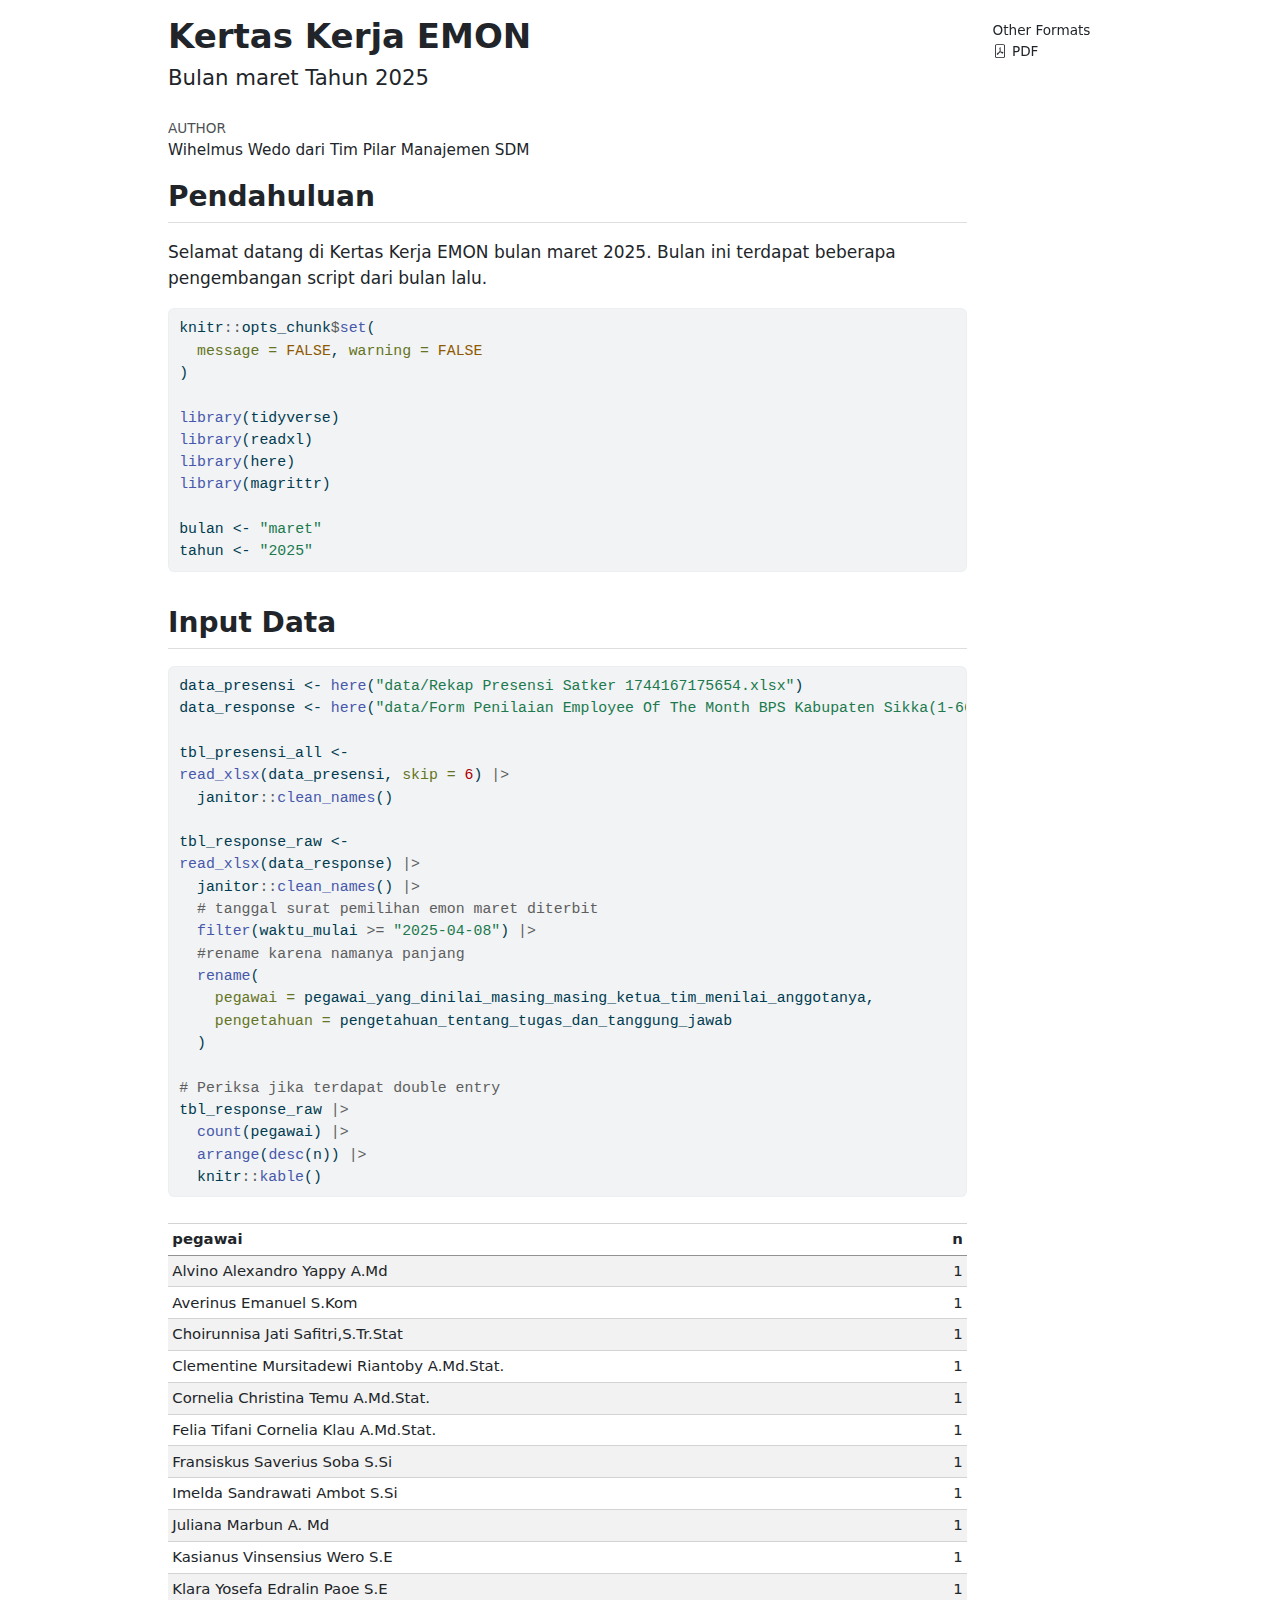
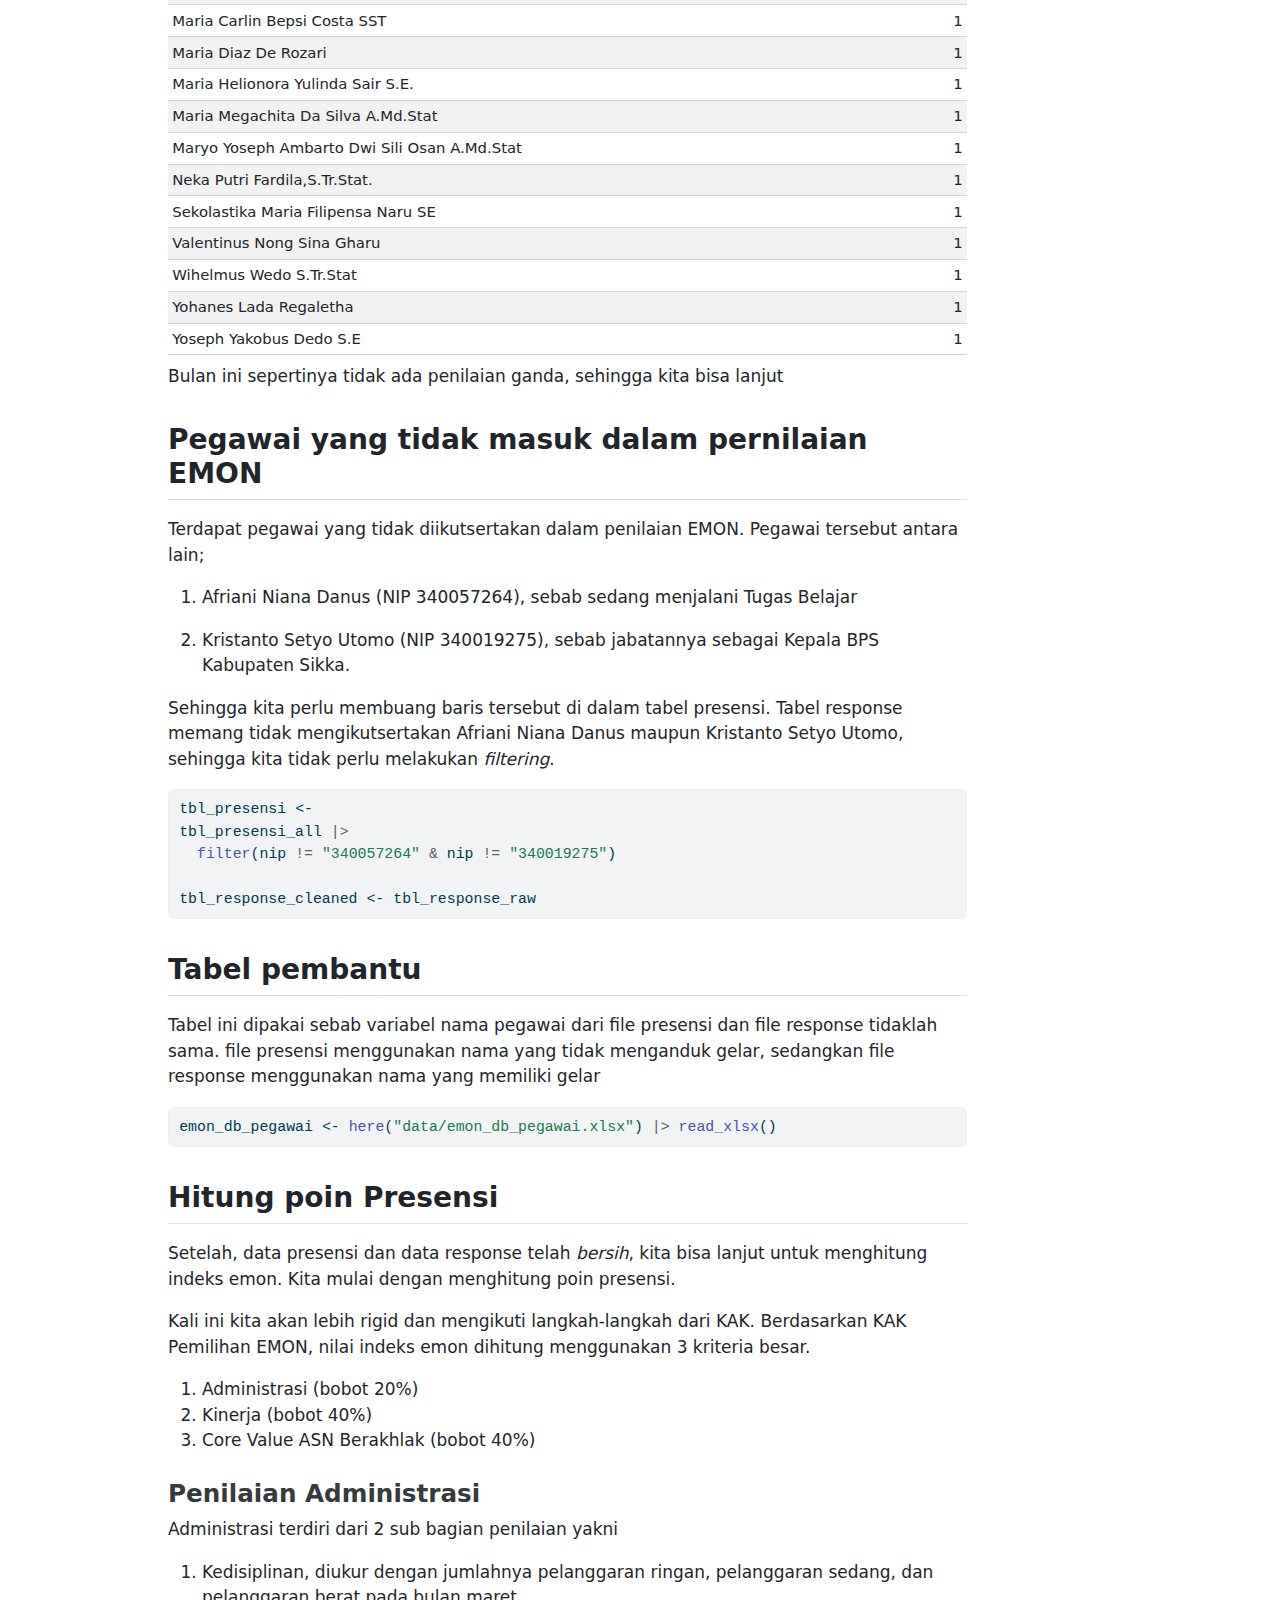
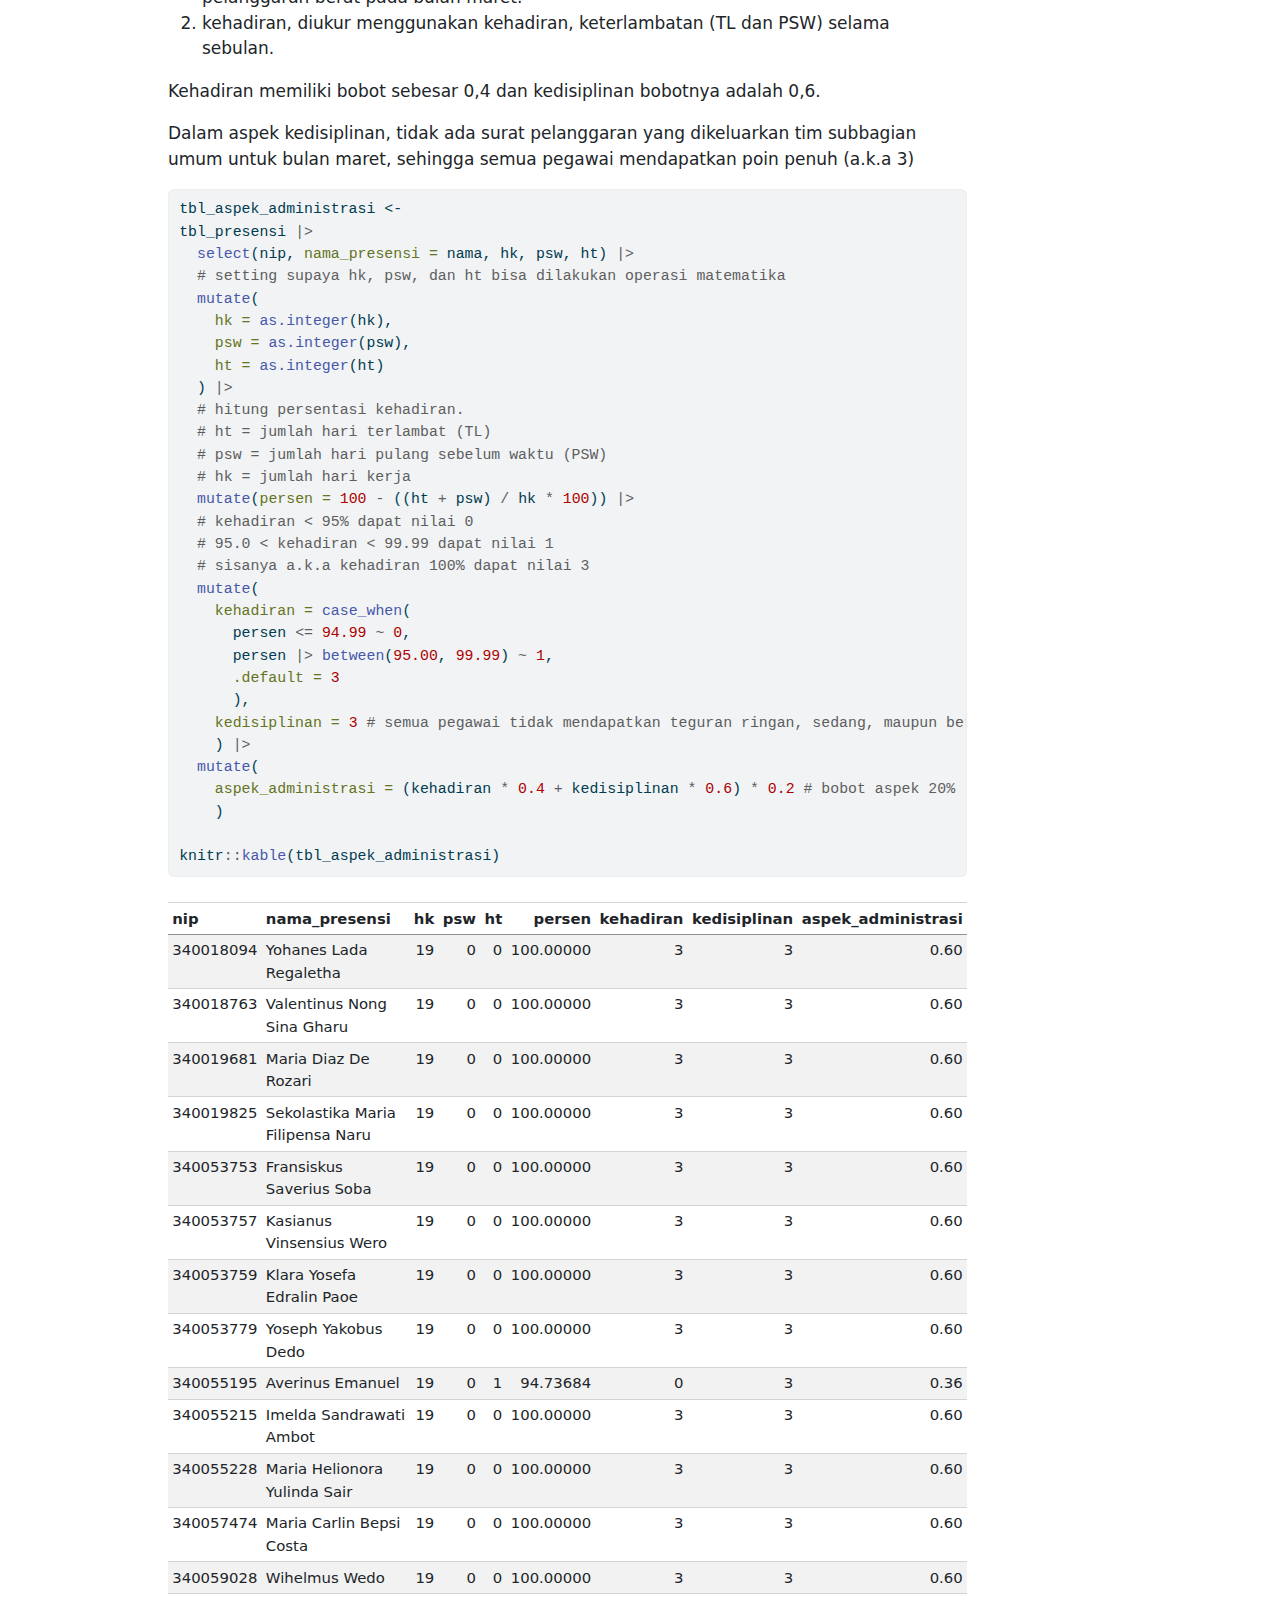
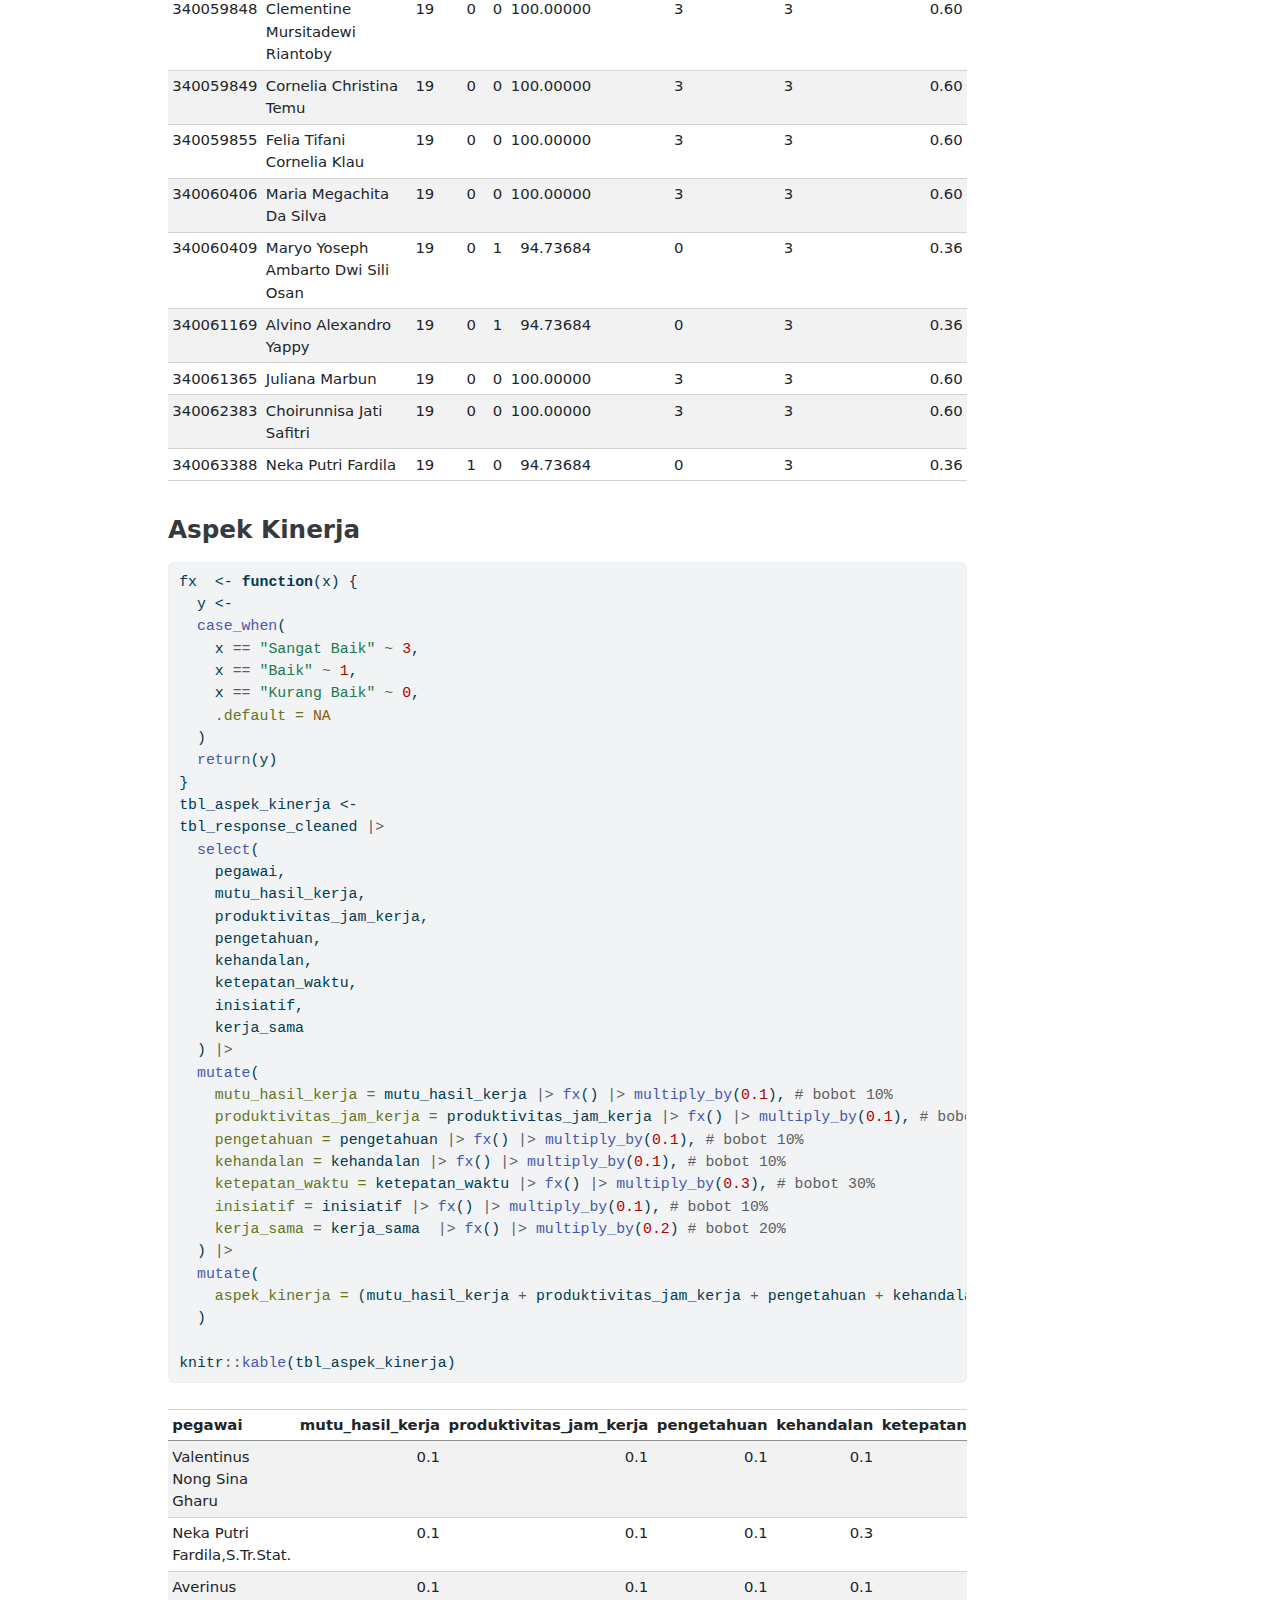
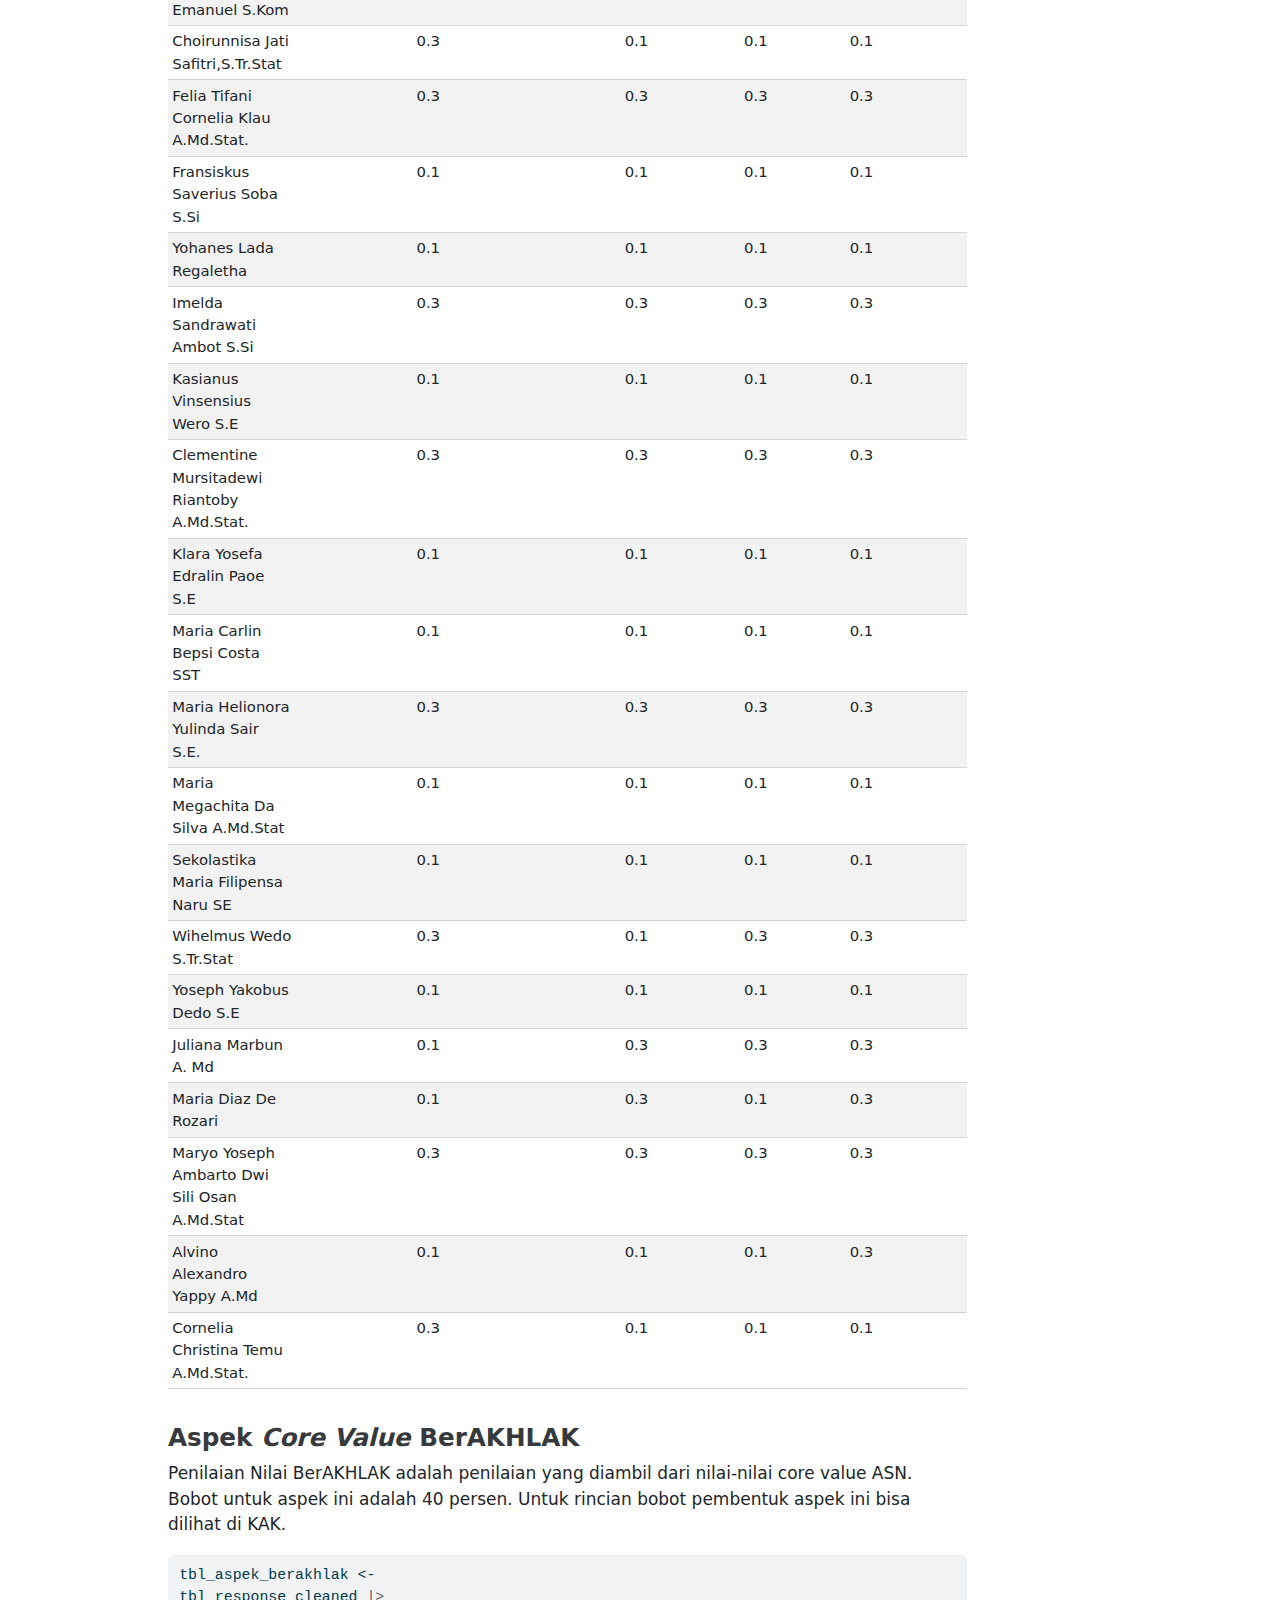
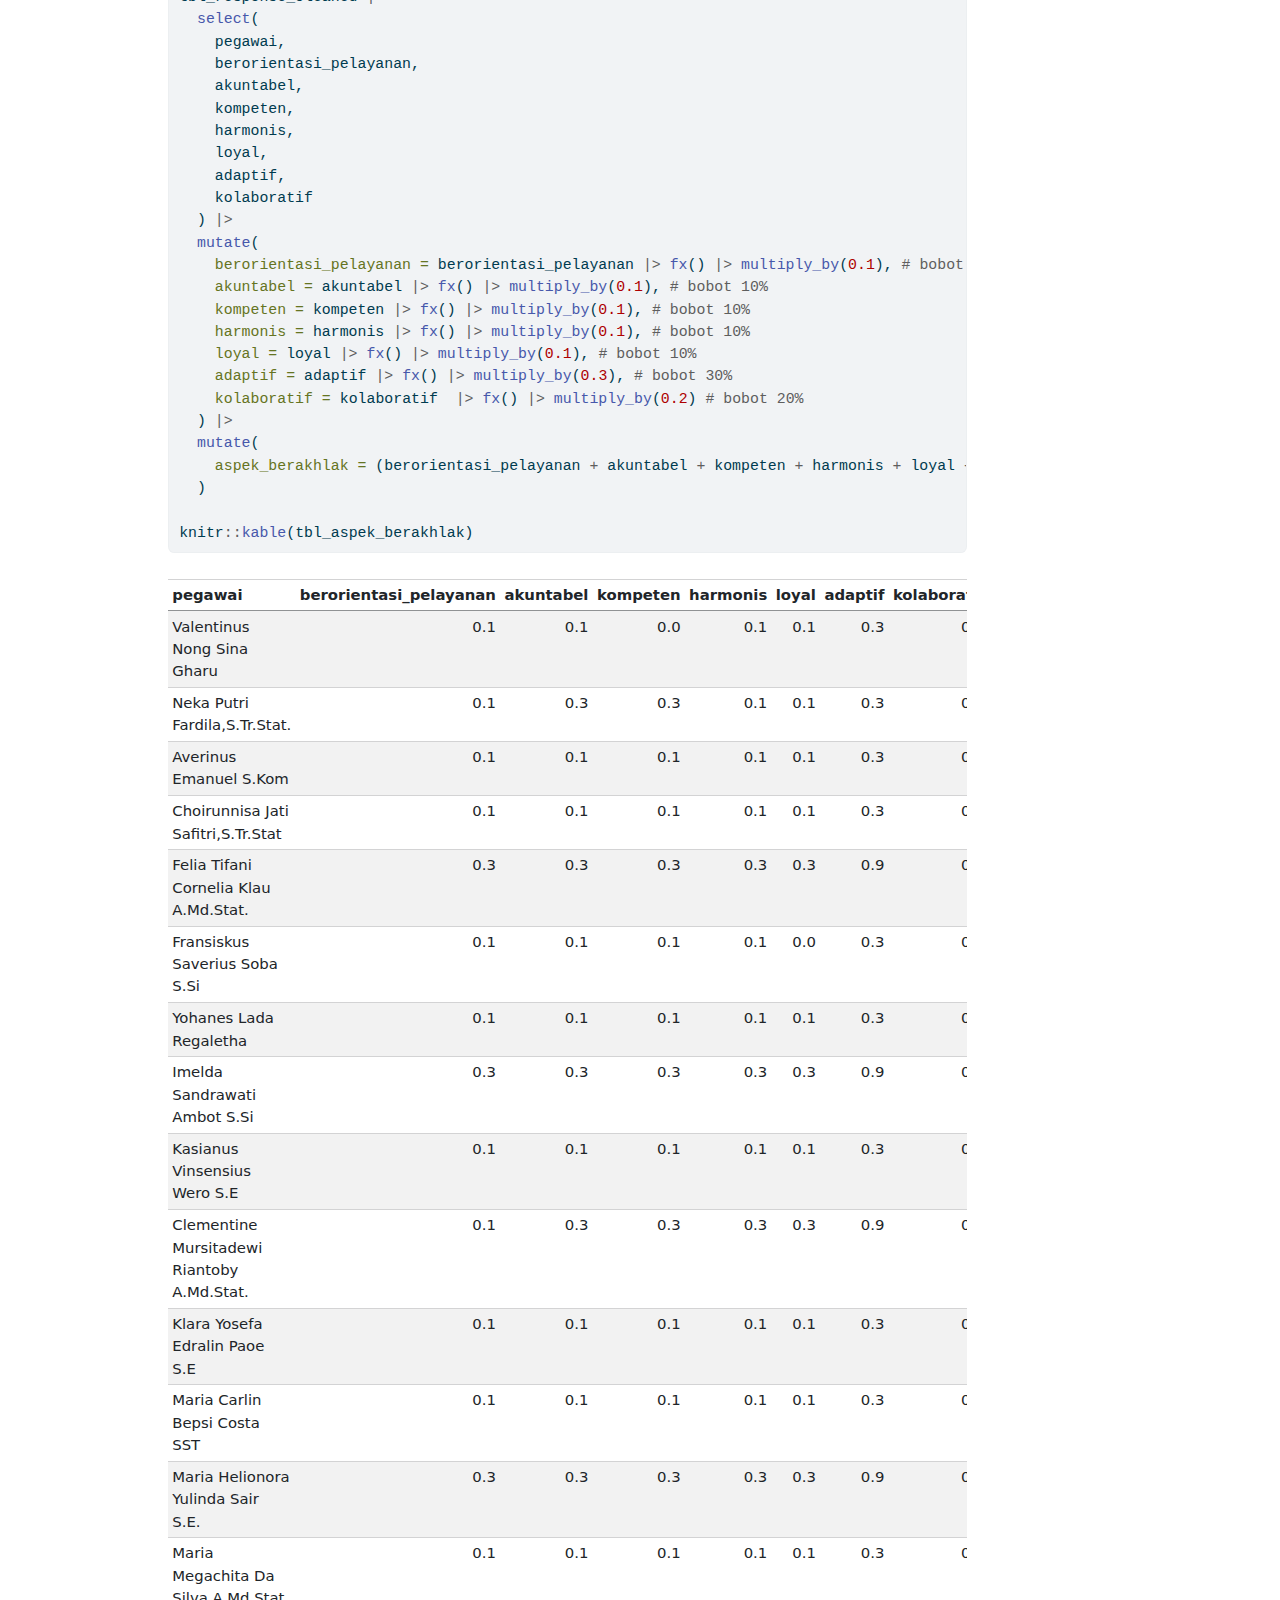
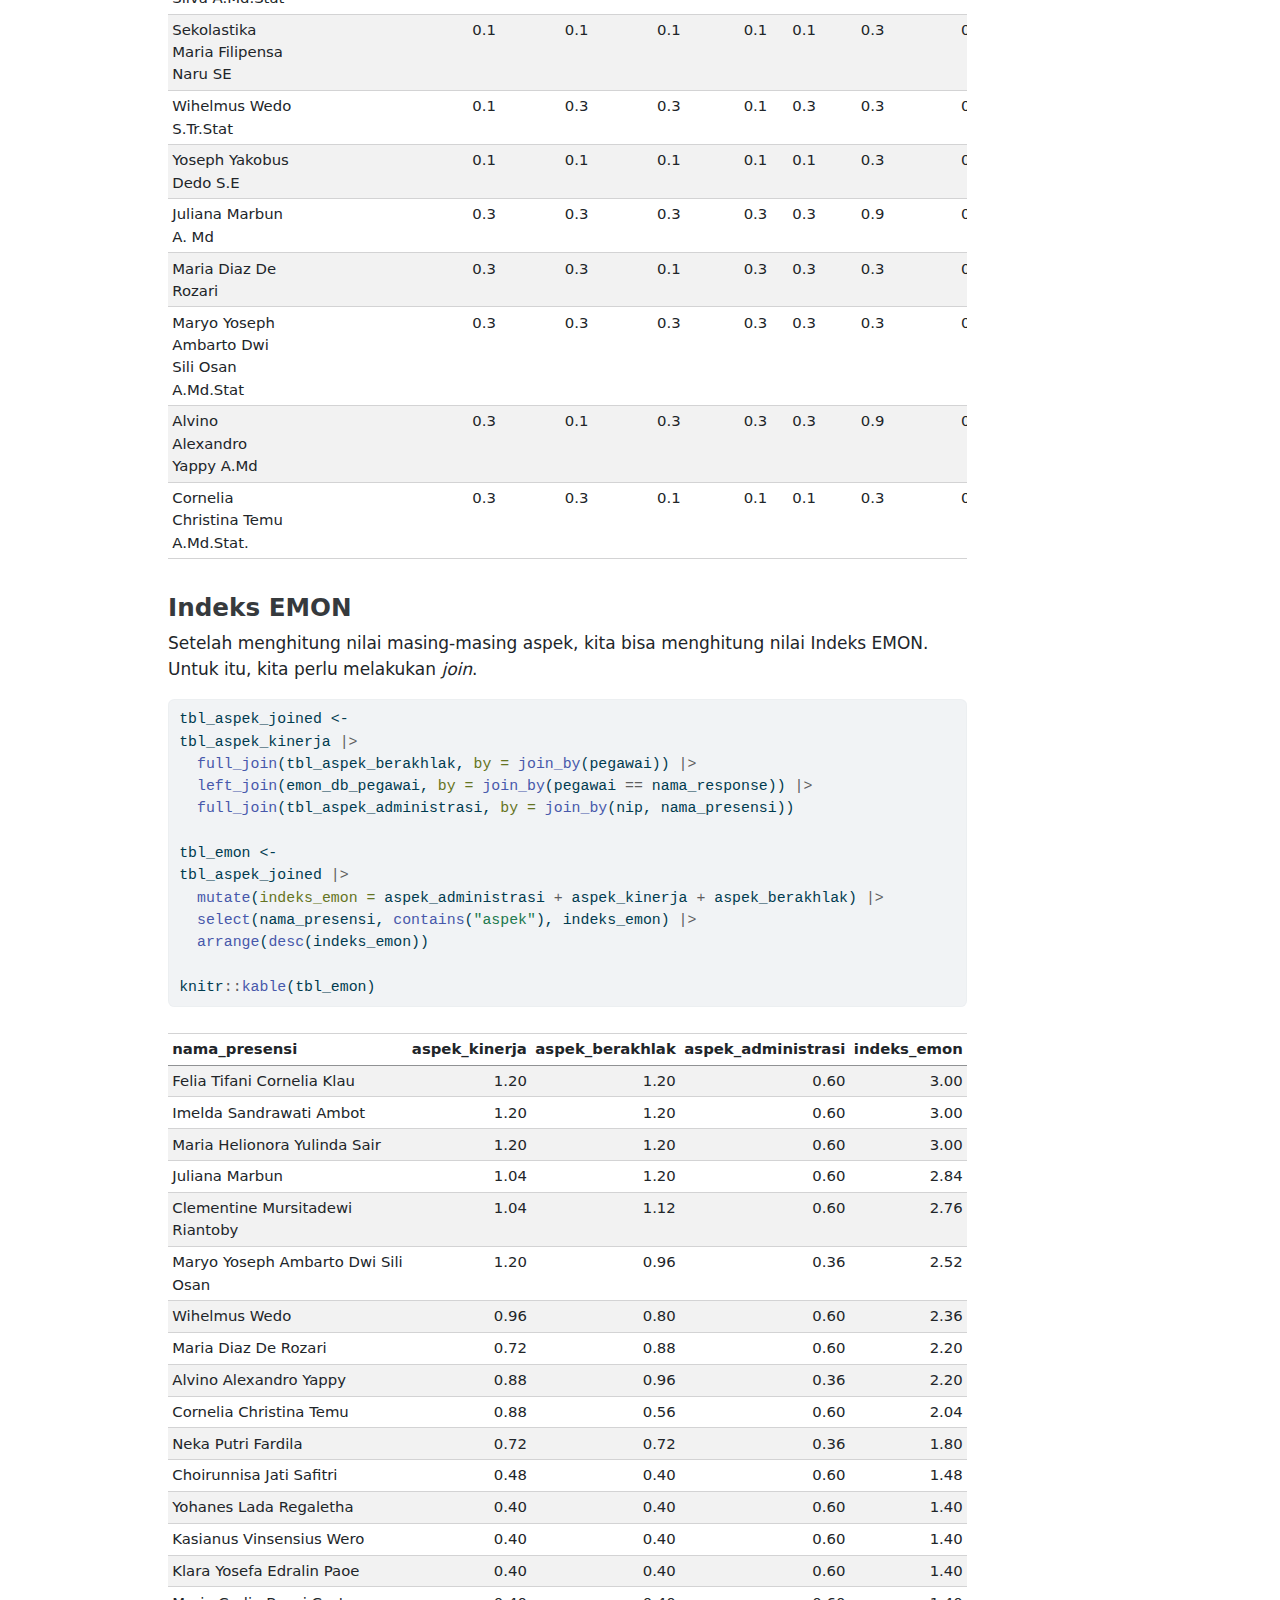
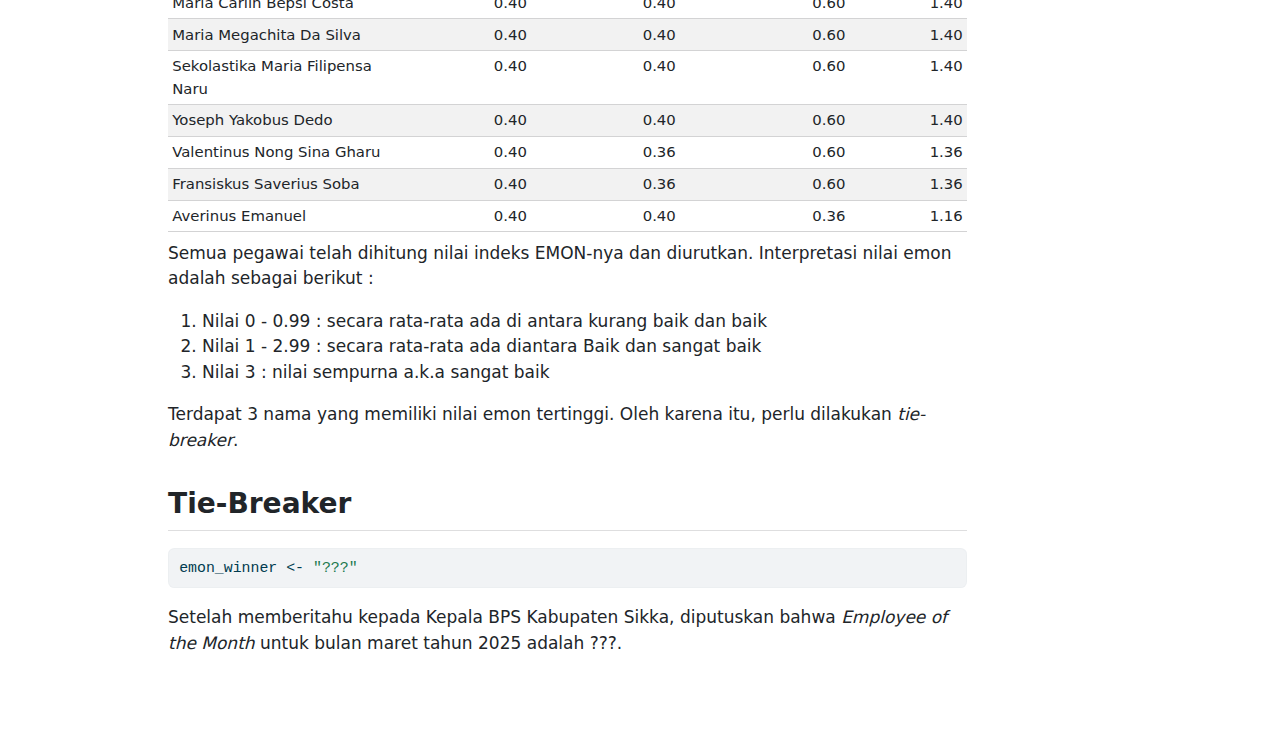
<file: emon/2025/03-maret/31_kertas-kerja_03.html>
<!DOCTYPE html>
<html xmlns="http://www.w3.org/1999/xhtml" lang="en" xml:lang="en"><head>

<meta charset="utf-8">
<meta name="generator" content="quarto-1.6.42">

<meta name="viewport" content="width=device-width, initial-scale=1.0, user-scalable=yes">

<meta name="author" content="Wihelmus Wedo dari Tim Pilar Manajemen SDM">

<title>Kertas Kerja EMON</title>
<style>
code{white-space: pre-wrap;}
span.smallcaps{font-variant: small-caps;}
div.columns{display: flex; gap: min(4vw, 1.5em);}
div.column{flex: auto; overflow-x: auto;}
div.hanging-indent{margin-left: 1.5em; text-indent: -1.5em;}
ul.task-list{list-style: none;}
ul.task-list li input[type="checkbox"] {
  width: 0.8em;
  margin: 0 0.8em 0.2em -1em; /* quarto-specific, see https://github.com/quarto-dev/quarto-cli/issues/4556 */ 
  vertical-align: middle;
}
/* CSS for syntax highlighting */
pre > code.sourceCode { white-space: pre; position: relative; }
pre > code.sourceCode > span { line-height: 1.25; }
pre > code.sourceCode > span:empty { height: 1.2em; }
.sourceCode { overflow: visible; }
code.sourceCode > span { color: inherit; text-decoration: inherit; }
div.sourceCode { margin: 1em 0; }
pre.sourceCode { margin: 0; }
@media screen {
div.sourceCode { overflow: auto; }
}
@media print {
pre > code.sourceCode { white-space: pre-wrap; }
pre > code.sourceCode > span { display: inline-block; text-indent: -5em; padding-left: 5em; }
}
pre.numberSource code
  { counter-reset: source-line 0; }
pre.numberSource code > span
  { position: relative; left: -4em; counter-increment: source-line; }
pre.numberSource code > span > a:first-child::before
  { content: counter(source-line);
    position: relative; left: -1em; text-align: right; vertical-align: baseline;
    border: none; display: inline-block;
    -webkit-touch-callout: none; -webkit-user-select: none;
    -khtml-user-select: none; -moz-user-select: none;
    -ms-user-select: none; user-select: none;
    padding: 0 4px; width: 4em;
  }
pre.numberSource { margin-left: 3em;  padding-left: 4px; }
div.sourceCode
  {   }
@media screen {
pre > code.sourceCode > span > a:first-child::before { text-decoration: underline; }
}
</style>


<script src="31_kertas-kerja_03_files/libs/clipboard/clipboard.min.js"></script>
<script src="31_kertas-kerja_03_files/libs/quarto-html/quarto.js"></script>
<script src="31_kertas-kerja_03_files/libs/quarto-html/popper.min.js"></script>
<script src="31_kertas-kerja_03_files/libs/quarto-html/tippy.umd.min.js"></script>
<script src="31_kertas-kerja_03_files/libs/quarto-html/anchor.min.js"></script>
<link href="31_kertas-kerja_03_files/libs/quarto-html/tippy.css" rel="stylesheet">
<link href="31_kertas-kerja_03_files/libs/quarto-html/quarto-syntax-highlighting-2f5df379a58b258e96c21c0638c20c03.css" rel="stylesheet" id="quarto-text-highlighting-styles">
<script src="31_kertas-kerja_03_files/libs/bootstrap/bootstrap.min.js"></script>
<link href="31_kertas-kerja_03_files/libs/bootstrap/bootstrap-icons.css" rel="stylesheet">
<link href="31_kertas-kerja_03_files/libs/bootstrap/bootstrap-1bc8a17f135ab3d594c857e9f48e611b.min.css" rel="stylesheet" append-hash="true" id="quarto-bootstrap" data-mode="light">


</head>

<body>

<div id="quarto-content" class="page-columns page-rows-contents page-layout-article">
<div id="quarto-margin-sidebar" class="sidebar margin-sidebar">
<div class="quarto-alternate-formats"><h2>Other Formats</h2><ul><li><a href="31_kertas-kerja_03.pdf"><i class="bi bi-file-pdf"></i>PDF</a></li></ul></div></div>
<main class="content" id="quarto-document-content">

<header id="title-block-header" class="quarto-title-block default">
<div class="quarto-title">
<h1 class="title">Kertas Kerja EMON</h1>
<p class="subtitle lead">Bulan maret Tahun 2025</p>
</div>



<div class="quarto-title-meta">

    <div>
    <div class="quarto-title-meta-heading">Author</div>
    <div class="quarto-title-meta-contents">
             <p>Wihelmus Wedo dari Tim Pilar Manajemen SDM </p>
          </div>
  </div>
    
  
    
  </div>
  


</header>


<section id="pendahuluan" class="level2">
<h2 class="anchored" data-anchor-id="pendahuluan">Pendahuluan</h2>
<p>Selamat datang di Kertas Kerja EMON bulan maret 2025. Bulan ini terdapat beberapa pengembangan script dari bulan lalu.</p>
<div class="cell">
<div class="sourceCode cell-code" id="cb1"><pre class="sourceCode r code-with-copy"><code class="sourceCode r"><span id="cb1-1"><a href="#cb1-1" aria-hidden="true" tabindex="-1"></a>knitr<span class="sc">::</span>opts_chunk<span class="sc">$</span><span class="fu">set</span>(</span>
<span id="cb1-2"><a href="#cb1-2" aria-hidden="true" tabindex="-1"></a>  <span class="at">message =</span> <span class="cn">FALSE</span>, <span class="at">warning =</span> <span class="cn">FALSE</span></span>
<span id="cb1-3"><a href="#cb1-3" aria-hidden="true" tabindex="-1"></a>)</span>
<span id="cb1-4"><a href="#cb1-4" aria-hidden="true" tabindex="-1"></a></span>
<span id="cb1-5"><a href="#cb1-5" aria-hidden="true" tabindex="-1"></a><span class="fu">library</span>(tidyverse)</span>
<span id="cb1-6"><a href="#cb1-6" aria-hidden="true" tabindex="-1"></a><span class="fu">library</span>(readxl)</span>
<span id="cb1-7"><a href="#cb1-7" aria-hidden="true" tabindex="-1"></a><span class="fu">library</span>(here)</span>
<span id="cb1-8"><a href="#cb1-8" aria-hidden="true" tabindex="-1"></a><span class="fu">library</span>(magrittr)</span>
<span id="cb1-9"><a href="#cb1-9" aria-hidden="true" tabindex="-1"></a></span>
<span id="cb1-10"><a href="#cb1-10" aria-hidden="true" tabindex="-1"></a>bulan <span class="ot">&lt;-</span> <span class="st">"maret"</span></span>
<span id="cb1-11"><a href="#cb1-11" aria-hidden="true" tabindex="-1"></a>tahun <span class="ot">&lt;-</span> <span class="st">"2025"</span></span></code><button title="Copy to Clipboard" class="code-copy-button"><i class="bi"></i></button></pre></div>
</div>
</section>
<section id="input-data" class="level2">
<h2 class="anchored" data-anchor-id="input-data">Input Data</h2>
<div class="cell">
<div class="sourceCode cell-code" id="cb2"><pre class="sourceCode r code-with-copy"><code class="sourceCode r"><span id="cb2-1"><a href="#cb2-1" aria-hidden="true" tabindex="-1"></a>data_presensi <span class="ot">&lt;-</span> <span class="fu">here</span>(<span class="st">"data/Rekap Presensi Satker 1744167175654.xlsx"</span>)</span>
<span id="cb2-2"><a href="#cb2-2" aria-hidden="true" tabindex="-1"></a>data_response <span class="ot">&lt;-</span> <span class="fu">here</span>(<span class="st">"data/Form Penilaian Employee Of The Month BPS Kabupaten Sikka(1-665).xlsx"</span>)</span>
<span id="cb2-3"><a href="#cb2-3" aria-hidden="true" tabindex="-1"></a></span>
<span id="cb2-4"><a href="#cb2-4" aria-hidden="true" tabindex="-1"></a>tbl_presensi_all <span class="ot">&lt;-</span> </span>
<span id="cb2-5"><a href="#cb2-5" aria-hidden="true" tabindex="-1"></a><span class="fu">read_xlsx</span>(data_presensi, <span class="at">skip =</span> <span class="dv">6</span>) <span class="sc">|&gt;</span></span>
<span id="cb2-6"><a href="#cb2-6" aria-hidden="true" tabindex="-1"></a>  janitor<span class="sc">::</span><span class="fu">clean_names</span>()</span>
<span id="cb2-7"><a href="#cb2-7" aria-hidden="true" tabindex="-1"></a></span>
<span id="cb2-8"><a href="#cb2-8" aria-hidden="true" tabindex="-1"></a>tbl_response_raw <span class="ot">&lt;-</span></span>
<span id="cb2-9"><a href="#cb2-9" aria-hidden="true" tabindex="-1"></a><span class="fu">read_xlsx</span>(data_response) <span class="sc">|&gt;</span> </span>
<span id="cb2-10"><a href="#cb2-10" aria-hidden="true" tabindex="-1"></a>  janitor<span class="sc">::</span><span class="fu">clean_names</span>() <span class="sc">|&gt;</span></span>
<span id="cb2-11"><a href="#cb2-11" aria-hidden="true" tabindex="-1"></a>  <span class="co"># tanggal surat pemilihan emon maret diterbit</span></span>
<span id="cb2-12"><a href="#cb2-12" aria-hidden="true" tabindex="-1"></a>  <span class="fu">filter</span>(waktu_mulai <span class="sc">&gt;=</span> <span class="st">"2025-04-08"</span>) <span class="sc">|&gt;</span> </span>
<span id="cb2-13"><a href="#cb2-13" aria-hidden="true" tabindex="-1"></a>  <span class="co">#rename karena namanya panjang</span></span>
<span id="cb2-14"><a href="#cb2-14" aria-hidden="true" tabindex="-1"></a>  <span class="fu">rename</span>(</span>
<span id="cb2-15"><a href="#cb2-15" aria-hidden="true" tabindex="-1"></a>    <span class="at">pegawai =</span> pegawai_yang_dinilai_masing_masing_ketua_tim_menilai_anggotanya,</span>
<span id="cb2-16"><a href="#cb2-16" aria-hidden="true" tabindex="-1"></a>    <span class="at">pengetahuan =</span> pengetahuan_tentang_tugas_dan_tanggung_jawab</span>
<span id="cb2-17"><a href="#cb2-17" aria-hidden="true" tabindex="-1"></a>  ) </span>
<span id="cb2-18"><a href="#cb2-18" aria-hidden="true" tabindex="-1"></a></span>
<span id="cb2-19"><a href="#cb2-19" aria-hidden="true" tabindex="-1"></a><span class="co"># Periksa jika terdapat double entry</span></span>
<span id="cb2-20"><a href="#cb2-20" aria-hidden="true" tabindex="-1"></a>tbl_response_raw <span class="sc">|&gt;</span> </span>
<span id="cb2-21"><a href="#cb2-21" aria-hidden="true" tabindex="-1"></a>  <span class="fu">count</span>(pegawai) <span class="sc">|&gt;</span></span>
<span id="cb2-22"><a href="#cb2-22" aria-hidden="true" tabindex="-1"></a>  <span class="fu">arrange</span>(<span class="fu">desc</span>(n)) <span class="sc">|&gt;</span></span>
<span id="cb2-23"><a href="#cb2-23" aria-hidden="true" tabindex="-1"></a>  knitr<span class="sc">::</span><span class="fu">kable</span>()</span></code><button title="Copy to Clipboard" class="code-copy-button"><i class="bi"></i></button></pre></div>
<div class="cell-output-display">
<table class="caption-top table table-sm table-striped small">
<thead>
<tr class="header">
<th style="text-align: left;">pegawai</th>
<th style="text-align: right;">n</th>
</tr>
</thead>
<tbody>
<tr class="odd">
<td style="text-align: left;">Alvino Alexandro Yappy A.Md</td>
<td style="text-align: right;">1</td>
</tr>
<tr class="even">
<td style="text-align: left;">Averinus Emanuel S.Kom</td>
<td style="text-align: right;">1</td>
</tr>
<tr class="odd">
<td style="text-align: left;">Choirunnisa Jati Safitri,S.Tr.Stat</td>
<td style="text-align: right;">1</td>
</tr>
<tr class="even">
<td style="text-align: left;">Clementine Mursitadewi Riantoby A.Md.Stat.</td>
<td style="text-align: right;">1</td>
</tr>
<tr class="odd">
<td style="text-align: left;">Cornelia Christina Temu A.Md.Stat.</td>
<td style="text-align: right;">1</td>
</tr>
<tr class="even">
<td style="text-align: left;">Felia Tifani Cornelia Klau A.Md.Stat.</td>
<td style="text-align: right;">1</td>
</tr>
<tr class="odd">
<td style="text-align: left;">Fransiskus Saverius Soba S.Si</td>
<td style="text-align: right;">1</td>
</tr>
<tr class="even">
<td style="text-align: left;">Imelda Sandrawati Ambot S.Si</td>
<td style="text-align: right;">1</td>
</tr>
<tr class="odd">
<td style="text-align: left;">Juliana Marbun A. Md</td>
<td style="text-align: right;">1</td>
</tr>
<tr class="even">
<td style="text-align: left;">Kasianus Vinsensius Wero S.E</td>
<td style="text-align: right;">1</td>
</tr>
<tr class="odd">
<td style="text-align: left;">Klara Yosefa Edralin Paoe S.E</td>
<td style="text-align: right;">1</td>
</tr>
<tr class="even">
<td style="text-align: left;">Maria Carlin Bepsi Costa SST</td>
<td style="text-align: right;">1</td>
</tr>
<tr class="odd">
<td style="text-align: left;">Maria Diaz De Rozari</td>
<td style="text-align: right;">1</td>
</tr>
<tr class="even">
<td style="text-align: left;">Maria Helionora Yulinda Sair S.E.</td>
<td style="text-align: right;">1</td>
</tr>
<tr class="odd">
<td style="text-align: left;">Maria Megachita Da Silva A.Md.Stat</td>
<td style="text-align: right;">1</td>
</tr>
<tr class="even">
<td style="text-align: left;">Maryo Yoseph Ambarto Dwi Sili Osan A.Md.Stat</td>
<td style="text-align: right;">1</td>
</tr>
<tr class="odd">
<td style="text-align: left;">Neka Putri Fardila,S.Tr.Stat.</td>
<td style="text-align: right;">1</td>
</tr>
<tr class="even">
<td style="text-align: left;">Sekolastika Maria Filipensa Naru SE</td>
<td style="text-align: right;">1</td>
</tr>
<tr class="odd">
<td style="text-align: left;">Valentinus Nong Sina Gharu</td>
<td style="text-align: right;">1</td>
</tr>
<tr class="even">
<td style="text-align: left;">Wihelmus Wedo S.Tr.Stat</td>
<td style="text-align: right;">1</td>
</tr>
<tr class="odd">
<td style="text-align: left;">Yohanes Lada Regaletha</td>
<td style="text-align: right;">1</td>
</tr>
<tr class="even">
<td style="text-align: left;">Yoseph Yakobus Dedo S.E</td>
<td style="text-align: right;">1</td>
</tr>
</tbody>
</table>
</div>
</div>
<p>Bulan ini sepertinya tidak ada penilaian ganda, sehingga kita bisa lanjut</p>
</section>
<section id="pegawai-yang-tidak-masuk-dalam-pernilaian-emon" class="level2">
<h2 class="anchored" data-anchor-id="pegawai-yang-tidak-masuk-dalam-pernilaian-emon">Pegawai yang tidak masuk dalam pernilaian EMON</h2>
<p>Terdapat pegawai yang tidak diikutsertakan dalam penilaian EMON. Pegawai tersebut antara lain;</p>
<ol type="1">
<li><p>Afriani Niana Danus (NIP 340057264), sebab sedang menjalani Tugas Belajar</p></li>
<li><p>Kristanto Setyo Utomo (NIP 340019275), sebab jabatannya sebagai Kepala BPS Kabupaten Sikka.</p></li>
</ol>
<p>Sehingga kita perlu membuang baris tersebut di dalam tabel presensi. Tabel response memang tidak mengikutsertakan Afriani Niana Danus maupun Kristanto Setyo Utomo, sehingga kita tidak perlu melakukan <em>filtering</em>.</p>
<div class="cell">
<div class="sourceCode cell-code" id="cb3"><pre class="sourceCode r code-with-copy"><code class="sourceCode r"><span id="cb3-1"><a href="#cb3-1" aria-hidden="true" tabindex="-1"></a>tbl_presensi <span class="ot">&lt;-</span> </span>
<span id="cb3-2"><a href="#cb3-2" aria-hidden="true" tabindex="-1"></a>tbl_presensi_all <span class="sc">|&gt;</span></span>
<span id="cb3-3"><a href="#cb3-3" aria-hidden="true" tabindex="-1"></a>  <span class="fu">filter</span>(nip <span class="sc">!=</span> <span class="st">"340057264"</span> <span class="sc">&amp;</span> nip <span class="sc">!=</span> <span class="st">"340019275"</span>)</span>
<span id="cb3-4"><a href="#cb3-4" aria-hidden="true" tabindex="-1"></a></span>
<span id="cb3-5"><a href="#cb3-5" aria-hidden="true" tabindex="-1"></a>tbl_response_cleaned <span class="ot">&lt;-</span> tbl_response_raw</span></code><button title="Copy to Clipboard" class="code-copy-button"><i class="bi"></i></button></pre></div>
</div>
</section>
<section id="tabel-pembantu" class="level2">
<h2 class="anchored" data-anchor-id="tabel-pembantu">Tabel pembantu</h2>
<p>Tabel ini dipakai sebab variabel nama pegawai dari file presensi dan file response tidaklah sama. file presensi menggunakan nama yang tidak menganduk gelar, sedangkan file response menggunakan nama yang memiliki gelar</p>
<div class="cell">
<div class="sourceCode cell-code" id="cb4"><pre class="sourceCode r code-with-copy"><code class="sourceCode r"><span id="cb4-1"><a href="#cb4-1" aria-hidden="true" tabindex="-1"></a>emon_db_pegawai <span class="ot">&lt;-</span> <span class="fu">here</span>(<span class="st">"data/emon_db_pegawai.xlsx"</span>) <span class="sc">|&gt;</span> <span class="fu">read_xlsx</span>()</span></code><button title="Copy to Clipboard" class="code-copy-button"><i class="bi"></i></button></pre></div>
</div>
</section>
<section id="hitung-poin-presensi" class="level2">
<h2 class="anchored" data-anchor-id="hitung-poin-presensi">Hitung poin Presensi</h2>
<p>Setelah, data presensi dan data response telah <em>bersih</em>, kita bisa lanjut untuk menghitung indeks emon. Kita mulai dengan menghitung poin presensi.</p>
<p>Kali ini kita akan lebih rigid dan mengikuti langkah-langkah dari KAK. Berdasarkan KAK Pemilihan EMON, nilai indeks emon dihitung menggunakan 3 kriteria besar.</p>
<ol type="1">
<li>Administrasi (bobot 20%)</li>
<li>Kinerja (bobot 40%)</li>
<li>Core Value ASN Berakhlak (bobot 40%)</li>
</ol>
<section id="penilaian-administrasi" class="level3">
<h3 class="anchored" data-anchor-id="penilaian-administrasi">Penilaian Administrasi</h3>
<p>Administrasi terdiri dari 2 sub bagian penilaian yakni</p>
<ol type="1">
<li>Kedisiplinan, diukur dengan jumlahnya pelanggaran ringan, pelanggaran sedang, dan pelanggaran berat pada bulan maret.</li>
<li>kehadiran, diukur menggunakan kehadiran, keterlambatan (TL dan PSW) selama sebulan.</li>
</ol>
<p>Kehadiran memiliki bobot sebesar 0,4 dan kedisiplinan bobotnya adalah 0,6.</p>
<p>Dalam aspek kedisiplinan, tidak ada surat pelanggaran yang dikeluarkan tim subbagian umum untuk bulan maret, sehingga semua pegawai mendapatkan poin penuh (a.k.a 3)</p>
<div class="cell">
<div class="sourceCode cell-code" id="cb5"><pre class="sourceCode r code-with-copy"><code class="sourceCode r"><span id="cb5-1"><a href="#cb5-1" aria-hidden="true" tabindex="-1"></a>tbl_aspek_administrasi <span class="ot">&lt;-</span> </span>
<span id="cb5-2"><a href="#cb5-2" aria-hidden="true" tabindex="-1"></a>tbl_presensi <span class="sc">|&gt;</span></span>
<span id="cb5-3"><a href="#cb5-3" aria-hidden="true" tabindex="-1"></a>  <span class="fu">select</span>(nip, <span class="at">nama_presensi =</span> nama, hk, psw, ht) <span class="sc">|&gt;</span></span>
<span id="cb5-4"><a href="#cb5-4" aria-hidden="true" tabindex="-1"></a>  <span class="co"># setting supaya hk, psw, dan ht bisa dilakukan operasi matematika</span></span>
<span id="cb5-5"><a href="#cb5-5" aria-hidden="true" tabindex="-1"></a>  <span class="fu">mutate</span>(</span>
<span id="cb5-6"><a href="#cb5-6" aria-hidden="true" tabindex="-1"></a>    <span class="at">hk =</span> <span class="fu">as.integer</span>(hk),</span>
<span id="cb5-7"><a href="#cb5-7" aria-hidden="true" tabindex="-1"></a>    <span class="at">psw =</span> <span class="fu">as.integer</span>(psw),</span>
<span id="cb5-8"><a href="#cb5-8" aria-hidden="true" tabindex="-1"></a>    <span class="at">ht =</span> <span class="fu">as.integer</span>(ht)</span>
<span id="cb5-9"><a href="#cb5-9" aria-hidden="true" tabindex="-1"></a>  ) <span class="sc">|&gt;</span></span>
<span id="cb5-10"><a href="#cb5-10" aria-hidden="true" tabindex="-1"></a>  <span class="co"># hitung persentasi kehadiran.</span></span>
<span id="cb5-11"><a href="#cb5-11" aria-hidden="true" tabindex="-1"></a>  <span class="co"># ht = jumlah hari terlambat (TL)</span></span>
<span id="cb5-12"><a href="#cb5-12" aria-hidden="true" tabindex="-1"></a>  <span class="co"># psw = jumlah hari pulang sebelum waktu (PSW)</span></span>
<span id="cb5-13"><a href="#cb5-13" aria-hidden="true" tabindex="-1"></a>  <span class="co"># hk = jumlah hari kerja</span></span>
<span id="cb5-14"><a href="#cb5-14" aria-hidden="true" tabindex="-1"></a>  <span class="fu">mutate</span>(<span class="at">persen =</span> <span class="dv">100</span> <span class="sc">-</span> ((ht <span class="sc">+</span> psw) <span class="sc">/</span> hk <span class="sc">*</span> <span class="dv">100</span>)) <span class="sc">|&gt;</span></span>
<span id="cb5-15"><a href="#cb5-15" aria-hidden="true" tabindex="-1"></a>  <span class="co"># kehadiran &lt; 95% dapat nilai 0</span></span>
<span id="cb5-16"><a href="#cb5-16" aria-hidden="true" tabindex="-1"></a>  <span class="co"># 95.0 &lt; kehadiran &lt; 99.99 dapat nilai 1</span></span>
<span id="cb5-17"><a href="#cb5-17" aria-hidden="true" tabindex="-1"></a>  <span class="co"># sisanya a.k.a kehadiran 100% dapat nilai 3</span></span>
<span id="cb5-18"><a href="#cb5-18" aria-hidden="true" tabindex="-1"></a>  <span class="fu">mutate</span>(</span>
<span id="cb5-19"><a href="#cb5-19" aria-hidden="true" tabindex="-1"></a>    <span class="at">kehadiran =</span> <span class="fu">case_when</span>(</span>
<span id="cb5-20"><a href="#cb5-20" aria-hidden="true" tabindex="-1"></a>      persen <span class="sc">&lt;=</span> <span class="fl">94.99</span> <span class="sc">~</span> <span class="dv">0</span>, </span>
<span id="cb5-21"><a href="#cb5-21" aria-hidden="true" tabindex="-1"></a>      persen <span class="sc">|&gt;</span> <span class="fu">between</span>(<span class="fl">95.00</span>, <span class="fl">99.99</span>) <span class="sc">~</span> <span class="dv">1</span>, </span>
<span id="cb5-22"><a href="#cb5-22" aria-hidden="true" tabindex="-1"></a>      <span class="at">.default =</span> <span class="dv">3</span>    </span>
<span id="cb5-23"><a href="#cb5-23" aria-hidden="true" tabindex="-1"></a>      ),</span>
<span id="cb5-24"><a href="#cb5-24" aria-hidden="true" tabindex="-1"></a>    <span class="at">kedisiplinan =</span> <span class="dv">3</span> <span class="co"># semua pegawai tidak mendapatkan teguran ringan, sedang, maupun berat.</span></span>
<span id="cb5-25"><a href="#cb5-25" aria-hidden="true" tabindex="-1"></a>    ) <span class="sc">|&gt;</span></span>
<span id="cb5-26"><a href="#cb5-26" aria-hidden="true" tabindex="-1"></a>  <span class="fu">mutate</span>(</span>
<span id="cb5-27"><a href="#cb5-27" aria-hidden="true" tabindex="-1"></a>    <span class="at">aspek_administrasi =</span> (kehadiran <span class="sc">*</span> <span class="fl">0.4</span> <span class="sc">+</span> kedisiplinan <span class="sc">*</span> <span class="fl">0.6</span>) <span class="sc">*</span> <span class="fl">0.2</span> <span class="co"># bobot aspek 20%</span></span>
<span id="cb5-28"><a href="#cb5-28" aria-hidden="true" tabindex="-1"></a>    )</span>
<span id="cb5-29"><a href="#cb5-29" aria-hidden="true" tabindex="-1"></a></span>
<span id="cb5-30"><a href="#cb5-30" aria-hidden="true" tabindex="-1"></a>knitr<span class="sc">::</span><span class="fu">kable</span>(tbl_aspek_administrasi)</span></code><button title="Copy to Clipboard" class="code-copy-button"><i class="bi"></i></button></pre></div>
<div class="cell-output-display">
<table class="caption-top table table-sm table-striped small">
<colgroup>
<col style="width: 9%">
<col style="width: 32%">
<col style="width: 2%">
<col style="width: 3%">
<col style="width: 2%">
<col style="width: 9%">
<col style="width: 9%">
<col style="width: 12%">
<col style="width: 17%">
</colgroup>
<thead>
<tr class="header">
<th style="text-align: left;">nip</th>
<th style="text-align: left;">nama_presensi</th>
<th style="text-align: right;">hk</th>
<th style="text-align: right;">psw</th>
<th style="text-align: right;">ht</th>
<th style="text-align: right;">persen</th>
<th style="text-align: right;">kehadiran</th>
<th style="text-align: right;">kedisiplinan</th>
<th style="text-align: right;">aspek_administrasi</th>
</tr>
</thead>
<tbody>
<tr class="odd">
<td style="text-align: left;">340018094</td>
<td style="text-align: left;">Yohanes Lada Regaletha</td>
<td style="text-align: right;">19</td>
<td style="text-align: right;">0</td>
<td style="text-align: right;">0</td>
<td style="text-align: right;">100.00000</td>
<td style="text-align: right;">3</td>
<td style="text-align: right;">3</td>
<td style="text-align: right;">0.60</td>
</tr>
<tr class="even">
<td style="text-align: left;">340018763</td>
<td style="text-align: left;">Valentinus Nong Sina Gharu</td>
<td style="text-align: right;">19</td>
<td style="text-align: right;">0</td>
<td style="text-align: right;">0</td>
<td style="text-align: right;">100.00000</td>
<td style="text-align: right;">3</td>
<td style="text-align: right;">3</td>
<td style="text-align: right;">0.60</td>
</tr>
<tr class="odd">
<td style="text-align: left;">340019681</td>
<td style="text-align: left;">Maria Diaz De Rozari</td>
<td style="text-align: right;">19</td>
<td style="text-align: right;">0</td>
<td style="text-align: right;">0</td>
<td style="text-align: right;">100.00000</td>
<td style="text-align: right;">3</td>
<td style="text-align: right;">3</td>
<td style="text-align: right;">0.60</td>
</tr>
<tr class="even">
<td style="text-align: left;">340019825</td>
<td style="text-align: left;">Sekolastika Maria Filipensa Naru</td>
<td style="text-align: right;">19</td>
<td style="text-align: right;">0</td>
<td style="text-align: right;">0</td>
<td style="text-align: right;">100.00000</td>
<td style="text-align: right;">3</td>
<td style="text-align: right;">3</td>
<td style="text-align: right;">0.60</td>
</tr>
<tr class="odd">
<td style="text-align: left;">340053753</td>
<td style="text-align: left;">Fransiskus Saverius Soba</td>
<td style="text-align: right;">19</td>
<td style="text-align: right;">0</td>
<td style="text-align: right;">0</td>
<td style="text-align: right;">100.00000</td>
<td style="text-align: right;">3</td>
<td style="text-align: right;">3</td>
<td style="text-align: right;">0.60</td>
</tr>
<tr class="even">
<td style="text-align: left;">340053757</td>
<td style="text-align: left;">Kasianus Vinsensius Wero</td>
<td style="text-align: right;">19</td>
<td style="text-align: right;">0</td>
<td style="text-align: right;">0</td>
<td style="text-align: right;">100.00000</td>
<td style="text-align: right;">3</td>
<td style="text-align: right;">3</td>
<td style="text-align: right;">0.60</td>
</tr>
<tr class="odd">
<td style="text-align: left;">340053759</td>
<td style="text-align: left;">Klara Yosefa Edralin Paoe</td>
<td style="text-align: right;">19</td>
<td style="text-align: right;">0</td>
<td style="text-align: right;">0</td>
<td style="text-align: right;">100.00000</td>
<td style="text-align: right;">3</td>
<td style="text-align: right;">3</td>
<td style="text-align: right;">0.60</td>
</tr>
<tr class="even">
<td style="text-align: left;">340053779</td>
<td style="text-align: left;">Yoseph Yakobus Dedo</td>
<td style="text-align: right;">19</td>
<td style="text-align: right;">0</td>
<td style="text-align: right;">0</td>
<td style="text-align: right;">100.00000</td>
<td style="text-align: right;">3</td>
<td style="text-align: right;">3</td>
<td style="text-align: right;">0.60</td>
</tr>
<tr class="odd">
<td style="text-align: left;">340055195</td>
<td style="text-align: left;">Averinus Emanuel</td>
<td style="text-align: right;">19</td>
<td style="text-align: right;">0</td>
<td style="text-align: right;">1</td>
<td style="text-align: right;">94.73684</td>
<td style="text-align: right;">0</td>
<td style="text-align: right;">3</td>
<td style="text-align: right;">0.36</td>
</tr>
<tr class="even">
<td style="text-align: left;">340055215</td>
<td style="text-align: left;">Imelda Sandrawati Ambot</td>
<td style="text-align: right;">19</td>
<td style="text-align: right;">0</td>
<td style="text-align: right;">0</td>
<td style="text-align: right;">100.00000</td>
<td style="text-align: right;">3</td>
<td style="text-align: right;">3</td>
<td style="text-align: right;">0.60</td>
</tr>
<tr class="odd">
<td style="text-align: left;">340055228</td>
<td style="text-align: left;">Maria Helionora Yulinda Sair</td>
<td style="text-align: right;">19</td>
<td style="text-align: right;">0</td>
<td style="text-align: right;">0</td>
<td style="text-align: right;">100.00000</td>
<td style="text-align: right;">3</td>
<td style="text-align: right;">3</td>
<td style="text-align: right;">0.60</td>
</tr>
<tr class="even">
<td style="text-align: left;">340057474</td>
<td style="text-align: left;">Maria Carlin Bepsi Costa</td>
<td style="text-align: right;">19</td>
<td style="text-align: right;">0</td>
<td style="text-align: right;">0</td>
<td style="text-align: right;">100.00000</td>
<td style="text-align: right;">3</td>
<td style="text-align: right;">3</td>
<td style="text-align: right;">0.60</td>
</tr>
<tr class="odd">
<td style="text-align: left;">340059028</td>
<td style="text-align: left;">Wihelmus Wedo</td>
<td style="text-align: right;">19</td>
<td style="text-align: right;">0</td>
<td style="text-align: right;">0</td>
<td style="text-align: right;">100.00000</td>
<td style="text-align: right;">3</td>
<td style="text-align: right;">3</td>
<td style="text-align: right;">0.60</td>
</tr>
<tr class="even">
<td style="text-align: left;">340059848</td>
<td style="text-align: left;">Clementine Mursitadewi Riantoby</td>
<td style="text-align: right;">19</td>
<td style="text-align: right;">0</td>
<td style="text-align: right;">0</td>
<td style="text-align: right;">100.00000</td>
<td style="text-align: right;">3</td>
<td style="text-align: right;">3</td>
<td style="text-align: right;">0.60</td>
</tr>
<tr class="odd">
<td style="text-align: left;">340059849</td>
<td style="text-align: left;">Cornelia Christina Temu</td>
<td style="text-align: right;">19</td>
<td style="text-align: right;">0</td>
<td style="text-align: right;">0</td>
<td style="text-align: right;">100.00000</td>
<td style="text-align: right;">3</td>
<td style="text-align: right;">3</td>
<td style="text-align: right;">0.60</td>
</tr>
<tr class="even">
<td style="text-align: left;">340059855</td>
<td style="text-align: left;">Felia Tifani Cornelia Klau</td>
<td style="text-align: right;">19</td>
<td style="text-align: right;">0</td>
<td style="text-align: right;">0</td>
<td style="text-align: right;">100.00000</td>
<td style="text-align: right;">3</td>
<td style="text-align: right;">3</td>
<td style="text-align: right;">0.60</td>
</tr>
<tr class="odd">
<td style="text-align: left;">340060406</td>
<td style="text-align: left;">Maria Megachita Da Silva</td>
<td style="text-align: right;">19</td>
<td style="text-align: right;">0</td>
<td style="text-align: right;">0</td>
<td style="text-align: right;">100.00000</td>
<td style="text-align: right;">3</td>
<td style="text-align: right;">3</td>
<td style="text-align: right;">0.60</td>
</tr>
<tr class="even">
<td style="text-align: left;">340060409</td>
<td style="text-align: left;">Maryo Yoseph Ambarto Dwi Sili Osan</td>
<td style="text-align: right;">19</td>
<td style="text-align: right;">0</td>
<td style="text-align: right;">1</td>
<td style="text-align: right;">94.73684</td>
<td style="text-align: right;">0</td>
<td style="text-align: right;">3</td>
<td style="text-align: right;">0.36</td>
</tr>
<tr class="odd">
<td style="text-align: left;">340061169</td>
<td style="text-align: left;">Alvino Alexandro Yappy</td>
<td style="text-align: right;">19</td>
<td style="text-align: right;">0</td>
<td style="text-align: right;">1</td>
<td style="text-align: right;">94.73684</td>
<td style="text-align: right;">0</td>
<td style="text-align: right;">3</td>
<td style="text-align: right;">0.36</td>
</tr>
<tr class="even">
<td style="text-align: left;">340061365</td>
<td style="text-align: left;">Juliana Marbun</td>
<td style="text-align: right;">19</td>
<td style="text-align: right;">0</td>
<td style="text-align: right;">0</td>
<td style="text-align: right;">100.00000</td>
<td style="text-align: right;">3</td>
<td style="text-align: right;">3</td>
<td style="text-align: right;">0.60</td>
</tr>
<tr class="odd">
<td style="text-align: left;">340062383</td>
<td style="text-align: left;">Choirunnisa Jati Safitri</td>
<td style="text-align: right;">19</td>
<td style="text-align: right;">0</td>
<td style="text-align: right;">0</td>
<td style="text-align: right;">100.00000</td>
<td style="text-align: right;">3</td>
<td style="text-align: right;">3</td>
<td style="text-align: right;">0.60</td>
</tr>
<tr class="even">
<td style="text-align: left;">340063388</td>
<td style="text-align: left;">Neka Putri Fardila</td>
<td style="text-align: right;">19</td>
<td style="text-align: right;">1</td>
<td style="text-align: right;">0</td>
<td style="text-align: right;">94.73684</td>
<td style="text-align: right;">0</td>
<td style="text-align: right;">3</td>
<td style="text-align: right;">0.36</td>
</tr>
</tbody>
</table>
</div>
</div>
</section>
<section id="aspek-kinerja" class="level3">
<h3 class="anchored" data-anchor-id="aspek-kinerja">Aspek Kinerja</h3>
<div class="cell">
<div class="sourceCode cell-code" id="cb6"><pre class="sourceCode r code-with-copy"><code class="sourceCode r"><span id="cb6-1"><a href="#cb6-1" aria-hidden="true" tabindex="-1"></a>fx  <span class="ot">&lt;-</span> <span class="cf">function</span>(x) {</span>
<span id="cb6-2"><a href="#cb6-2" aria-hidden="true" tabindex="-1"></a>  y <span class="ot">&lt;-</span> </span>
<span id="cb6-3"><a href="#cb6-3" aria-hidden="true" tabindex="-1"></a>  <span class="fu">case_when</span>(</span>
<span id="cb6-4"><a href="#cb6-4" aria-hidden="true" tabindex="-1"></a>    x <span class="sc">==</span> <span class="st">"Sangat Baik"</span> <span class="sc">~</span> <span class="dv">3</span>,</span>
<span id="cb6-5"><a href="#cb6-5" aria-hidden="true" tabindex="-1"></a>    x <span class="sc">==</span> <span class="st">"Baik"</span> <span class="sc">~</span> <span class="dv">1</span>,</span>
<span id="cb6-6"><a href="#cb6-6" aria-hidden="true" tabindex="-1"></a>    x <span class="sc">==</span> <span class="st">"Kurang Baik"</span> <span class="sc">~</span> <span class="dv">0</span>,</span>
<span id="cb6-7"><a href="#cb6-7" aria-hidden="true" tabindex="-1"></a>    <span class="at">.default =</span> <span class="cn">NA</span></span>
<span id="cb6-8"><a href="#cb6-8" aria-hidden="true" tabindex="-1"></a>  )</span>
<span id="cb6-9"><a href="#cb6-9" aria-hidden="true" tabindex="-1"></a>  <span class="fu">return</span>(y)</span>
<span id="cb6-10"><a href="#cb6-10" aria-hidden="true" tabindex="-1"></a>}</span>
<span id="cb6-11"><a href="#cb6-11" aria-hidden="true" tabindex="-1"></a>tbl_aspek_kinerja <span class="ot">&lt;-</span> </span>
<span id="cb6-12"><a href="#cb6-12" aria-hidden="true" tabindex="-1"></a>tbl_response_cleaned <span class="sc">|&gt;</span></span>
<span id="cb6-13"><a href="#cb6-13" aria-hidden="true" tabindex="-1"></a>  <span class="fu">select</span>(</span>
<span id="cb6-14"><a href="#cb6-14" aria-hidden="true" tabindex="-1"></a>    pegawai, </span>
<span id="cb6-15"><a href="#cb6-15" aria-hidden="true" tabindex="-1"></a>    mutu_hasil_kerja,</span>
<span id="cb6-16"><a href="#cb6-16" aria-hidden="true" tabindex="-1"></a>    produktivitas_jam_kerja,</span>
<span id="cb6-17"><a href="#cb6-17" aria-hidden="true" tabindex="-1"></a>    pengetahuan,</span>
<span id="cb6-18"><a href="#cb6-18" aria-hidden="true" tabindex="-1"></a>    kehandalan,</span>
<span id="cb6-19"><a href="#cb6-19" aria-hidden="true" tabindex="-1"></a>    ketepatan_waktu,</span>
<span id="cb6-20"><a href="#cb6-20" aria-hidden="true" tabindex="-1"></a>    inisiatif,</span>
<span id="cb6-21"><a href="#cb6-21" aria-hidden="true" tabindex="-1"></a>    kerja_sama</span>
<span id="cb6-22"><a href="#cb6-22" aria-hidden="true" tabindex="-1"></a>  ) <span class="sc">|&gt;</span></span>
<span id="cb6-23"><a href="#cb6-23" aria-hidden="true" tabindex="-1"></a>  <span class="fu">mutate</span>(</span>
<span id="cb6-24"><a href="#cb6-24" aria-hidden="true" tabindex="-1"></a>    <span class="at">mutu_hasil_kerja =</span> mutu_hasil_kerja <span class="sc">|&gt;</span> <span class="fu">fx</span>() <span class="sc">|&gt;</span> <span class="fu">multiply_by</span>(<span class="fl">0.1</span>), <span class="co"># bobot 10%</span></span>
<span id="cb6-25"><a href="#cb6-25" aria-hidden="true" tabindex="-1"></a>    <span class="at">produktivitas_jam_kerja =</span> produktivitas_jam_kerja <span class="sc">|&gt;</span> <span class="fu">fx</span>() <span class="sc">|&gt;</span> <span class="fu">multiply_by</span>(<span class="fl">0.1</span>), <span class="co"># bobot 10%</span></span>
<span id="cb6-26"><a href="#cb6-26" aria-hidden="true" tabindex="-1"></a>    <span class="at">pengetahuan =</span> pengetahuan <span class="sc">|&gt;</span> <span class="fu">fx</span>() <span class="sc">|&gt;</span> <span class="fu">multiply_by</span>(<span class="fl">0.1</span>), <span class="co"># bobot 10%</span></span>
<span id="cb6-27"><a href="#cb6-27" aria-hidden="true" tabindex="-1"></a>    <span class="at">kehandalan =</span> kehandalan <span class="sc">|&gt;</span> <span class="fu">fx</span>() <span class="sc">|&gt;</span> <span class="fu">multiply_by</span>(<span class="fl">0.1</span>), <span class="co"># bobot 10%</span></span>
<span id="cb6-28"><a href="#cb6-28" aria-hidden="true" tabindex="-1"></a>    <span class="at">ketepatan_waktu =</span> ketepatan_waktu <span class="sc">|&gt;</span> <span class="fu">fx</span>() <span class="sc">|&gt;</span> <span class="fu">multiply_by</span>(<span class="fl">0.3</span>), <span class="co"># bobot 30%</span></span>
<span id="cb6-29"><a href="#cb6-29" aria-hidden="true" tabindex="-1"></a>    <span class="at">inisiatif =</span> inisiatif <span class="sc">|&gt;</span> <span class="fu">fx</span>() <span class="sc">|&gt;</span> <span class="fu">multiply_by</span>(<span class="fl">0.1</span>), <span class="co"># bobot 10%</span></span>
<span id="cb6-30"><a href="#cb6-30" aria-hidden="true" tabindex="-1"></a>    <span class="at">kerja_sama =</span> kerja_sama  <span class="sc">|&gt;</span> <span class="fu">fx</span>() <span class="sc">|&gt;</span> <span class="fu">multiply_by</span>(<span class="fl">0.2</span>) <span class="co"># bobot 20%</span></span>
<span id="cb6-31"><a href="#cb6-31" aria-hidden="true" tabindex="-1"></a>  ) <span class="sc">|&gt;</span></span>
<span id="cb6-32"><a href="#cb6-32" aria-hidden="true" tabindex="-1"></a>  <span class="fu">mutate</span>(</span>
<span id="cb6-33"><a href="#cb6-33" aria-hidden="true" tabindex="-1"></a>    <span class="at">aspek_kinerja =</span> (mutu_hasil_kerja <span class="sc">+</span> produktivitas_jam_kerja <span class="sc">+</span> pengetahuan <span class="sc">+</span> kehandalan <span class="sc">+</span> ketepatan_waktu <span class="sc">+</span> inisiatif <span class="sc">+</span> kerja_sama) <span class="sc">*</span> <span class="fl">0.4</span> <span class="co"># bobot 40%</span></span>
<span id="cb6-34"><a href="#cb6-34" aria-hidden="true" tabindex="-1"></a>  )</span>
<span id="cb6-35"><a href="#cb6-35" aria-hidden="true" tabindex="-1"></a></span>
<span id="cb6-36"><a href="#cb6-36" aria-hidden="true" tabindex="-1"></a>knitr<span class="sc">::</span><span class="fu">kable</span>(tbl_aspek_kinerja)</span></code><button title="Copy to Clipboard" class="code-copy-button"><i class="bi"></i></button></pre></div>
<div class="cell-output-display">
<table class="caption-top table table-sm table-striped small">
<colgroup>
<col style="width: 28%">
<col style="width: 10%">
<col style="width: 15%">
<col style="width: 7%">
<col style="width: 6%">
<col style="width: 10%">
<col style="width: 6%">
<col style="width: 6%">
<col style="width: 8%">
</colgroup>
<thead>
<tr class="header">
<th style="text-align: left;">pegawai</th>
<th style="text-align: right;">mutu_hasil_kerja</th>
<th style="text-align: right;">produktivitas_jam_kerja</th>
<th style="text-align: right;">pengetahuan</th>
<th style="text-align: right;">kehandalan</th>
<th style="text-align: right;">ketepatan_waktu</th>
<th style="text-align: right;">inisiatif</th>
<th style="text-align: right;">kerja_sama</th>
<th style="text-align: right;">aspek_kinerja</th>
</tr>
</thead>
<tbody>
<tr class="odd">
<td style="text-align: left;">Valentinus Nong Sina Gharu</td>
<td style="text-align: right;">0.1</td>
<td style="text-align: right;">0.1</td>
<td style="text-align: right;">0.1</td>
<td style="text-align: right;">0.1</td>
<td style="text-align: right;">0.3</td>
<td style="text-align: right;">0.1</td>
<td style="text-align: right;">0.2</td>
<td style="text-align: right;">0.40</td>
</tr>
<tr class="even">
<td style="text-align: left;">Neka Putri Fardila,S.Tr.Stat.</td>
<td style="text-align: right;">0.1</td>
<td style="text-align: right;">0.1</td>
<td style="text-align: right;">0.1</td>
<td style="text-align: right;">0.3</td>
<td style="text-align: right;">0.3</td>
<td style="text-align: right;">0.3</td>
<td style="text-align: right;">0.6</td>
<td style="text-align: right;">0.72</td>
</tr>
<tr class="odd">
<td style="text-align: left;">Averinus Emanuel S.Kom</td>
<td style="text-align: right;">0.1</td>
<td style="text-align: right;">0.1</td>
<td style="text-align: right;">0.1</td>
<td style="text-align: right;">0.1</td>
<td style="text-align: right;">0.3</td>
<td style="text-align: right;">0.1</td>
<td style="text-align: right;">0.2</td>
<td style="text-align: right;">0.40</td>
</tr>
<tr class="even">
<td style="text-align: left;">Choirunnisa Jati Safitri,S.Tr.Stat</td>
<td style="text-align: right;">0.3</td>
<td style="text-align: right;">0.1</td>
<td style="text-align: right;">0.1</td>
<td style="text-align: right;">0.1</td>
<td style="text-align: right;">0.3</td>
<td style="text-align: right;">0.1</td>
<td style="text-align: right;">0.2</td>
<td style="text-align: right;">0.48</td>
</tr>
<tr class="odd">
<td style="text-align: left;">Felia Tifani Cornelia Klau A.Md.Stat.</td>
<td style="text-align: right;">0.3</td>
<td style="text-align: right;">0.3</td>
<td style="text-align: right;">0.3</td>
<td style="text-align: right;">0.3</td>
<td style="text-align: right;">0.9</td>
<td style="text-align: right;">0.3</td>
<td style="text-align: right;">0.6</td>
<td style="text-align: right;">1.20</td>
</tr>
<tr class="even">
<td style="text-align: left;">Fransiskus Saverius Soba S.Si</td>
<td style="text-align: right;">0.1</td>
<td style="text-align: right;">0.1</td>
<td style="text-align: right;">0.1</td>
<td style="text-align: right;">0.1</td>
<td style="text-align: right;">0.3</td>
<td style="text-align: right;">0.1</td>
<td style="text-align: right;">0.2</td>
<td style="text-align: right;">0.40</td>
</tr>
<tr class="odd">
<td style="text-align: left;">Yohanes Lada Regaletha</td>
<td style="text-align: right;">0.1</td>
<td style="text-align: right;">0.1</td>
<td style="text-align: right;">0.1</td>
<td style="text-align: right;">0.1</td>
<td style="text-align: right;">0.3</td>
<td style="text-align: right;">0.1</td>
<td style="text-align: right;">0.2</td>
<td style="text-align: right;">0.40</td>
</tr>
<tr class="even">
<td style="text-align: left;">Imelda Sandrawati Ambot S.Si</td>
<td style="text-align: right;">0.3</td>
<td style="text-align: right;">0.3</td>
<td style="text-align: right;">0.3</td>
<td style="text-align: right;">0.3</td>
<td style="text-align: right;">0.9</td>
<td style="text-align: right;">0.3</td>
<td style="text-align: right;">0.6</td>
<td style="text-align: right;">1.20</td>
</tr>
<tr class="odd">
<td style="text-align: left;">Kasianus Vinsensius Wero S.E</td>
<td style="text-align: right;">0.1</td>
<td style="text-align: right;">0.1</td>
<td style="text-align: right;">0.1</td>
<td style="text-align: right;">0.1</td>
<td style="text-align: right;">0.3</td>
<td style="text-align: right;">0.1</td>
<td style="text-align: right;">0.2</td>
<td style="text-align: right;">0.40</td>
</tr>
<tr class="even">
<td style="text-align: left;">Clementine Mursitadewi Riantoby A.Md.Stat.</td>
<td style="text-align: right;">0.3</td>
<td style="text-align: right;">0.3</td>
<td style="text-align: right;">0.3</td>
<td style="text-align: right;">0.3</td>
<td style="text-align: right;">0.9</td>
<td style="text-align: right;">0.3</td>
<td style="text-align: right;">0.2</td>
<td style="text-align: right;">1.04</td>
</tr>
<tr class="odd">
<td style="text-align: left;">Klara Yosefa Edralin Paoe S.E</td>
<td style="text-align: right;">0.1</td>
<td style="text-align: right;">0.1</td>
<td style="text-align: right;">0.1</td>
<td style="text-align: right;">0.1</td>
<td style="text-align: right;">0.3</td>
<td style="text-align: right;">0.1</td>
<td style="text-align: right;">0.2</td>
<td style="text-align: right;">0.40</td>
</tr>
<tr class="even">
<td style="text-align: left;">Maria Carlin Bepsi Costa SST</td>
<td style="text-align: right;">0.1</td>
<td style="text-align: right;">0.1</td>
<td style="text-align: right;">0.1</td>
<td style="text-align: right;">0.1</td>
<td style="text-align: right;">0.3</td>
<td style="text-align: right;">0.1</td>
<td style="text-align: right;">0.2</td>
<td style="text-align: right;">0.40</td>
</tr>
<tr class="odd">
<td style="text-align: left;">Maria Helionora Yulinda Sair S.E.</td>
<td style="text-align: right;">0.3</td>
<td style="text-align: right;">0.3</td>
<td style="text-align: right;">0.3</td>
<td style="text-align: right;">0.3</td>
<td style="text-align: right;">0.9</td>
<td style="text-align: right;">0.3</td>
<td style="text-align: right;">0.6</td>
<td style="text-align: right;">1.20</td>
</tr>
<tr class="even">
<td style="text-align: left;">Maria Megachita Da Silva A.Md.Stat</td>
<td style="text-align: right;">0.1</td>
<td style="text-align: right;">0.1</td>
<td style="text-align: right;">0.1</td>
<td style="text-align: right;">0.1</td>
<td style="text-align: right;">0.3</td>
<td style="text-align: right;">0.1</td>
<td style="text-align: right;">0.2</td>
<td style="text-align: right;">0.40</td>
</tr>
<tr class="odd">
<td style="text-align: left;">Sekolastika Maria Filipensa Naru SE</td>
<td style="text-align: right;">0.1</td>
<td style="text-align: right;">0.1</td>
<td style="text-align: right;">0.1</td>
<td style="text-align: right;">0.1</td>
<td style="text-align: right;">0.3</td>
<td style="text-align: right;">0.1</td>
<td style="text-align: right;">0.2</td>
<td style="text-align: right;">0.40</td>
</tr>
<tr class="even">
<td style="text-align: left;">Wihelmus Wedo S.Tr.Stat</td>
<td style="text-align: right;">0.3</td>
<td style="text-align: right;">0.1</td>
<td style="text-align: right;">0.3</td>
<td style="text-align: right;">0.3</td>
<td style="text-align: right;">0.9</td>
<td style="text-align: right;">0.3</td>
<td style="text-align: right;">0.2</td>
<td style="text-align: right;">0.96</td>
</tr>
<tr class="odd">
<td style="text-align: left;">Yoseph Yakobus Dedo S.E</td>
<td style="text-align: right;">0.1</td>
<td style="text-align: right;">0.1</td>
<td style="text-align: right;">0.1</td>
<td style="text-align: right;">0.1</td>
<td style="text-align: right;">0.3</td>
<td style="text-align: right;">0.1</td>
<td style="text-align: right;">0.2</td>
<td style="text-align: right;">0.40</td>
</tr>
<tr class="even">
<td style="text-align: left;">Juliana Marbun A. Md</td>
<td style="text-align: right;">0.1</td>
<td style="text-align: right;">0.3</td>
<td style="text-align: right;">0.3</td>
<td style="text-align: right;">0.3</td>
<td style="text-align: right;">0.9</td>
<td style="text-align: right;">0.1</td>
<td style="text-align: right;">0.6</td>
<td style="text-align: right;">1.04</td>
</tr>
<tr class="odd">
<td style="text-align: left;">Maria Diaz De Rozari</td>
<td style="text-align: right;">0.1</td>
<td style="text-align: right;">0.3</td>
<td style="text-align: right;">0.1</td>
<td style="text-align: right;">0.3</td>
<td style="text-align: right;">0.3</td>
<td style="text-align: right;">0.1</td>
<td style="text-align: right;">0.6</td>
<td style="text-align: right;">0.72</td>
</tr>
<tr class="even">
<td style="text-align: left;">Maryo Yoseph Ambarto Dwi Sili Osan A.Md.Stat</td>
<td style="text-align: right;">0.3</td>
<td style="text-align: right;">0.3</td>
<td style="text-align: right;">0.3</td>
<td style="text-align: right;">0.3</td>
<td style="text-align: right;">0.9</td>
<td style="text-align: right;">0.3</td>
<td style="text-align: right;">0.6</td>
<td style="text-align: right;">1.20</td>
</tr>
<tr class="odd">
<td style="text-align: left;">Alvino Alexandro Yappy A.Md</td>
<td style="text-align: right;">0.1</td>
<td style="text-align: right;">0.1</td>
<td style="text-align: right;">0.1</td>
<td style="text-align: right;">0.3</td>
<td style="text-align: right;">0.9</td>
<td style="text-align: right;">0.1</td>
<td style="text-align: right;">0.6</td>
<td style="text-align: right;">0.88</td>
</tr>
<tr class="even">
<td style="text-align: left;">Cornelia Christina Temu A.Md.Stat.</td>
<td style="text-align: right;">0.3</td>
<td style="text-align: right;">0.1</td>
<td style="text-align: right;">0.1</td>
<td style="text-align: right;">0.1</td>
<td style="text-align: right;">0.9</td>
<td style="text-align: right;">0.1</td>
<td style="text-align: right;">0.6</td>
<td style="text-align: right;">0.88</td>
</tr>
</tbody>
</table>
</div>
</div>
</section>
<section id="aspek-core-value-berakhlak" class="level3">
<h3 class="anchored" data-anchor-id="aspek-core-value-berakhlak">Aspek <em>Core Value</em> BerAKHLAK</h3>
<p>Penilaian Nilai BerAKHLAK adalah penilaian yang diambil dari nilai-nilai core value ASN. Bobot untuk aspek ini adalah 40 persen. Untuk rincian bobot pembentuk aspek ini bisa dilihat di KAK.</p>
<div class="cell">
<div class="sourceCode cell-code" id="cb7"><pre class="sourceCode r code-with-copy"><code class="sourceCode r"><span id="cb7-1"><a href="#cb7-1" aria-hidden="true" tabindex="-1"></a>tbl_aspek_berakhlak <span class="ot">&lt;-</span> </span>
<span id="cb7-2"><a href="#cb7-2" aria-hidden="true" tabindex="-1"></a>tbl_response_cleaned <span class="sc">|&gt;</span></span>
<span id="cb7-3"><a href="#cb7-3" aria-hidden="true" tabindex="-1"></a>  <span class="fu">select</span>(</span>
<span id="cb7-4"><a href="#cb7-4" aria-hidden="true" tabindex="-1"></a>    pegawai,</span>
<span id="cb7-5"><a href="#cb7-5" aria-hidden="true" tabindex="-1"></a>    berorientasi_pelayanan,</span>
<span id="cb7-6"><a href="#cb7-6" aria-hidden="true" tabindex="-1"></a>    akuntabel,</span>
<span id="cb7-7"><a href="#cb7-7" aria-hidden="true" tabindex="-1"></a>    kompeten,</span>
<span id="cb7-8"><a href="#cb7-8" aria-hidden="true" tabindex="-1"></a>    harmonis, </span>
<span id="cb7-9"><a href="#cb7-9" aria-hidden="true" tabindex="-1"></a>    loyal,</span>
<span id="cb7-10"><a href="#cb7-10" aria-hidden="true" tabindex="-1"></a>    adaptif,</span>
<span id="cb7-11"><a href="#cb7-11" aria-hidden="true" tabindex="-1"></a>    kolaboratif</span>
<span id="cb7-12"><a href="#cb7-12" aria-hidden="true" tabindex="-1"></a>  ) <span class="sc">|&gt;</span></span>
<span id="cb7-13"><a href="#cb7-13" aria-hidden="true" tabindex="-1"></a>  <span class="fu">mutate</span>(</span>
<span id="cb7-14"><a href="#cb7-14" aria-hidden="true" tabindex="-1"></a>    <span class="at">berorientasi_pelayanan =</span> berorientasi_pelayanan <span class="sc">|&gt;</span> <span class="fu">fx</span>() <span class="sc">|&gt;</span> <span class="fu">multiply_by</span>(<span class="fl">0.1</span>), <span class="co"># bobot 10% </span></span>
<span id="cb7-15"><a href="#cb7-15" aria-hidden="true" tabindex="-1"></a>    <span class="at">akuntabel =</span> akuntabel <span class="sc">|&gt;</span> <span class="fu">fx</span>() <span class="sc">|&gt;</span> <span class="fu">multiply_by</span>(<span class="fl">0.1</span>), <span class="co"># bobot 10% </span></span>
<span id="cb7-16"><a href="#cb7-16" aria-hidden="true" tabindex="-1"></a>    <span class="at">kompeten =</span> kompeten <span class="sc">|&gt;</span> <span class="fu">fx</span>() <span class="sc">|&gt;</span> <span class="fu">multiply_by</span>(<span class="fl">0.1</span>), <span class="co"># bobot 10% </span></span>
<span id="cb7-17"><a href="#cb7-17" aria-hidden="true" tabindex="-1"></a>    <span class="at">harmonis =</span> harmonis <span class="sc">|&gt;</span> <span class="fu">fx</span>() <span class="sc">|&gt;</span> <span class="fu">multiply_by</span>(<span class="fl">0.1</span>), <span class="co"># bobot 10% </span></span>
<span id="cb7-18"><a href="#cb7-18" aria-hidden="true" tabindex="-1"></a>    <span class="at">loyal =</span> loyal <span class="sc">|&gt;</span> <span class="fu">fx</span>() <span class="sc">|&gt;</span> <span class="fu">multiply_by</span>(<span class="fl">0.1</span>), <span class="co"># bobot 10% </span></span>
<span id="cb7-19"><a href="#cb7-19" aria-hidden="true" tabindex="-1"></a>    <span class="at">adaptif =</span> adaptif <span class="sc">|&gt;</span> <span class="fu">fx</span>() <span class="sc">|&gt;</span> <span class="fu">multiply_by</span>(<span class="fl">0.3</span>), <span class="co"># bobot 30% </span></span>
<span id="cb7-20"><a href="#cb7-20" aria-hidden="true" tabindex="-1"></a>    <span class="at">kolaboratif =</span> kolaboratif  <span class="sc">|&gt;</span> <span class="fu">fx</span>() <span class="sc">|&gt;</span> <span class="fu">multiply_by</span>(<span class="fl">0.2</span>) <span class="co"># bobot 20% </span></span>
<span id="cb7-21"><a href="#cb7-21" aria-hidden="true" tabindex="-1"></a>  ) <span class="sc">|&gt;</span></span>
<span id="cb7-22"><a href="#cb7-22" aria-hidden="true" tabindex="-1"></a>  <span class="fu">mutate</span>(</span>
<span id="cb7-23"><a href="#cb7-23" aria-hidden="true" tabindex="-1"></a>    <span class="at">aspek_berakhlak =</span> (berorientasi_pelayanan <span class="sc">+</span> akuntabel <span class="sc">+</span> kompeten <span class="sc">+</span> harmonis <span class="sc">+</span> loyal <span class="sc">+</span> adaptif <span class="sc">+</span> kolaboratif) <span class="sc">*</span> <span class="fl">0.4</span> <span class="co"># bobot aspek 40%</span></span>
<span id="cb7-24"><a href="#cb7-24" aria-hidden="true" tabindex="-1"></a>  )</span>
<span id="cb7-25"><a href="#cb7-25" aria-hidden="true" tabindex="-1"></a></span>
<span id="cb7-26"><a href="#cb7-26" aria-hidden="true" tabindex="-1"></a>knitr<span class="sc">::</span><span class="fu">kable</span>(tbl_aspek_berakhlak)</span></code><button title="Copy to Clipboard" class="code-copy-button"><i class="bi"></i></button></pre></div>
<div class="cell-output-display">
<table class="caption-top table table-sm table-striped small">
<colgroup>
<col style="width: 32%">
<col style="width: 16%">
<col style="width: 7%">
<col style="width: 6%">
<col style="width: 6%">
<col style="width: 4%">
<col style="width: 5%">
<col style="width: 8%">
<col style="width: 11%">
</colgroup>
<thead>
<tr class="header">
<th style="text-align: left;">pegawai</th>
<th style="text-align: right;">berorientasi_pelayanan</th>
<th style="text-align: right;">akuntabel</th>
<th style="text-align: right;">kompeten</th>
<th style="text-align: right;">harmonis</th>
<th style="text-align: right;">loyal</th>
<th style="text-align: right;">adaptif</th>
<th style="text-align: right;">kolaboratif</th>
<th style="text-align: right;">aspek_berakhlak</th>
</tr>
</thead>
<tbody>
<tr class="odd">
<td style="text-align: left;">Valentinus Nong Sina Gharu</td>
<td style="text-align: right;">0.1</td>
<td style="text-align: right;">0.1</td>
<td style="text-align: right;">0.0</td>
<td style="text-align: right;">0.1</td>
<td style="text-align: right;">0.1</td>
<td style="text-align: right;">0.3</td>
<td style="text-align: right;">0.2</td>
<td style="text-align: right;">0.36</td>
</tr>
<tr class="even">
<td style="text-align: left;">Neka Putri Fardila,S.Tr.Stat.</td>
<td style="text-align: right;">0.1</td>
<td style="text-align: right;">0.3</td>
<td style="text-align: right;">0.3</td>
<td style="text-align: right;">0.1</td>
<td style="text-align: right;">0.1</td>
<td style="text-align: right;">0.3</td>
<td style="text-align: right;">0.6</td>
<td style="text-align: right;">0.72</td>
</tr>
<tr class="odd">
<td style="text-align: left;">Averinus Emanuel S.Kom</td>
<td style="text-align: right;">0.1</td>
<td style="text-align: right;">0.1</td>
<td style="text-align: right;">0.1</td>
<td style="text-align: right;">0.1</td>
<td style="text-align: right;">0.1</td>
<td style="text-align: right;">0.3</td>
<td style="text-align: right;">0.2</td>
<td style="text-align: right;">0.40</td>
</tr>
<tr class="even">
<td style="text-align: left;">Choirunnisa Jati Safitri,S.Tr.Stat</td>
<td style="text-align: right;">0.1</td>
<td style="text-align: right;">0.1</td>
<td style="text-align: right;">0.1</td>
<td style="text-align: right;">0.1</td>
<td style="text-align: right;">0.1</td>
<td style="text-align: right;">0.3</td>
<td style="text-align: right;">0.2</td>
<td style="text-align: right;">0.40</td>
</tr>
<tr class="odd">
<td style="text-align: left;">Felia Tifani Cornelia Klau A.Md.Stat.</td>
<td style="text-align: right;">0.3</td>
<td style="text-align: right;">0.3</td>
<td style="text-align: right;">0.3</td>
<td style="text-align: right;">0.3</td>
<td style="text-align: right;">0.3</td>
<td style="text-align: right;">0.9</td>
<td style="text-align: right;">0.6</td>
<td style="text-align: right;">1.20</td>
</tr>
<tr class="even">
<td style="text-align: left;">Fransiskus Saverius Soba S.Si</td>
<td style="text-align: right;">0.1</td>
<td style="text-align: right;">0.1</td>
<td style="text-align: right;">0.1</td>
<td style="text-align: right;">0.1</td>
<td style="text-align: right;">0.0</td>
<td style="text-align: right;">0.3</td>
<td style="text-align: right;">0.2</td>
<td style="text-align: right;">0.36</td>
</tr>
<tr class="odd">
<td style="text-align: left;">Yohanes Lada Regaletha</td>
<td style="text-align: right;">0.1</td>
<td style="text-align: right;">0.1</td>
<td style="text-align: right;">0.1</td>
<td style="text-align: right;">0.1</td>
<td style="text-align: right;">0.1</td>
<td style="text-align: right;">0.3</td>
<td style="text-align: right;">0.2</td>
<td style="text-align: right;">0.40</td>
</tr>
<tr class="even">
<td style="text-align: left;">Imelda Sandrawati Ambot S.Si</td>
<td style="text-align: right;">0.3</td>
<td style="text-align: right;">0.3</td>
<td style="text-align: right;">0.3</td>
<td style="text-align: right;">0.3</td>
<td style="text-align: right;">0.3</td>
<td style="text-align: right;">0.9</td>
<td style="text-align: right;">0.6</td>
<td style="text-align: right;">1.20</td>
</tr>
<tr class="odd">
<td style="text-align: left;">Kasianus Vinsensius Wero S.E</td>
<td style="text-align: right;">0.1</td>
<td style="text-align: right;">0.1</td>
<td style="text-align: right;">0.1</td>
<td style="text-align: right;">0.1</td>
<td style="text-align: right;">0.1</td>
<td style="text-align: right;">0.3</td>
<td style="text-align: right;">0.2</td>
<td style="text-align: right;">0.40</td>
</tr>
<tr class="even">
<td style="text-align: left;">Clementine Mursitadewi Riantoby A.Md.Stat.</td>
<td style="text-align: right;">0.1</td>
<td style="text-align: right;">0.3</td>
<td style="text-align: right;">0.3</td>
<td style="text-align: right;">0.3</td>
<td style="text-align: right;">0.3</td>
<td style="text-align: right;">0.9</td>
<td style="text-align: right;">0.6</td>
<td style="text-align: right;">1.12</td>
</tr>
<tr class="odd">
<td style="text-align: left;">Klara Yosefa Edralin Paoe S.E</td>
<td style="text-align: right;">0.1</td>
<td style="text-align: right;">0.1</td>
<td style="text-align: right;">0.1</td>
<td style="text-align: right;">0.1</td>
<td style="text-align: right;">0.1</td>
<td style="text-align: right;">0.3</td>
<td style="text-align: right;">0.2</td>
<td style="text-align: right;">0.40</td>
</tr>
<tr class="even">
<td style="text-align: left;">Maria Carlin Bepsi Costa SST</td>
<td style="text-align: right;">0.1</td>
<td style="text-align: right;">0.1</td>
<td style="text-align: right;">0.1</td>
<td style="text-align: right;">0.1</td>
<td style="text-align: right;">0.1</td>
<td style="text-align: right;">0.3</td>
<td style="text-align: right;">0.2</td>
<td style="text-align: right;">0.40</td>
</tr>
<tr class="odd">
<td style="text-align: left;">Maria Helionora Yulinda Sair S.E.</td>
<td style="text-align: right;">0.3</td>
<td style="text-align: right;">0.3</td>
<td style="text-align: right;">0.3</td>
<td style="text-align: right;">0.3</td>
<td style="text-align: right;">0.3</td>
<td style="text-align: right;">0.9</td>
<td style="text-align: right;">0.6</td>
<td style="text-align: right;">1.20</td>
</tr>
<tr class="even">
<td style="text-align: left;">Maria Megachita Da Silva A.Md.Stat</td>
<td style="text-align: right;">0.1</td>
<td style="text-align: right;">0.1</td>
<td style="text-align: right;">0.1</td>
<td style="text-align: right;">0.1</td>
<td style="text-align: right;">0.1</td>
<td style="text-align: right;">0.3</td>
<td style="text-align: right;">0.2</td>
<td style="text-align: right;">0.40</td>
</tr>
<tr class="odd">
<td style="text-align: left;">Sekolastika Maria Filipensa Naru SE</td>
<td style="text-align: right;">0.1</td>
<td style="text-align: right;">0.1</td>
<td style="text-align: right;">0.1</td>
<td style="text-align: right;">0.1</td>
<td style="text-align: right;">0.1</td>
<td style="text-align: right;">0.3</td>
<td style="text-align: right;">0.2</td>
<td style="text-align: right;">0.40</td>
</tr>
<tr class="even">
<td style="text-align: left;">Wihelmus Wedo S.Tr.Stat</td>
<td style="text-align: right;">0.1</td>
<td style="text-align: right;">0.3</td>
<td style="text-align: right;">0.3</td>
<td style="text-align: right;">0.1</td>
<td style="text-align: right;">0.3</td>
<td style="text-align: right;">0.3</td>
<td style="text-align: right;">0.6</td>
<td style="text-align: right;">0.80</td>
</tr>
<tr class="odd">
<td style="text-align: left;">Yoseph Yakobus Dedo S.E</td>
<td style="text-align: right;">0.1</td>
<td style="text-align: right;">0.1</td>
<td style="text-align: right;">0.1</td>
<td style="text-align: right;">0.1</td>
<td style="text-align: right;">0.1</td>
<td style="text-align: right;">0.3</td>
<td style="text-align: right;">0.2</td>
<td style="text-align: right;">0.40</td>
</tr>
<tr class="even">
<td style="text-align: left;">Juliana Marbun A. Md</td>
<td style="text-align: right;">0.3</td>
<td style="text-align: right;">0.3</td>
<td style="text-align: right;">0.3</td>
<td style="text-align: right;">0.3</td>
<td style="text-align: right;">0.3</td>
<td style="text-align: right;">0.9</td>
<td style="text-align: right;">0.6</td>
<td style="text-align: right;">1.20</td>
</tr>
<tr class="odd">
<td style="text-align: left;">Maria Diaz De Rozari</td>
<td style="text-align: right;">0.3</td>
<td style="text-align: right;">0.3</td>
<td style="text-align: right;">0.1</td>
<td style="text-align: right;">0.3</td>
<td style="text-align: right;">0.3</td>
<td style="text-align: right;">0.3</td>
<td style="text-align: right;">0.6</td>
<td style="text-align: right;">0.88</td>
</tr>
<tr class="even">
<td style="text-align: left;">Maryo Yoseph Ambarto Dwi Sili Osan A.Md.Stat</td>
<td style="text-align: right;">0.3</td>
<td style="text-align: right;">0.3</td>
<td style="text-align: right;">0.3</td>
<td style="text-align: right;">0.3</td>
<td style="text-align: right;">0.3</td>
<td style="text-align: right;">0.3</td>
<td style="text-align: right;">0.6</td>
<td style="text-align: right;">0.96</td>
</tr>
<tr class="odd">
<td style="text-align: left;">Alvino Alexandro Yappy A.Md</td>
<td style="text-align: right;">0.3</td>
<td style="text-align: right;">0.1</td>
<td style="text-align: right;">0.3</td>
<td style="text-align: right;">0.3</td>
<td style="text-align: right;">0.3</td>
<td style="text-align: right;">0.9</td>
<td style="text-align: right;">0.2</td>
<td style="text-align: right;">0.96</td>
</tr>
<tr class="even">
<td style="text-align: left;">Cornelia Christina Temu A.Md.Stat.</td>
<td style="text-align: right;">0.3</td>
<td style="text-align: right;">0.3</td>
<td style="text-align: right;">0.1</td>
<td style="text-align: right;">0.1</td>
<td style="text-align: right;">0.1</td>
<td style="text-align: right;">0.3</td>
<td style="text-align: right;">0.2</td>
<td style="text-align: right;">0.56</td>
</tr>
</tbody>
</table>
</div>
</div>
</section>
<section id="indeks-emon" class="level3">
<h3 class="anchored" data-anchor-id="indeks-emon">Indeks EMON</h3>
<p>Setelah menghitung nilai masing-masing aspek, kita bisa menghitung nilai Indeks EMON. Untuk itu, kita perlu melakukan <em>join</em>.</p>
<div class="cell">
<div class="sourceCode cell-code" id="cb8"><pre class="sourceCode r code-with-copy"><code class="sourceCode r"><span id="cb8-1"><a href="#cb8-1" aria-hidden="true" tabindex="-1"></a>tbl_aspek_joined <span class="ot">&lt;-</span> </span>
<span id="cb8-2"><a href="#cb8-2" aria-hidden="true" tabindex="-1"></a>tbl_aspek_kinerja <span class="sc">|&gt;</span> </span>
<span id="cb8-3"><a href="#cb8-3" aria-hidden="true" tabindex="-1"></a>  <span class="fu">full_join</span>(tbl_aspek_berakhlak, <span class="at">by =</span> <span class="fu">join_by</span>(pegawai)) <span class="sc">|&gt;</span></span>
<span id="cb8-4"><a href="#cb8-4" aria-hidden="true" tabindex="-1"></a>  <span class="fu">left_join</span>(emon_db_pegawai, <span class="at">by =</span> <span class="fu">join_by</span>(pegawai <span class="sc">==</span> nama_response)) <span class="sc">|&gt;</span></span>
<span id="cb8-5"><a href="#cb8-5" aria-hidden="true" tabindex="-1"></a>  <span class="fu">full_join</span>(tbl_aspek_administrasi, <span class="at">by =</span> <span class="fu">join_by</span>(nip, nama_presensi))</span>
<span id="cb8-6"><a href="#cb8-6" aria-hidden="true" tabindex="-1"></a></span>
<span id="cb8-7"><a href="#cb8-7" aria-hidden="true" tabindex="-1"></a>tbl_emon <span class="ot">&lt;-</span> </span>
<span id="cb8-8"><a href="#cb8-8" aria-hidden="true" tabindex="-1"></a>tbl_aspek_joined <span class="sc">|&gt;</span></span>
<span id="cb8-9"><a href="#cb8-9" aria-hidden="true" tabindex="-1"></a>  <span class="fu">mutate</span>(<span class="at">indeks_emon =</span> aspek_administrasi <span class="sc">+</span> aspek_kinerja <span class="sc">+</span> aspek_berakhlak) <span class="sc">|&gt;</span></span>
<span id="cb8-10"><a href="#cb8-10" aria-hidden="true" tabindex="-1"></a>  <span class="fu">select</span>(nama_presensi, <span class="fu">contains</span>(<span class="st">"aspek"</span>), indeks_emon) <span class="sc">|&gt;</span></span>
<span id="cb8-11"><a href="#cb8-11" aria-hidden="true" tabindex="-1"></a>  <span class="fu">arrange</span>(<span class="fu">desc</span>(indeks_emon))</span>
<span id="cb8-12"><a href="#cb8-12" aria-hidden="true" tabindex="-1"></a></span>
<span id="cb8-13"><a href="#cb8-13" aria-hidden="true" tabindex="-1"></a>knitr<span class="sc">::</span><span class="fu">kable</span>(tbl_emon)</span></code><button title="Copy to Clipboard" class="code-copy-button"><i class="bi"></i></button></pre></div>
<div class="cell-output-display">
<table class="caption-top table table-sm table-striped small">
<colgroup>
<col style="width: 36%">
<col style="width: 14%">
<col style="width: 16%">
<col style="width: 19%">
<col style="width: 12%">
</colgroup>
<thead>
<tr class="header">
<th style="text-align: left;">nama_presensi</th>
<th style="text-align: right;">aspek_kinerja</th>
<th style="text-align: right;">aspek_berakhlak</th>
<th style="text-align: right;">aspek_administrasi</th>
<th style="text-align: right;">indeks_emon</th>
</tr>
</thead>
<tbody>
<tr class="odd">
<td style="text-align: left;">Felia Tifani Cornelia Klau</td>
<td style="text-align: right;">1.20</td>
<td style="text-align: right;">1.20</td>
<td style="text-align: right;">0.60</td>
<td style="text-align: right;">3.00</td>
</tr>
<tr class="even">
<td style="text-align: left;">Imelda Sandrawati Ambot</td>
<td style="text-align: right;">1.20</td>
<td style="text-align: right;">1.20</td>
<td style="text-align: right;">0.60</td>
<td style="text-align: right;">3.00</td>
</tr>
<tr class="odd">
<td style="text-align: left;">Maria Helionora Yulinda Sair</td>
<td style="text-align: right;">1.20</td>
<td style="text-align: right;">1.20</td>
<td style="text-align: right;">0.60</td>
<td style="text-align: right;">3.00</td>
</tr>
<tr class="even">
<td style="text-align: left;">Juliana Marbun</td>
<td style="text-align: right;">1.04</td>
<td style="text-align: right;">1.20</td>
<td style="text-align: right;">0.60</td>
<td style="text-align: right;">2.84</td>
</tr>
<tr class="odd">
<td style="text-align: left;">Clementine Mursitadewi Riantoby</td>
<td style="text-align: right;">1.04</td>
<td style="text-align: right;">1.12</td>
<td style="text-align: right;">0.60</td>
<td style="text-align: right;">2.76</td>
</tr>
<tr class="even">
<td style="text-align: left;">Maryo Yoseph Ambarto Dwi Sili Osan</td>
<td style="text-align: right;">1.20</td>
<td style="text-align: right;">0.96</td>
<td style="text-align: right;">0.36</td>
<td style="text-align: right;">2.52</td>
</tr>
<tr class="odd">
<td style="text-align: left;">Wihelmus Wedo</td>
<td style="text-align: right;">0.96</td>
<td style="text-align: right;">0.80</td>
<td style="text-align: right;">0.60</td>
<td style="text-align: right;">2.36</td>
</tr>
<tr class="even">
<td style="text-align: left;">Maria Diaz De Rozari</td>
<td style="text-align: right;">0.72</td>
<td style="text-align: right;">0.88</td>
<td style="text-align: right;">0.60</td>
<td style="text-align: right;">2.20</td>
</tr>
<tr class="odd">
<td style="text-align: left;">Alvino Alexandro Yappy</td>
<td style="text-align: right;">0.88</td>
<td style="text-align: right;">0.96</td>
<td style="text-align: right;">0.36</td>
<td style="text-align: right;">2.20</td>
</tr>
<tr class="even">
<td style="text-align: left;">Cornelia Christina Temu</td>
<td style="text-align: right;">0.88</td>
<td style="text-align: right;">0.56</td>
<td style="text-align: right;">0.60</td>
<td style="text-align: right;">2.04</td>
</tr>
<tr class="odd">
<td style="text-align: left;">Neka Putri Fardila</td>
<td style="text-align: right;">0.72</td>
<td style="text-align: right;">0.72</td>
<td style="text-align: right;">0.36</td>
<td style="text-align: right;">1.80</td>
</tr>
<tr class="even">
<td style="text-align: left;">Choirunnisa Jati Safitri</td>
<td style="text-align: right;">0.48</td>
<td style="text-align: right;">0.40</td>
<td style="text-align: right;">0.60</td>
<td style="text-align: right;">1.48</td>
</tr>
<tr class="odd">
<td style="text-align: left;">Yohanes Lada Regaletha</td>
<td style="text-align: right;">0.40</td>
<td style="text-align: right;">0.40</td>
<td style="text-align: right;">0.60</td>
<td style="text-align: right;">1.40</td>
</tr>
<tr class="even">
<td style="text-align: left;">Kasianus Vinsensius Wero</td>
<td style="text-align: right;">0.40</td>
<td style="text-align: right;">0.40</td>
<td style="text-align: right;">0.60</td>
<td style="text-align: right;">1.40</td>
</tr>
<tr class="odd">
<td style="text-align: left;">Klara Yosefa Edralin Paoe</td>
<td style="text-align: right;">0.40</td>
<td style="text-align: right;">0.40</td>
<td style="text-align: right;">0.60</td>
<td style="text-align: right;">1.40</td>
</tr>
<tr class="even">
<td style="text-align: left;">Maria Carlin Bepsi Costa</td>
<td style="text-align: right;">0.40</td>
<td style="text-align: right;">0.40</td>
<td style="text-align: right;">0.60</td>
<td style="text-align: right;">1.40</td>
</tr>
<tr class="odd">
<td style="text-align: left;">Maria Megachita Da Silva</td>
<td style="text-align: right;">0.40</td>
<td style="text-align: right;">0.40</td>
<td style="text-align: right;">0.60</td>
<td style="text-align: right;">1.40</td>
</tr>
<tr class="even">
<td style="text-align: left;">Sekolastika Maria Filipensa Naru</td>
<td style="text-align: right;">0.40</td>
<td style="text-align: right;">0.40</td>
<td style="text-align: right;">0.60</td>
<td style="text-align: right;">1.40</td>
</tr>
<tr class="odd">
<td style="text-align: left;">Yoseph Yakobus Dedo</td>
<td style="text-align: right;">0.40</td>
<td style="text-align: right;">0.40</td>
<td style="text-align: right;">0.60</td>
<td style="text-align: right;">1.40</td>
</tr>
<tr class="even">
<td style="text-align: left;">Valentinus Nong Sina Gharu</td>
<td style="text-align: right;">0.40</td>
<td style="text-align: right;">0.36</td>
<td style="text-align: right;">0.60</td>
<td style="text-align: right;">1.36</td>
</tr>
<tr class="odd">
<td style="text-align: left;">Fransiskus Saverius Soba</td>
<td style="text-align: right;">0.40</td>
<td style="text-align: right;">0.36</td>
<td style="text-align: right;">0.60</td>
<td style="text-align: right;">1.36</td>
</tr>
<tr class="even">
<td style="text-align: left;">Averinus Emanuel</td>
<td style="text-align: right;">0.40</td>
<td style="text-align: right;">0.40</td>
<td style="text-align: right;">0.36</td>
<td style="text-align: right;">1.16</td>
</tr>
</tbody>
</table>
</div>
</div>
<p>Semua pegawai telah dihitung nilai indeks EMON-nya dan diurutkan. Interpretasi nilai emon adalah sebagai berikut :</p>
<ol type="1">
<li>Nilai 0 - 0.99 : secara rata-rata ada di antara kurang baik dan baik</li>
<li>Nilai 1 - 2.99 : secara rata-rata ada diantara Baik dan sangat baik</li>
<li>Nilai 3 : nilai sempurna a.k.a sangat baik</li>
</ol>
<p>Terdapat 3 nama yang memiliki nilai emon tertinggi. Oleh karena itu, perlu dilakukan <em>tie-breaker</em>.</p>
</section>
</section>
<section id="tie-breaker" class="level2">
<h2 class="anchored" data-anchor-id="tie-breaker">Tie-Breaker</h2>
<div class="cell">
<div class="sourceCode cell-code" id="cb9"><pre class="sourceCode r code-with-copy"><code class="sourceCode r"><span id="cb9-1"><a href="#cb9-1" aria-hidden="true" tabindex="-1"></a>emon_winner <span class="ot">&lt;-</span> <span class="st">"???"</span></span></code><button title="Copy to Clipboard" class="code-copy-button"><i class="bi"></i></button></pre></div>
</div>
<p>Setelah memberitahu kepada Kepala BPS Kabupaten Sikka, diputuskan bahwa <em>Employee of the Month</em> untuk bulan maret tahun 2025 adalah ???.</p>
</section>

</main>
<!-- /main column -->
<script id="quarto-html-after-body" type="application/javascript">
window.document.addEventListener("DOMContentLoaded", function (event) {
  const toggleBodyColorMode = (bsSheetEl) => {
    const mode = bsSheetEl.getAttribute("data-mode");
    const bodyEl = window.document.querySelector("body");
    if (mode === "dark") {
      bodyEl.classList.add("quarto-dark");
      bodyEl.classList.remove("quarto-light");
    } else {
      bodyEl.classList.add("quarto-light");
      bodyEl.classList.remove("quarto-dark");
    }
  }
  const toggleBodyColorPrimary = () => {
    const bsSheetEl = window.document.querySelector("link#quarto-bootstrap");
    if (bsSheetEl) {
      toggleBodyColorMode(bsSheetEl);
    }
  }
  toggleBodyColorPrimary();  
  const icon = "";
  const anchorJS = new window.AnchorJS();
  anchorJS.options = {
    placement: 'right',
    icon: icon
  };
  anchorJS.add('.anchored');
  const isCodeAnnotation = (el) => {
    for (const clz of el.classList) {
      if (clz.startsWith('code-annotation-')) {                     
        return true;
      }
    }
    return false;
  }
  const onCopySuccess = function(e) {
    // button target
    const button = e.trigger;
    // don't keep focus
    button.blur();
    // flash "checked"
    button.classList.add('code-copy-button-checked');
    var currentTitle = button.getAttribute("title");
    button.setAttribute("title", "Copied!");
    let tooltip;
    if (window.bootstrap) {
      button.setAttribute("data-bs-toggle", "tooltip");
      button.setAttribute("data-bs-placement", "left");
      button.setAttribute("data-bs-title", "Copied!");
      tooltip = new bootstrap.Tooltip(button, 
        { trigger: "manual", 
          customClass: "code-copy-button-tooltip",
          offset: [0, -8]});
      tooltip.show();    
    }
    setTimeout(function() {
      if (tooltip) {
        tooltip.hide();
        button.removeAttribute("data-bs-title");
        button.removeAttribute("data-bs-toggle");
        button.removeAttribute("data-bs-placement");
      }
      button.setAttribute("title", currentTitle);
      button.classList.remove('code-copy-button-checked');
    }, 1000);
    // clear code selection
    e.clearSelection();
  }
  const getTextToCopy = function(trigger) {
      const codeEl = trigger.previousElementSibling.cloneNode(true);
      for (const childEl of codeEl.children) {
        if (isCodeAnnotation(childEl)) {
          childEl.remove();
        }
      }
      return codeEl.innerText;
  }
  const clipboard = new window.ClipboardJS('.code-copy-button:not([data-in-quarto-modal])', {
    text: getTextToCopy
  });
  clipboard.on('success', onCopySuccess);
  if (window.document.getElementById('quarto-embedded-source-code-modal')) {
    const clipboardModal = new window.ClipboardJS('.code-copy-button[data-in-quarto-modal]', {
      text: getTextToCopy,
      container: window.document.getElementById('quarto-embedded-source-code-modal')
    });
    clipboardModal.on('success', onCopySuccess);
  }
    var localhostRegex = new RegExp(/^(?:http|https):\/\/localhost\:?[0-9]*\//);
    var mailtoRegex = new RegExp(/^mailto:/);
      var filterRegex = new RegExp('/' + window.location.host + '/');
    var isInternal = (href) => {
        return filterRegex.test(href) || localhostRegex.test(href) || mailtoRegex.test(href);
    }
    // Inspect non-navigation links and adorn them if external
 	var links = window.document.querySelectorAll('a[href]:not(.nav-link):not(.navbar-brand):not(.toc-action):not(.sidebar-link):not(.sidebar-item-toggle):not(.pagination-link):not(.no-external):not([aria-hidden]):not(.dropdown-item):not(.quarto-navigation-tool):not(.about-link)');
    for (var i=0; i<links.length; i++) {
      const link = links[i];
      if (!isInternal(link.href)) {
        // undo the damage that might have been done by quarto-nav.js in the case of
        // links that we want to consider external
        if (link.dataset.originalHref !== undefined) {
          link.href = link.dataset.originalHref;
        }
      }
    }
  function tippyHover(el, contentFn, onTriggerFn, onUntriggerFn) {
    const config = {
      allowHTML: true,
      maxWidth: 500,
      delay: 100,
      arrow: false,
      appendTo: function(el) {
          return el.parentElement;
      },
      interactive: true,
      interactiveBorder: 10,
      theme: 'quarto',
      placement: 'bottom-start',
    };
    if (contentFn) {
      config.content = contentFn;
    }
    if (onTriggerFn) {
      config.onTrigger = onTriggerFn;
    }
    if (onUntriggerFn) {
      config.onUntrigger = onUntriggerFn;
    }
    window.tippy(el, config); 
  }
  const noterefs = window.document.querySelectorAll('a[role="doc-noteref"]');
  for (var i=0; i<noterefs.length; i++) {
    const ref = noterefs[i];
    tippyHover(ref, function() {
      // use id or data attribute instead here
      let href = ref.getAttribute('data-footnote-href') || ref.getAttribute('href');
      try { href = new URL(href).hash; } catch {}
      const id = href.replace(/^#\/?/, "");
      const note = window.document.getElementById(id);
      if (note) {
        return note.innerHTML;
      } else {
        return "";
      }
    });
  }
  const xrefs = window.document.querySelectorAll('a.quarto-xref');
  const processXRef = (id, note) => {
    // Strip column container classes
    const stripColumnClz = (el) => {
      el.classList.remove("page-full", "page-columns");
      if (el.children) {
        for (const child of el.children) {
          stripColumnClz(child);
        }
      }
    }
    stripColumnClz(note)
    if (id === null || id.startsWith('sec-')) {
      // Special case sections, only their first couple elements
      const container = document.createElement("div");
      if (note.children && note.children.length > 2) {
        container.appendChild(note.children[0].cloneNode(true));
        for (let i = 1; i < note.children.length; i++) {
          const child = note.children[i];
          if (child.tagName === "P" && child.innerText === "") {
            continue;
          } else {
            container.appendChild(child.cloneNode(true));
            break;
          }
        }
        if (window.Quarto?.typesetMath) {
          window.Quarto.typesetMath(container);
        }
        return container.innerHTML
      } else {
        if (window.Quarto?.typesetMath) {
          window.Quarto.typesetMath(note);
        }
        return note.innerHTML;
      }
    } else {
      // Remove any anchor links if they are present
      const anchorLink = note.querySelector('a.anchorjs-link');
      if (anchorLink) {
        anchorLink.remove();
      }
      if (window.Quarto?.typesetMath) {
        window.Quarto.typesetMath(note);
      }
      if (note.classList.contains("callout")) {
        return note.outerHTML;
      } else {
        return note.innerHTML;
      }
    }
  }
  for (var i=0; i<xrefs.length; i++) {
    const xref = xrefs[i];
    tippyHover(xref, undefined, function(instance) {
      instance.disable();
      let url = xref.getAttribute('href');
      let hash = undefined; 
      if (url.startsWith('#')) {
        hash = url;
      } else {
        try { hash = new URL(url).hash; } catch {}
      }
      if (hash) {
        const id = hash.replace(/^#\/?/, "");
        const note = window.document.getElementById(id);
        if (note !== null) {
          try {
            const html = processXRef(id, note.cloneNode(true));
            instance.setContent(html);
          } finally {
            instance.enable();
            instance.show();
          }
        } else {
          // See if we can fetch this
          fetch(url.split('#')[0])
          .then(res => res.text())
          .then(html => {
            const parser = new DOMParser();
            const htmlDoc = parser.parseFromString(html, "text/html");
            const note = htmlDoc.getElementById(id);
            if (note !== null) {
              const html = processXRef(id, note);
              instance.setContent(html);
            } 
          }).finally(() => {
            instance.enable();
            instance.show();
          });
        }
      } else {
        // See if we can fetch a full url (with no hash to target)
        // This is a special case and we should probably do some content thinning / targeting
        fetch(url)
        .then(res => res.text())
        .then(html => {
          const parser = new DOMParser();
          const htmlDoc = parser.parseFromString(html, "text/html");
          const note = htmlDoc.querySelector('main.content');
          if (note !== null) {
            // This should only happen for chapter cross references
            // (since there is no id in the URL)
            // remove the first header
            if (note.children.length > 0 && note.children[0].tagName === "HEADER") {
              note.children[0].remove();
            }
            const html = processXRef(null, note);
            instance.setContent(html);
          } 
        }).finally(() => {
          instance.enable();
          instance.show();
        });
      }
    }, function(instance) {
    });
  }
      let selectedAnnoteEl;
      const selectorForAnnotation = ( cell, annotation) => {
        let cellAttr = 'data-code-cell="' + cell + '"';
        let lineAttr = 'data-code-annotation="' +  annotation + '"';
        const selector = 'span[' + cellAttr + '][' + lineAttr + ']';
        return selector;
      }
      const selectCodeLines = (annoteEl) => {
        const doc = window.document;
        const targetCell = annoteEl.getAttribute("data-target-cell");
        const targetAnnotation = annoteEl.getAttribute("data-target-annotation");
        const annoteSpan = window.document.querySelector(selectorForAnnotation(targetCell, targetAnnotation));
        const lines = annoteSpan.getAttribute("data-code-lines").split(",");
        const lineIds = lines.map((line) => {
          return targetCell + "-" + line;
        })
        let top = null;
        let height = null;
        let parent = null;
        if (lineIds.length > 0) {
            //compute the position of the single el (top and bottom and make a div)
            const el = window.document.getElementById(lineIds[0]);
            top = el.offsetTop;
            height = el.offsetHeight;
            parent = el.parentElement.parentElement;
          if (lineIds.length > 1) {
            const lastEl = window.document.getElementById(lineIds[lineIds.length - 1]);
            const bottom = lastEl.offsetTop + lastEl.offsetHeight;
            height = bottom - top;
          }
          if (top !== null && height !== null && parent !== null) {
            // cook up a div (if necessary) and position it 
            let div = window.document.getElementById("code-annotation-line-highlight");
            if (div === null) {
              div = window.document.createElement("div");
              div.setAttribute("id", "code-annotation-line-highlight");
              div.style.position = 'absolute';
              parent.appendChild(div);
            }
            div.style.top = top - 2 + "px";
            div.style.height = height + 4 + "px";
            div.style.left = 0;
            let gutterDiv = window.document.getElementById("code-annotation-line-highlight-gutter");
            if (gutterDiv === null) {
              gutterDiv = window.document.createElement("div");
              gutterDiv.setAttribute("id", "code-annotation-line-highlight-gutter");
              gutterDiv.style.position = 'absolute';
              const codeCell = window.document.getElementById(targetCell);
              const gutter = codeCell.querySelector('.code-annotation-gutter');
              gutter.appendChild(gutterDiv);
            }
            gutterDiv.style.top = top - 2 + "px";
            gutterDiv.style.height = height + 4 + "px";
          }
          selectedAnnoteEl = annoteEl;
        }
      };
      const unselectCodeLines = () => {
        const elementsIds = ["code-annotation-line-highlight", "code-annotation-line-highlight-gutter"];
        elementsIds.forEach((elId) => {
          const div = window.document.getElementById(elId);
          if (div) {
            div.remove();
          }
        });
        selectedAnnoteEl = undefined;
      };
        // Handle positioning of the toggle
    window.addEventListener(
      "resize",
      throttle(() => {
        elRect = undefined;
        if (selectedAnnoteEl) {
          selectCodeLines(selectedAnnoteEl);
        }
      }, 10)
    );
    function throttle(fn, ms) {
    let throttle = false;
    let timer;
      return (...args) => {
        if(!throttle) { // first call gets through
            fn.apply(this, args);
            throttle = true;
        } else { // all the others get throttled
            if(timer) clearTimeout(timer); // cancel #2
            timer = setTimeout(() => {
              fn.apply(this, args);
              timer = throttle = false;
            }, ms);
        }
      };
    }
      // Attach click handler to the DT
      const annoteDls = window.document.querySelectorAll('dt[data-target-cell]');
      for (const annoteDlNode of annoteDls) {
        annoteDlNode.addEventListener('click', (event) => {
          const clickedEl = event.target;
          if (clickedEl !== selectedAnnoteEl) {
            unselectCodeLines();
            const activeEl = window.document.querySelector('dt[data-target-cell].code-annotation-active');
            if (activeEl) {
              activeEl.classList.remove('code-annotation-active');
            }
            selectCodeLines(clickedEl);
            clickedEl.classList.add('code-annotation-active');
          } else {
            // Unselect the line
            unselectCodeLines();
            clickedEl.classList.remove('code-annotation-active');
          }
        });
      }
  const findCites = (el) => {
    const parentEl = el.parentElement;
    if (parentEl) {
      const cites = parentEl.dataset.cites;
      if (cites) {
        return {
          el,
          cites: cites.split(' ')
        };
      } else {
        return findCites(el.parentElement)
      }
    } else {
      return undefined;
    }
  };
  var bibliorefs = window.document.querySelectorAll('a[role="doc-biblioref"]');
  for (var i=0; i<bibliorefs.length; i++) {
    const ref = bibliorefs[i];
    const citeInfo = findCites(ref);
    if (citeInfo) {
      tippyHover(citeInfo.el, function() {
        var popup = window.document.createElement('div');
        citeInfo.cites.forEach(function(cite) {
          var citeDiv = window.document.createElement('div');
          citeDiv.classList.add('hanging-indent');
          citeDiv.classList.add('csl-entry');
          var biblioDiv = window.document.getElementById('ref-' + cite);
          if (biblioDiv) {
            citeDiv.innerHTML = biblioDiv.innerHTML;
          }
          popup.appendChild(citeDiv);
        });
        return popup.innerHTML;
      });
    }
  }
});
</script>
</div> <!-- /content -->




</body></html>
</file>
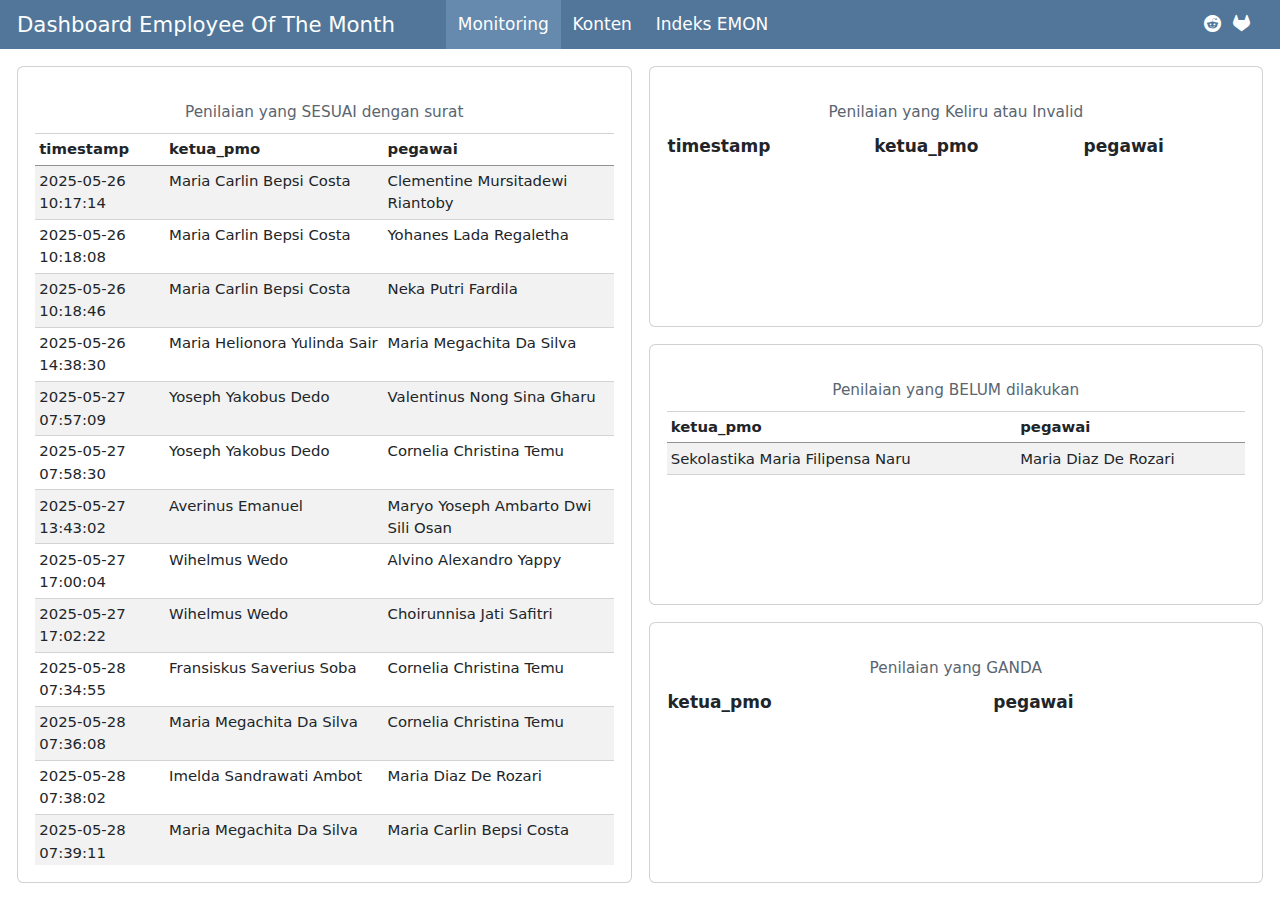
<file: emon/2025/dashboard/emon_dashboard.html>
<!DOCTYPE html>
<html xmlns="http://www.w3.org/1999/xhtml" lang="en" xml:lang="en"><head>

<meta charset="utf-8">
<meta name="generator" content="quarto-1.7.31">

<meta name="viewport" content="width=device-width, initial-scale=1.0, user-scalable=yes">


<title>Dashboard Employee Of The Month</title>
<style>
code{white-space: pre-wrap;}
span.smallcaps{font-variant: small-caps;}
div.columns{display: flex; gap: min(4vw, 1.5em);}
div.column{flex: auto; overflow-x: auto;}
div.hanging-indent{margin-left: 1.5em; text-indent: -1.5em;}
ul.task-list{list-style: none;}
ul.task-list li input[type="checkbox"] {
  width: 0.8em;
  margin: 0 0.8em 0.2em -1em; /* quarto-specific, see https://github.com/quarto-dev/quarto-cli/issues/4556 */ 
  vertical-align: middle;
}
</style>


<script src="emon_dashboard_files/libs/clipboard/clipboard.min.js"></script>
<script src="emon_dashboard_files/libs/quarto-html/quarto.js" type="module"></script>
<script src="emon_dashboard_files/libs/quarto-html/tabsets/tabsets.js" type="module"></script>
<script src="emon_dashboard_files/libs/quarto-html/popper.min.js"></script>
<script src="emon_dashboard_files/libs/quarto-html/tippy.umd.min.js"></script>
<script src="emon_dashboard_files/libs/quarto-html/anchor.min.js"></script>
<link href="emon_dashboard_files/libs/quarto-html/tippy.css" rel="stylesheet">
<link href="emon_dashboard_files/libs/quarto-html/quarto-syntax-highlighting-e1a5c8363afafaef2c763b6775fbf3ca.css" rel="stylesheet" class="quarto-color-scheme" id="quarto-text-highlighting-styles">
<link href="emon_dashboard_files/libs/quarto-html/quarto-syntax-highlighting-dark-8ef56b68f8fa1e9d2ba328e99e439f80.css" rel="stylesheet" class="quarto-color-scheme quarto-color-alternate" id="quarto-text-highlighting-styles">
<link href="emon_dashboard_files/libs/quarto-html/quarto-syntax-highlighting-e1a5c8363afafaef2c763b6775fbf3ca.css" rel="stylesheet" class="quarto-color-scheme-extra" id="quarto-text-highlighting-styles">
<script src="emon_dashboard_files/libs/bootstrap/bootstrap.min.js"></script>
<link href="emon_dashboard_files/libs/bootstrap/bootstrap-icons.css" rel="stylesheet">
<link href="emon_dashboard_files/libs/bootstrap/bootstrap-5b67977d7adae3cdaf5620cacc7f5ea9.min.css" rel="stylesheet" append-hash="true" class="quarto-color-scheme" id="quarto-bootstrap" data-mode="light">
<link href="emon_dashboard_files/libs/bootstrap/bootstrap-dark-5b67977d7adae3cdaf5620cacc7f5ea9.min.css" rel="stylesheet" append-hash="true" class="quarto-color-scheme quarto-color-alternate" id="quarto-bootstrap" data-mode="light">
<link href="emon_dashboard_files/libs/bootstrap/bootstrap-5b67977d7adae3cdaf5620cacc7f5ea9.min.css" rel="stylesheet" append-hash="true" class="quarto-color-scheme-extra" id="quarto-bootstrap" data-mode="light">
<script src="emon_dashboard_files/libs/quarto-dashboard/quarto-dashboard.js"></script>
<script src="emon_dashboard_files/libs/quarto-dashboard/stickythead.js"></script>



<script src="emon_dashboard_files/libs/quarto-dashboard/web-components.js" type="module"></script>
<script src="emon_dashboard_files/libs/quarto-dashboard/components.js"></script>



</head>

<body class="quarto-dashboard dashboard-fill fullcontent quarto-light">

<header id="quarto-dashboard-header">
<nav class="navbar navbar-expand-md slim" data-bs-theme="dark">
  <div class="navbar-container container-fluid">
    <button class="navbar-toggler" type="button" data-bs-toggle="collapse" data-bs-target="#dashboard-collapse" aria-controls="dashboard-collapse" aria-expanded="false" aria-label="Toggle navigation">
      <span class="navbar-toggler-icon"></span>
    </button>    


    <div class="navbar-brand-container">       

      <div class="navbar-title">
        <div class="navbar-title-text"><a href="#">Dashboard Employee Of The Month</a></div>
        
        
      </div>
    </div>
<div id="dashboard-collapse" class="navbar-collapse collapse"><ul class="navbar-nav navbar-nav-scroll me-auto" role="tablist"><li class="nav-item" role="presentation"><a id="tab-monitoring" class="nav-link active" data-bs-toggle="tab" role="tab" data-bs-target="#monitoring" data-scrolling="false" href="#monitoring" aria-controls="monitoring" aria-selected="true"><span class="nav-link-text">Monitoring</span></a></li><li class="nav-item" role="presentation"><a id="tab-konten" class="nav-link" data-bs-toggle="tab" role="tab" data-bs-target="#konten" data-scrolling="false" href="#konten" aria-controls="konten" aria-selected="false"><span class="nav-link-text">Konten</span></a></li><li class="nav-item" role="presentation"><a id="tab-indeks-emon" class="nav-link" data-bs-toggle="tab" role="tab" data-bs-target="#indeks-emon" data-scrolling="false" href="#indeks-emon" aria-controls="indeks-emon" aria-selected="false"><span class="nav-link-text">Indeks EMON</span></a></li></ul><div class="quarto-dashboard-links"><a class="quarto-dashboard-link" href="https://reddit.com/submit?url=|url|&amp;title=Dashboard%20Employee%20Of%20The%20Month" title="Reddit"><i class="bi bi-reddit"></i></a><a class="quarto-dashboard-link" href="https://gitlab.com/"><i class="bi bi-gitlab"></i></a></div></div></div>
</nav>
</header>
<div class="page-layout-custom quarto-dashboard-content bslib-gap-spacing html-fill-container bslib-page-fill quarto-dashboard-pages">  

<div class="bslib-grid-item html-fill-item tab-content bslib-grid" data-layout="fill" style="display: grid; grid-template-columns: minmax(3em, 1fr);
grid-auto-rows: minmax(0, 1fr);">
<div id="monitoring" class="dashboard-page tab-pane show active html-fill-item html-fill-container" data-orientation="columns" aria-labelledby="tab-monitoring">
<div class="html-fill-item html-fill-container bslib-grid" style="display: grid; grid-template-columns: minmax(3em, 1fr) minmax(3em, 1fr);
grid-auto-rows: minmax(0, 1fr);">
<div class="html-fill-item html-fill-container bslib-grid" data-height="70%" style="display: grid; grid-template-rows: minmax(3em, 1fr); grid-auto-columns: minmax(0, 1fr);">
<div class="card cell html-fill-item html-fill-container bslib-card" data-bslib-card-init="" data-require-bs-caller="card()" data-full-screen="false">
<div class="card-body html-fill-item html-fill-container">
<div class="cell-output-display html-fill-item html-fill-container">
<table class="caption-top table table-sm table-striped small">
<caption>Penilaian yang SESUAI dengan surat</caption>
<colgroup>
<col style="width: 22%">
<col style="width: 37%">
<col style="width: 39%">
</colgroup>
<thead>
<tr class="header">
<th style="text-align: left;">timestamp</th>
<th style="text-align: left;">ketua_pmo</th>
<th style="text-align: left;">pegawai</th>
</tr>
</thead>
<tbody>
<tr class="odd">
<td style="text-align: left;">2025-05-26 10:17:14</td>
<td style="text-align: left;">Maria Carlin Bepsi Costa</td>
<td style="text-align: left;">Clementine Mursitadewi Riantoby</td>
</tr>
<tr class="even">
<td style="text-align: left;">2025-05-26 10:18:08</td>
<td style="text-align: left;">Maria Carlin Bepsi Costa</td>
<td style="text-align: left;">Yohanes Lada Regaletha</td>
</tr>
<tr class="odd">
<td style="text-align: left;">2025-05-26 10:18:46</td>
<td style="text-align: left;">Maria Carlin Bepsi Costa</td>
<td style="text-align: left;">Neka Putri Fardila</td>
</tr>
<tr class="even">
<td style="text-align: left;">2025-05-26 14:38:30</td>
<td style="text-align: left;">Maria Helionora Yulinda Sair</td>
<td style="text-align: left;">Maria Megachita Da Silva</td>
</tr>
<tr class="odd">
<td style="text-align: left;">2025-05-27 07:57:09</td>
<td style="text-align: left;">Yoseph Yakobus Dedo</td>
<td style="text-align: left;">Valentinus Nong Sina Gharu</td>
</tr>
<tr class="even">
<td style="text-align: left;">2025-05-27 07:58:30</td>
<td style="text-align: left;">Yoseph Yakobus Dedo</td>
<td style="text-align: left;">Cornelia Christina Temu</td>
</tr>
<tr class="odd">
<td style="text-align: left;">2025-05-27 13:43:02</td>
<td style="text-align: left;">Averinus Emanuel</td>
<td style="text-align: left;">Maryo Yoseph Ambarto Dwi Sili Osan</td>
</tr>
<tr class="even">
<td style="text-align: left;">2025-05-27 17:00:04</td>
<td style="text-align: left;">Wihelmus Wedo</td>
<td style="text-align: left;">Alvino Alexandro Yappy</td>
</tr>
<tr class="odd">
<td style="text-align: left;">2025-05-27 17:02:22</td>
<td style="text-align: left;">Wihelmus Wedo</td>
<td style="text-align: left;">Choirunnisa Jati Safitri</td>
</tr>
<tr class="even">
<td style="text-align: left;">2025-05-28 07:34:55</td>
<td style="text-align: left;">Fransiskus Saverius Soba</td>
<td style="text-align: left;">Cornelia Christina Temu</td>
</tr>
<tr class="odd">
<td style="text-align: left;">2025-05-28 07:36:08</td>
<td style="text-align: left;">Maria Megachita Da Silva</td>
<td style="text-align: left;">Cornelia Christina Temu</td>
</tr>
<tr class="even">
<td style="text-align: left;">2025-05-28 07:38:02</td>
<td style="text-align: left;">Imelda Sandrawati Ambot</td>
<td style="text-align: left;">Maria Diaz De Rozari</td>
</tr>
<tr class="odd">
<td style="text-align: left;">2025-05-28 07:39:11</td>
<td style="text-align: left;">Maria Megachita Da Silva</td>
<td style="text-align: left;">Maria Carlin Bepsi Costa</td>
</tr>
<tr class="even">
<td style="text-align: left;">2025-05-28 07:39:44</td>
<td style="text-align: left;">Maria Megachita Da Silva</td>
<td style="text-align: left;">Felia Tifani Cornelia Klau</td>
</tr>
<tr class="odd">
<td style="text-align: left;">2025-05-28 07:39:48</td>
<td style="text-align: left;">Imelda Sandrawati Ambot</td>
<td style="text-align: left;">Juliana Marbun</td>
</tr>
<tr class="even">
<td style="text-align: left;">2025-05-28 07:40:50</td>
<td style="text-align: left;">Imelda Sandrawati Ambot</td>
<td style="text-align: left;">Sekolastika Maria Filipensa Naru</td>
</tr>
<tr class="odd">
<td style="text-align: left;">2025-05-28 07:51:30</td>
<td style="text-align: left;">Felia Tifani Cornelia Klau</td>
<td style="text-align: left;">Valentinus Nong Sina Gharu</td>
</tr>
<tr class="even">
<td style="text-align: left;">2025-05-28 07:57:21</td>
<td style="text-align: left;">Felia Tifani Cornelia Klau</td>
<td style="text-align: left;">Neka Putri Fardila</td>
</tr>
<tr class="odd">
<td style="text-align: left;">2025-05-28 13:53:00</td>
<td style="text-align: left;">Kristanto Setyo Utomo</td>
<td style="text-align: left;">Averinus Emanuel</td>
</tr>
<tr class="even">
<td style="text-align: left;">2025-05-28 13:53:34</td>
<td style="text-align: left;">Kristanto Setyo Utomo</td>
<td style="text-align: left;">Choirunnisa Jati Safitri</td>
</tr>
<tr class="odd">
<td style="text-align: left;">2025-05-28 13:54:12</td>
<td style="text-align: left;">Kristanto Setyo Utomo</td>
<td style="text-align: left;">Felia Tifani Cornelia Klau</td>
</tr>
<tr class="even">
<td style="text-align: left;">2025-05-28 13:54:58</td>
<td style="text-align: left;">Kristanto Setyo Utomo</td>
<td style="text-align: left;">Fransiskus Saverius Soba</td>
</tr>
<tr class="odd">
<td style="text-align: left;">2025-05-28 13:55:23</td>
<td style="text-align: left;">Kristanto Setyo Utomo</td>
<td style="text-align: left;">Imelda Sandrawati Ambot</td>
</tr>
<tr class="even">
<td style="text-align: left;">2025-05-28 13:56:06</td>
<td style="text-align: left;">Kristanto Setyo Utomo</td>
<td style="text-align: left;">Kasianus Vinsensius Wero</td>
</tr>
<tr class="odd">
<td style="text-align: left;">2025-05-28 13:56:38</td>
<td style="text-align: left;">Kristanto Setyo Utomo</td>
<td style="text-align: left;">Klara Yosefa Edralin Paoe</td>
</tr>
<tr class="even">
<td style="text-align: left;">2025-05-28 13:57:00</td>
<td style="text-align: left;">Kristanto Setyo Utomo</td>
<td style="text-align: left;">Maria Helionora Yulinda Sair</td>
</tr>
<tr class="odd">
<td style="text-align: left;">2025-05-28 13:58:47</td>
<td style="text-align: left;">Kristanto Setyo Utomo</td>
<td style="text-align: left;">Maria Carlin Bepsi Costa</td>
</tr>
<tr class="even">
<td style="text-align: left;">2025-05-28 13:59:11</td>
<td style="text-align: left;">Kristanto Setyo Utomo</td>
<td style="text-align: left;">Maria Megachita Da Silva</td>
</tr>
<tr class="odd">
<td style="text-align: left;">2025-05-28 13:59:34</td>
<td style="text-align: left;">Kristanto Setyo Utomo</td>
<td style="text-align: left;">Sekolastika Maria Filipensa Naru</td>
</tr>
<tr class="even">
<td style="text-align: left;">2025-05-28 14:00:00</td>
<td style="text-align: left;">Kristanto Setyo Utomo</td>
<td style="text-align: left;">Wihelmus Wedo</td>
</tr>
<tr class="odd">
<td style="text-align: left;">2025-05-28 14:00:25</td>
<td style="text-align: left;">Kristanto Setyo Utomo</td>
<td style="text-align: left;">Yoseph Yakobus Dedo</td>
</tr>
<tr class="even">
<td style="text-align: left;">2025-05-28 14:01:46</td>
<td style="text-align: left;">Choirunnisa Jati Safitri</td>
<td style="text-align: left;">Alvino Alexandro Yappy</td>
</tr>
<tr class="odd">
<td style="text-align: left;">2025-05-28 14:07:55</td>
<td style="text-align: left;">Choirunnisa Jati Safitri</td>
<td style="text-align: left;">Maryo Yoseph Ambarto Dwi Sili Osan</td>
</tr>
<tr class="even">
<td style="text-align: left;">2025-05-28 14:08:19</td>
<td style="text-align: left;">Choirunnisa Jati Safitri</td>
<td style="text-align: left;">Clementine Mursitadewi Riantoby</td>
</tr>
<tr class="odd">
<td style="text-align: left;">2025-05-28 14:08:47</td>
<td style="text-align: left;">Choirunnisa Jati Safitri</td>
<td style="text-align: left;">Valentinus Nong Sina Gharu</td>
</tr>
<tr class="even">
<td style="text-align: left;">2025-05-28 14:32:36</td>
<td style="text-align: left;">Kasianus Vinsensius Wero</td>
<td style="text-align: left;">Yohanes Lada Regaletha</td>
</tr>
<tr class="odd">
<td style="text-align: left;">2025-05-28 15:10:17</td>
<td style="text-align: left;">Sekolastika Maria Filipensa Naru</td>
<td style="text-align: left;">Imelda Sandrawati Ambot</td>
</tr>
<tr class="even">
<td style="text-align: left;">2025-05-28 15:16:10</td>
<td style="text-align: left;">Sekolastika Maria Filipensa Naru</td>
<td style="text-align: left;">Juliana Marbun</td>
</tr>
<tr class="odd">
<td style="text-align: left;">2025-05-28 19:17:38</td>
<td style="text-align: left;">Klara Yosefa Edralin Paoe</td>
<td style="text-align: left;">Neka Putri Fardila</td>
</tr>
</tbody>
</table>
</div>
</div>
<bslib-tooltip placement="auto" bsoptions="[]" data-require-bs-version="5" data-require-bs-caller="tooltip()">
    <template>Expand</template>
    <span class="bslib-full-screen-enter badge rounded-pill">
        <svg xmlns="http://www.w3.org/2000/svg" viewbox="0 0 24 24" style="height:1em;width:1em;" aria-hidden="true" role="img"><path d="M20 5C20 4.4 19.6 4 19 4H13C12.4 4 12 3.6 12 3C12 2.4 12.4 2 13 2H21C21.6 2 22 2.4 22 3V11C22 11.6 21.6 12 21 12C20.4 12 20 11.6 20 11V5ZM4 19C4 19.6 4.4 20 5 20H11C11.6 20 12 20.4 12 21C12 21.6 11.6 22 11 22H3C2.4 22 2 21.6 2 21V13C2 12.4 2.4 12 3 12C3.6 12 4 12.4 4 13V19Z"></path></svg>
    </span>
</bslib-tooltip><script data-bslib-card-init="">bslib.Card.initializeAllCards();</script></div>
</div><div class="html-fill-item html-fill-container bslib-grid" data-height="30%" style="display: grid; grid-template-rows: minmax(3em, 1fr) minmax(3em, 1fr) minmax(3em, 1fr); grid-auto-columns: minmax(0, 1fr);">
<div class="card cell html-fill-item html-fill-container bslib-card" data-bslib-card-init="" data-require-bs-caller="card()" data-full-screen="false">
<div class="card-body html-fill-item html-fill-container">
<div class="cell-output-display html-fill-item html-fill-container">
<table class="caption-top">
<caption>Penilaian yang Keliru atau Invalid</caption>
<thead>
<tr class="header">
<th style="text-align: left;">timestamp</th>
<th style="text-align: left;">ketua_pmo</th>
<th style="text-align: left;">pegawai</th>
</tr>
</thead>
<tbody>
</tbody>
</table>
</div>
</div>
<bslib-tooltip placement="auto" bsoptions="[]" data-require-bs-version="5" data-require-bs-caller="tooltip()">
    <template>Expand</template>
    <span class="bslib-full-screen-enter badge rounded-pill">
        <svg xmlns="http://www.w3.org/2000/svg" viewbox="0 0 24 24" style="height:1em;width:1em;" aria-hidden="true" role="img"><path d="M20 5C20 4.4 19.6 4 19 4H13C12.4 4 12 3.6 12 3C12 2.4 12.4 2 13 2H21C21.6 2 22 2.4 22 3V11C22 11.6 21.6 12 21 12C20.4 12 20 11.6 20 11V5ZM4 19C4 19.6 4.4 20 5 20H11C11.6 20 12 20.4 12 21C12 21.6 11.6 22 11 22H3C2.4 22 2 21.6 2 21V13C2 12.4 2.4 12 3 12C3.6 12 4 12.4 4 13V19Z"></path></svg>
    </span>
</bslib-tooltip><script data-bslib-card-init="">bslib.Card.initializeAllCards();</script></div>
<div class="card cell html-fill-item html-fill-container bslib-card" data-bslib-card-init="" data-require-bs-caller="card()" data-full-screen="false">
<div class="card-body html-fill-item html-fill-container">
<div class="cell-output-display html-fill-item html-fill-container">
<table class="caption-top table table-sm table-striped small">
<caption>Penilaian yang BELUM dilakukan</caption>
<thead>
<tr class="header">
<th style="text-align: left;">ketua_pmo</th>
<th style="text-align: left;">pegawai</th>
</tr>
</thead>
<tbody>
<tr class="odd">
<td style="text-align: left;">Sekolastika Maria Filipensa Naru</td>
<td style="text-align: left;">Maria Diaz De Rozari</td>
</tr>
</tbody>
</table>
</div>
</div>
<bslib-tooltip placement="auto" bsoptions="[]" data-require-bs-version="5" data-require-bs-caller="tooltip()">
    <template>Expand</template>
    <span class="bslib-full-screen-enter badge rounded-pill">
        <svg xmlns="http://www.w3.org/2000/svg" viewbox="0 0 24 24" style="height:1em;width:1em;" aria-hidden="true" role="img"><path d="M20 5C20 4.4 19.6 4 19 4H13C12.4 4 12 3.6 12 3C12 2.4 12.4 2 13 2H21C21.6 2 22 2.4 22 3V11C22 11.6 21.6 12 21 12C20.4 12 20 11.6 20 11V5ZM4 19C4 19.6 4.4 20 5 20H11C11.6 20 12 20.4 12 21C12 21.6 11.6 22 11 22H3C2.4 22 2 21.6 2 21V13C2 12.4 2.4 12 3 12C3.6 12 4 12.4 4 13V19Z"></path></svg>
    </span>
</bslib-tooltip><script data-bslib-card-init="">bslib.Card.initializeAllCards();</script></div>
<div class="card cell html-fill-item html-fill-container bslib-card" data-bslib-card-init="" data-require-bs-caller="card()" data-full-screen="false">
<div class="card-body html-fill-item html-fill-container">
<div class="cell-output-display html-fill-item html-fill-container">
<table class="caption-top">
<caption>Penilaian yang GANDA</caption>
<thead>
<tr class="header">
<th style="text-align: left;">ketua_pmo</th>
<th style="text-align: left;">pegawai</th>
</tr>
</thead>
<tbody>
</tbody>
</table>
</div>
</div>
<bslib-tooltip placement="auto" bsoptions="[]" data-require-bs-version="5" data-require-bs-caller="tooltip()">
    <template>Expand</template>
    <span class="bslib-full-screen-enter badge rounded-pill">
        <svg xmlns="http://www.w3.org/2000/svg" viewbox="0 0 24 24" style="height:1em;width:1em;" aria-hidden="true" role="img"><path d="M20 5C20 4.4 19.6 4 19 4H13C12.4 4 12 3.6 12 3C12 2.4 12.4 2 13 2H21C21.6 2 22 2.4 22 3V11C22 11.6 21.6 12 21 12C20.4 12 20 11.6 20 11V5ZM4 19C4 19.6 4.4 20 5 20H11C11.6 20 12 20.4 12 21C12 21.6 11.6 22 11 22H3C2.4 22 2 21.6 2 21V13C2 12.4 2.4 12 3 12C3.6 12 4 12.4 4 13V19Z"></path></svg>
    </span>
</bslib-tooltip><script data-bslib-card-init="">bslib.Card.initializeAllCards();</script></div>
</div>
</div>
</div><div id="konten" class="dashboard-page tab-pane grid-skip html-fill-item html-fill-container" data-orientation="columns" aria-labelledby="tab-konten">
<div class="html-fill-item html-fill-container bslib-grid" style="display: grid; grid-template-columns: minmax(3em, 1fr);
grid-auto-rows: minmax(0, 1fr);">
<div class="card cell html-fill-item html-fill-container bslib-card" data-bslib-card-init="" data-require-bs-caller="card()" data-full-screen="false">
<div class="card-body html-fill-item html-fill-container">
<div class="cell-output-display html-fill-item html-fill-container">
<table class="caption-top table table-sm table-striped small">
<colgroup>
<col style="width: 8%">
<col style="width: 14%">
<col style="width: 15%">
<col style="width: 2%">
<col style="width: 6%">
<col style="width: 5%">
<col style="width: 4%">
<col style="width: 2%">
<col style="width: 4%">
<col style="width: 4%">
<col style="width: 6%">
<col style="width: 4%">
<col style="width: 4%">
<col style="width: 4%">
<col style="width: 2%">
<col style="width: 3%">
<col style="width: 5%">
</colgroup>
<thead>
<tr class="header">
<th style="text-align: left;">timestamp</th>
<th style="text-align: left;">ketua_pmo</th>
<th style="text-align: left;">pegawai</th>
<th style="text-align: right;">mutu</th>
<th style="text-align: right;">produktivitas</th>
<th style="text-align: right;">pengetahuan</th>
<th style="text-align: right;">kehandalan</th>
<th style="text-align: right;">waktu</th>
<th style="text-align: right;">inisiatif</th>
<th style="text-align: right;">kerjasama</th>
<th style="text-align: right;">ber_pelayanan</th>
<th style="text-align: right;">akuntabel</th>
<th style="text-align: right;">kompeten</th>
<th style="text-align: right;">harmonis</th>
<th style="text-align: right;">loyal</th>
<th style="text-align: right;">adaptif</th>
<th style="text-align: right;">kolaboratif</th>
</tr>
</thead>
<tbody>
<tr class="odd">
<td style="text-align: left;">2025-05-26 10:17:14</td>
<td style="text-align: left;">Maria Carlin Bepsi Costa</td>
<td style="text-align: left;">Clementine Mursitadewi Riantoby</td>
<td style="text-align: right;">1</td>
<td style="text-align: right;">5</td>
<td style="text-align: right;">3</td>
<td style="text-align: right;">6</td>
<td style="text-align: right;">3</td>
<td style="text-align: right;">5</td>
<td style="text-align: right;">2</td>
<td style="text-align: right;">5</td>
<td style="text-align: right;">1</td>
<td style="text-align: right;">6</td>
<td style="text-align: right;">3</td>
<td style="text-align: right;">1</td>
<td style="text-align: right;">3</td>
<td style="text-align: right;">1</td>
</tr>
<tr class="even">
<td style="text-align: left;">2025-05-26 10:18:08</td>
<td style="text-align: left;">Maria Carlin Bepsi Costa</td>
<td style="text-align: left;">Yohanes Lada Regaletha</td>
<td style="text-align: right;">6</td>
<td style="text-align: right;">3</td>
<td style="text-align: right;">5</td>
<td style="text-align: right;">2</td>
<td style="text-align: right;">2</td>
<td style="text-align: right;">5</td>
<td style="text-align: right;">2</td>
<td style="text-align: right;">3</td>
<td style="text-align: right;">4</td>
<td style="text-align: right;">1</td>
<td style="text-align: right;">3</td>
<td style="text-align: right;">6</td>
<td style="text-align: right;">2</td>
<td style="text-align: right;">4</td>
</tr>
<tr class="odd">
<td style="text-align: left;">2025-05-26 10:18:46</td>
<td style="text-align: left;">Maria Carlin Bepsi Costa</td>
<td style="text-align: left;">Neka Putri Fardila</td>
<td style="text-align: right;">6</td>
<td style="text-align: right;">3</td>
<td style="text-align: right;">6</td>
<td style="text-align: right;">2</td>
<td style="text-align: right;">5</td>
<td style="text-align: right;">1</td>
<td style="text-align: right;">6</td>
<td style="text-align: right;">4</td>
<td style="text-align: right;">6</td>
<td style="text-align: right;">3</td>
<td style="text-align: right;">4</td>
<td style="text-align: right;">4</td>
<td style="text-align: right;">1</td>
<td style="text-align: right;">3</td>
</tr>
<tr class="even">
<td style="text-align: left;">2025-05-26 14:38:30</td>
<td style="text-align: left;">Maria Helionora Yulinda Sair</td>
<td style="text-align: left;">Maria Megachita Da Silva</td>
<td style="text-align: right;">3</td>
<td style="text-align: right;">3</td>
<td style="text-align: right;">6</td>
<td style="text-align: right;">2</td>
<td style="text-align: right;">5</td>
<td style="text-align: right;">3</td>
<td style="text-align: right;">1</td>
<td style="text-align: right;">4</td>
<td style="text-align: right;">6</td>
<td style="text-align: right;">2</td>
<td style="text-align: right;">4</td>
<td style="text-align: right;">1</td>
<td style="text-align: right;">1</td>
<td style="text-align: right;">4</td>
</tr>
<tr class="odd">
<td style="text-align: left;">2025-05-27 07:57:09</td>
<td style="text-align: left;">Yoseph Yakobus Dedo</td>
<td style="text-align: left;">Valentinus Nong Sina Gharu</td>
<td style="text-align: right;">3</td>
<td style="text-align: right;">5</td>
<td style="text-align: right;">2</td>
<td style="text-align: right;">1</td>
<td style="text-align: right;">3</td>
<td style="text-align: right;">2</td>
<td style="text-align: right;">5</td>
<td style="text-align: right;">2</td>
<td style="text-align: right;">5</td>
<td style="text-align: right;">2</td>
<td style="text-align: right;">5</td>
<td style="text-align: right;">4</td>
<td style="text-align: right;">1</td>
<td style="text-align: right;">4</td>
</tr>
<tr class="even">
<td style="text-align: left;">2025-05-27 07:58:30</td>
<td style="text-align: left;">Yoseph Yakobus Dedo</td>
<td style="text-align: left;">Cornelia Christina Temu</td>
<td style="text-align: right;">3</td>
<td style="text-align: right;">4</td>
<td style="text-align: right;">5</td>
<td style="text-align: right;">2</td>
<td style="text-align: right;">6</td>
<td style="text-align: right;">5</td>
<td style="text-align: right;">2</td>
<td style="text-align: right;">6</td>
<td style="text-align: right;">2</td>
<td style="text-align: right;">2</td>
<td style="text-align: right;">4</td>
<td style="text-align: right;">1</td>
<td style="text-align: right;">3</td>
<td style="text-align: right;">3</td>
</tr>
<tr class="odd">
<td style="text-align: left;">2025-05-27 13:43:02</td>
<td style="text-align: left;">Averinus Emanuel</td>
<td style="text-align: left;">Maryo Yoseph Ambarto Dwi Sili Osan</td>
<td style="text-align: right;">2</td>
<td style="text-align: right;">6</td>
<td style="text-align: right;">2</td>
<td style="text-align: right;">5</td>
<td style="text-align: right;">3</td>
<td style="text-align: right;">6</td>
<td style="text-align: right;">4</td>
<td style="text-align: right;">5</td>
<td style="text-align: right;">6</td>
<td style="text-align: right;">3</td>
<td style="text-align: right;">6</td>
<td style="text-align: right;">6</td>
<td style="text-align: right;">2</td>
<td style="text-align: right;">6</td>
</tr>
<tr class="even">
<td style="text-align: left;">2025-05-27 17:00:04</td>
<td style="text-align: left;">Wihelmus Wedo</td>
<td style="text-align: left;">Alvino Alexandro Yappy</td>
<td style="text-align: right;">3</td>
<td style="text-align: right;">1</td>
<td style="text-align: right;">6</td>
<td style="text-align: right;">4</td>
<td style="text-align: right;">6</td>
<td style="text-align: right;">3</td>
<td style="text-align: right;">2</td>
<td style="text-align: right;">1</td>
<td style="text-align: right;">1</td>
<td style="text-align: right;">2</td>
<td style="text-align: right;">3</td>
<td style="text-align: right;">6</td>
<td style="text-align: right;">4</td>
<td style="text-align: right;">6</td>
</tr>
<tr class="odd">
<td style="text-align: left;">2025-05-27 17:02:22</td>
<td style="text-align: left;">Wihelmus Wedo</td>
<td style="text-align: left;">Choirunnisa Jati Safitri</td>
<td style="text-align: right;">4</td>
<td style="text-align: right;">4</td>
<td style="text-align: right;">1</td>
<td style="text-align: right;">3</td>
<td style="text-align: right;">6</td>
<td style="text-align: right;">1</td>
<td style="text-align: right;">3</td>
<td style="text-align: right;">1</td>
<td style="text-align: right;">5</td>
<td style="text-align: right;">4</td>
<td style="text-align: right;">6</td>
<td style="text-align: right;">3</td>
<td style="text-align: right;">1</td>
<td style="text-align: right;">5</td>
</tr>
<tr class="even">
<td style="text-align: left;">2025-05-28 07:34:55</td>
<td style="text-align: left;">Fransiskus Saverius Soba</td>
<td style="text-align: left;">Cornelia Christina Temu</td>
<td style="text-align: right;">3</td>
<td style="text-align: right;">1</td>
<td style="text-align: right;">4</td>
<td style="text-align: right;">5</td>
<td style="text-align: right;">4</td>
<td style="text-align: right;">2</td>
<td style="text-align: right;">5</td>
<td style="text-align: right;">4</td>
<td style="text-align: right;">2</td>
<td style="text-align: right;">3</td>
<td style="text-align: right;">1</td>
<td style="text-align: right;">6</td>
<td style="text-align: right;">3</td>
<td style="text-align: right;">1</td>
</tr>
<tr class="odd">
<td style="text-align: left;">2025-05-28 07:36:08</td>
<td style="text-align: left;">Maria Megachita Da Silva</td>
<td style="text-align: left;">Cornelia Christina Temu</td>
<td style="text-align: right;">5</td>
<td style="text-align: right;">1</td>
<td style="text-align: right;">6</td>
<td style="text-align: right;">2</td>
<td style="text-align: right;">2</td>
<td style="text-align: right;">3</td>
<td style="text-align: right;">4</td>
<td style="text-align: right;">1</td>
<td style="text-align: right;">3</td>
<td style="text-align: right;">3</td>
<td style="text-align: right;">6</td>
<td style="text-align: right;">1</td>
<td style="text-align: right;">5</td>
<td style="text-align: right;">5</td>
</tr>
<tr class="even">
<td style="text-align: left;">2025-05-28 07:38:02</td>
<td style="text-align: left;">Imelda Sandrawati Ambot</td>
<td style="text-align: left;">Maria Diaz De Rozari</td>
<td style="text-align: right;">2</td>
<td style="text-align: right;">6</td>
<td style="text-align: right;">3</td>
<td style="text-align: right;">5</td>
<td style="text-align: right;">6</td>
<td style="text-align: right;">2</td>
<td style="text-align: right;">5</td>
<td style="text-align: right;">6</td>
<td style="text-align: right;">1</td>
<td style="text-align: right;">3</td>
<td style="text-align: right;">1</td>
<td style="text-align: right;">3</td>
<td style="text-align: right;">5</td>
<td style="text-align: right;">6</td>
</tr>
<tr class="odd">
<td style="text-align: left;">2025-05-28 07:39:11</td>
<td style="text-align: left;">Maria Megachita Da Silva</td>
<td style="text-align: left;">Maria Carlin Bepsi Costa</td>
<td style="text-align: right;">6</td>
<td style="text-align: right;">3</td>
<td style="text-align: right;">2</td>
<td style="text-align: right;">6</td>
<td style="text-align: right;">2</td>
<td style="text-align: right;">4</td>
<td style="text-align: right;">2</td>
<td style="text-align: right;">5</td>
<td style="text-align: right;">4</td>
<td style="text-align: right;">6</td>
<td style="text-align: right;">1</td>
<td style="text-align: right;">1</td>
<td style="text-align: right;">4</td>
<td style="text-align: right;">2</td>
</tr>
<tr class="even">
<td style="text-align: left;">2025-05-28 07:39:44</td>
<td style="text-align: left;">Maria Megachita Da Silva</td>
<td style="text-align: left;">Felia Tifani Cornelia Klau</td>
<td style="text-align: right;">6</td>
<td style="text-align: right;">1</td>
<td style="text-align: right;">4</td>
<td style="text-align: right;">4</td>
<td style="text-align: right;">2</td>
<td style="text-align: right;">6</td>
<td style="text-align: right;">6</td>
<td style="text-align: right;">3</td>
<td style="text-align: right;">2</td>
<td style="text-align: right;">4</td>
<td style="text-align: right;">1</td>
<td style="text-align: right;">5</td>
<td style="text-align: right;">5</td>
<td style="text-align: right;">6</td>
</tr>
<tr class="odd">
<td style="text-align: left;">2025-05-28 07:39:48</td>
<td style="text-align: left;">Imelda Sandrawati Ambot</td>
<td style="text-align: left;">Juliana Marbun</td>
<td style="text-align: right;">6</td>
<td style="text-align: right;">1</td>
<td style="text-align: right;">4</td>
<td style="text-align: right;">4</td>
<td style="text-align: right;">1</td>
<td style="text-align: right;">4</td>
<td style="text-align: right;">6</td>
<td style="text-align: right;">4</td>
<td style="text-align: right;">3</td>
<td style="text-align: right;">5</td>
<td style="text-align: right;">1</td>
<td style="text-align: right;">2</td>
<td style="text-align: right;">1</td>
<td style="text-align: right;">4</td>
</tr>
<tr class="even">
<td style="text-align: left;">2025-05-28 07:40:50</td>
<td style="text-align: left;">Imelda Sandrawati Ambot</td>
<td style="text-align: left;">Sekolastika Maria Filipensa Naru</td>
<td style="text-align: right;">5</td>
<td style="text-align: right;">2</td>
<td style="text-align: right;">3</td>
<td style="text-align: right;">1</td>
<td style="text-align: right;">3</td>
<td style="text-align: right;">2</td>
<td style="text-align: right;">5</td>
<td style="text-align: right;">2</td>
<td style="text-align: right;">4</td>
<td style="text-align: right;">4</td>
<td style="text-align: right;">2</td>
<td style="text-align: right;">4</td>
<td style="text-align: right;">6</td>
<td style="text-align: right;">5</td>
</tr>
<tr class="odd">
<td style="text-align: left;">2025-05-28 07:51:30</td>
<td style="text-align: left;">Felia Tifani Cornelia Klau</td>
<td style="text-align: left;">Valentinus Nong Sina Gharu</td>
<td style="text-align: right;">6</td>
<td style="text-align: right;">2</td>
<td style="text-align: right;">5</td>
<td style="text-align: right;">1</td>
<td style="text-align: right;">1</td>
<td style="text-align: right;">1</td>
<td style="text-align: right;">5</td>
<td style="text-align: right;">2</td>
<td style="text-align: right;">3</td>
<td style="text-align: right;">2</td>
<td style="text-align: right;">2</td>
<td style="text-align: right;">3</td>
<td style="text-align: right;">6</td>
<td style="text-align: right;">3</td>
</tr>
<tr class="even">
<td style="text-align: left;">2025-05-28 07:57:21</td>
<td style="text-align: left;">Felia Tifani Cornelia Klau</td>
<td style="text-align: left;">Neka Putri Fardila</td>
<td style="text-align: right;">2</td>
<td style="text-align: right;">6</td>
<td style="text-align: right;">3</td>
<td style="text-align: right;">5</td>
<td style="text-align: right;">2</td>
<td style="text-align: right;">6</td>
<td style="text-align: right;">6</td>
<td style="text-align: right;">1</td>
<td style="text-align: right;">3</td>
<td style="text-align: right;">6</td>
<td style="text-align: right;">2</td>
<td style="text-align: right;">3</td>
<td style="text-align: right;">5</td>
<td style="text-align: right;">3</td>
</tr>
<tr class="odd">
<td style="text-align: left;">2025-05-28 13:53:00</td>
<td style="text-align: left;">Kristanto Setyo Utomo</td>
<td style="text-align: left;">Averinus Emanuel</td>
<td style="text-align: right;">2</td>
<td style="text-align: right;">6</td>
<td style="text-align: right;">3</td>
<td style="text-align: right;">6</td>
<td style="text-align: right;">4</td>
<td style="text-align: right;">5</td>
<td style="text-align: right;">6</td>
<td style="text-align: right;">4</td>
<td style="text-align: right;">4</td>
<td style="text-align: right;">1</td>
<td style="text-align: right;">2</td>
<td style="text-align: right;">5</td>
<td style="text-align: right;">6</td>
<td style="text-align: right;">2</td>
</tr>
<tr class="even">
<td style="text-align: left;">2025-05-28 13:53:34</td>
<td style="text-align: left;">Kristanto Setyo Utomo</td>
<td style="text-align: left;">Choirunnisa Jati Safitri</td>
<td style="text-align: right;">1</td>
<td style="text-align: right;">4</td>
<td style="text-align: right;">6</td>
<td style="text-align: right;">6</td>
<td style="text-align: right;">1</td>
<td style="text-align: right;">4</td>
<td style="text-align: right;">2</td>
<td style="text-align: right;">6</td>
<td style="text-align: right;">4</td>
<td style="text-align: right;">2</td>
<td style="text-align: right;">4</td>
<td style="text-align: right;">5</td>
<td style="text-align: right;">1</td>
<td style="text-align: right;">4</td>
</tr>
<tr class="odd">
<td style="text-align: left;">2025-05-28 13:54:12</td>
<td style="text-align: left;">Kristanto Setyo Utomo</td>
<td style="text-align: left;">Felia Tifani Cornelia Klau</td>
<td style="text-align: right;">2</td>
<td style="text-align: right;">3</td>
<td style="text-align: right;">4</td>
<td style="text-align: right;">2</td>
<td style="text-align: right;">4</td>
<td style="text-align: right;">4</td>
<td style="text-align: right;">6</td>
<td style="text-align: right;">5</td>
<td style="text-align: right;">2</td>
<td style="text-align: right;">4</td>
<td style="text-align: right;">2</td>
<td style="text-align: right;">5</td>
<td style="text-align: right;">3</td>
<td style="text-align: right;">2</td>
</tr>
<tr class="even">
<td style="text-align: left;">2025-05-28 13:54:58</td>
<td style="text-align: left;">Kristanto Setyo Utomo</td>
<td style="text-align: left;">Fransiskus Saverius Soba</td>
<td style="text-align: right;">5</td>
<td style="text-align: right;">2</td>
<td style="text-align: right;">5</td>
<td style="text-align: right;">1</td>
<td style="text-align: right;">2</td>
<td style="text-align: right;">5</td>
<td style="text-align: right;">3</td>
<td style="text-align: right;">3</td>
<td style="text-align: right;">4</td>
<td style="text-align: right;">3</td>
<td style="text-align: right;">5</td>
<td style="text-align: right;">5</td>
<td style="text-align: right;">2</td>
<td style="text-align: right;">4</td>
</tr>
<tr class="odd">
<td style="text-align: left;">2025-05-28 13:55:23</td>
<td style="text-align: left;">Kristanto Setyo Utomo</td>
<td style="text-align: left;">Imelda Sandrawati Ambot</td>
<td style="text-align: right;">1</td>
<td style="text-align: right;">5</td>
<td style="text-align: right;">5</td>
<td style="text-align: right;">3</td>
<td style="text-align: right;">4</td>
<td style="text-align: right;">6</td>
<td style="text-align: right;">6</td>
<td style="text-align: right;">3</td>
<td style="text-align: right;">1</td>
<td style="text-align: right;">2</td>
<td style="text-align: right;">3</td>
<td style="text-align: right;">5</td>
<td style="text-align: right;">1</td>
<td style="text-align: right;">4</td>
</tr>
<tr class="even">
<td style="text-align: left;">2025-05-28 13:56:06</td>
<td style="text-align: left;">Kristanto Setyo Utomo</td>
<td style="text-align: left;">Kasianus Vinsensius Wero</td>
<td style="text-align: right;">4</td>
<td style="text-align: right;">2</td>
<td style="text-align: right;">6</td>
<td style="text-align: right;">6</td>
<td style="text-align: right;">3</td>
<td style="text-align: right;">1</td>
<td style="text-align: right;">2</td>
<td style="text-align: right;">6</td>
<td style="text-align: right;">5</td>
<td style="text-align: right;">2</td>
<td style="text-align: right;">5</td>
<td style="text-align: right;">6</td>
<td style="text-align: right;">1</td>
<td style="text-align: right;">4</td>
</tr>
<tr class="odd">
<td style="text-align: left;">2025-05-28 13:56:38</td>
<td style="text-align: left;">Kristanto Setyo Utomo</td>
<td style="text-align: left;">Klara Yosefa Edralin Paoe</td>
<td style="text-align: right;">2</td>
<td style="text-align: right;">4</td>
<td style="text-align: right;">1</td>
<td style="text-align: right;">1</td>
<td style="text-align: right;">4</td>
<td style="text-align: right;">6</td>
<td style="text-align: right;">5</td>
<td style="text-align: right;">2</td>
<td style="text-align: right;">6</td>
<td style="text-align: right;">2</td>
<td style="text-align: right;">3</td>
<td style="text-align: right;">2</td>
<td style="text-align: right;">4</td>
<td style="text-align: right;">1</td>
</tr>
<tr class="even">
<td style="text-align: left;">2025-05-28 13:57:00</td>
<td style="text-align: left;">Kristanto Setyo Utomo</td>
<td style="text-align: left;">Maria Helionora Yulinda Sair</td>
<td style="text-align: right;">3</td>
<td style="text-align: right;">4</td>
<td style="text-align: right;">6</td>
<td style="text-align: right;">4</td>
<td style="text-align: right;">1</td>
<td style="text-align: right;">6</td>
<td style="text-align: right;">1</td>
<td style="text-align: right;">4</td>
<td style="text-align: right;">3</td>
<td style="text-align: right;">2</td>
<td style="text-align: right;">6</td>
<td style="text-align: right;">1</td>
<td style="text-align: right;">3</td>
<td style="text-align: right;">4</td>
</tr>
<tr class="odd">
<td style="text-align: left;">2025-05-28 13:58:47</td>
<td style="text-align: left;">Kristanto Setyo Utomo</td>
<td style="text-align: left;">Maria Carlin Bepsi Costa</td>
<td style="text-align: right;">1</td>
<td style="text-align: right;">5</td>
<td style="text-align: right;">2</td>
<td style="text-align: right;">4</td>
<td style="text-align: right;">3</td>
<td style="text-align: right;">5</td>
<td style="text-align: right;">3</td>
<td style="text-align: right;">5</td>
<td style="text-align: right;">1</td>
<td style="text-align: right;">5</td>
<td style="text-align: right;">6</td>
<td style="text-align: right;">1</td>
<td style="text-align: right;">4</td>
<td style="text-align: right;">5</td>
</tr>
<tr class="even">
<td style="text-align: left;">2025-05-28 13:59:11</td>
<td style="text-align: left;">Kristanto Setyo Utomo</td>
<td style="text-align: left;">Maria Megachita Da Silva</td>
<td style="text-align: right;">4</td>
<td style="text-align: right;">1</td>
<td style="text-align: right;">5</td>
<td style="text-align: right;">3</td>
<td style="text-align: right;">6</td>
<td style="text-align: right;">2</td>
<td style="text-align: right;">2</td>
<td style="text-align: right;">5</td>
<td style="text-align: right;">2</td>
<td style="text-align: right;">3</td>
<td style="text-align: right;">3</td>
<td style="text-align: right;">1</td>
<td style="text-align: right;">4</td>
<td style="text-align: right;">6</td>
</tr>
<tr class="odd">
<td style="text-align: left;">2025-05-28 13:59:34</td>
<td style="text-align: left;">Kristanto Setyo Utomo</td>
<td style="text-align: left;">Sekolastika Maria Filipensa Naru</td>
<td style="text-align: right;">3</td>
<td style="text-align: right;">4</td>
<td style="text-align: right;">1</td>
<td style="text-align: right;">3</td>
<td style="text-align: right;">5</td>
<td style="text-align: right;">2</td>
<td style="text-align: right;">4</td>
<td style="text-align: right;">1</td>
<td style="text-align: right;">6</td>
<td style="text-align: right;">3</td>
<td style="text-align: right;">1</td>
<td style="text-align: right;">3</td>
<td style="text-align: right;">2</td>
<td style="text-align: right;">4</td>
</tr>
<tr class="even">
<td style="text-align: left;">2025-05-28 14:00:00</td>
<td style="text-align: left;">Kristanto Setyo Utomo</td>
<td style="text-align: left;">Wihelmus Wedo</td>
<td style="text-align: right;">4</td>
<td style="text-align: right;">6</td>
<td style="text-align: right;">3</td>
<td style="text-align: right;">3</td>
<td style="text-align: right;">6</td>
<td style="text-align: right;">1</td>
<td style="text-align: right;">4</td>
<td style="text-align: right;">4</td>
<td style="text-align: right;">2</td>
<td style="text-align: right;">1</td>
<td style="text-align: right;">4</td>
<td style="text-align: right;">2</td>
<td style="text-align: right;">5</td>
<td style="text-align: right;">1</td>
</tr>
<tr class="odd">
<td style="text-align: left;">2025-05-28 14:00:25</td>
<td style="text-align: left;">Kristanto Setyo Utomo</td>
<td style="text-align: left;">Yoseph Yakobus Dedo</td>
<td style="text-align: right;">6</td>
<td style="text-align: right;">1</td>
<td style="text-align: right;">2</td>
<td style="text-align: right;">5</td>
<td style="text-align: right;">6</td>
<td style="text-align: right;">2</td>
<td style="text-align: right;">5</td>
<td style="text-align: right;">1</td>
<td style="text-align: right;">4</td>
<td style="text-align: right;">2</td>
<td style="text-align: right;">6</td>
<td style="text-align: right;">2</td>
<td style="text-align: right;">4</td>
<td style="text-align: right;">5</td>
</tr>
<tr class="even">
<td style="text-align: left;">2025-05-28 14:01:46</td>
<td style="text-align: left;">Choirunnisa Jati Safitri</td>
<td style="text-align: left;">Alvino Alexandro Yappy</td>
<td style="text-align: right;">3</td>
<td style="text-align: right;">5</td>
<td style="text-align: right;">2</td>
<td style="text-align: right;">5</td>
<td style="text-align: right;">6</td>
<td style="text-align: right;">2</td>
<td style="text-align: right;">6</td>
<td style="text-align: right;">6</td>
<td style="text-align: right;">3</td>
<td style="text-align: right;">6</td>
<td style="text-align: right;">1</td>
<td style="text-align: right;">1</td>
<td style="text-align: right;">6</td>
<td style="text-align: right;">1</td>
</tr>
<tr class="odd">
<td style="text-align: left;">2025-05-28 14:07:55</td>
<td style="text-align: left;">Choirunnisa Jati Safitri</td>
<td style="text-align: left;">Maryo Yoseph Ambarto Dwi Sili Osan</td>
<td style="text-align: right;">5</td>
<td style="text-align: right;">3</td>
<td style="text-align: right;">2</td>
<td style="text-align: right;">5</td>
<td style="text-align: right;">2</td>
<td style="text-align: right;">3</td>
<td style="text-align: right;">4</td>
<td style="text-align: right;">6</td>
<td style="text-align: right;">3</td>
<td style="text-align: right;">1</td>
<td style="text-align: right;">6</td>
<td style="text-align: right;">2</td>
<td style="text-align: right;">5</td>
<td style="text-align: right;">6</td>
</tr>
<tr class="even">
<td style="text-align: left;">2025-05-28 14:08:19</td>
<td style="text-align: left;">Choirunnisa Jati Safitri</td>
<td style="text-align: left;">Clementine Mursitadewi Riantoby</td>
<td style="text-align: right;">6</td>
<td style="text-align: right;">5</td>
<td style="text-align: right;">3</td>
<td style="text-align: right;">1</td>
<td style="text-align: right;">6</td>
<td style="text-align: right;">3</td>
<td style="text-align: right;">5</td>
<td style="text-align: right;">4</td>
<td style="text-align: right;">4</td>
<td style="text-align: right;">4</td>
<td style="text-align: right;">1</td>
<td style="text-align: right;">4</td>
<td style="text-align: right;">5</td>
<td style="text-align: right;">3</td>
</tr>
<tr class="odd">
<td style="text-align: left;">2025-05-28 14:08:47</td>
<td style="text-align: left;">Choirunnisa Jati Safitri</td>
<td style="text-align: left;">Valentinus Nong Sina Gharu</td>
<td style="text-align: right;">6</td>
<td style="text-align: right;">1</td>
<td style="text-align: right;">4</td>
<td style="text-align: right;">3</td>
<td style="text-align: right;">1</td>
<td style="text-align: right;">4</td>
<td style="text-align: right;">2</td>
<td style="text-align: right;">5</td>
<td style="text-align: right;">1</td>
<td style="text-align: right;">2</td>
<td style="text-align: right;">1</td>
<td style="text-align: right;">4</td>
<td style="text-align: right;">1</td>
<td style="text-align: right;">5</td>
</tr>
<tr class="even">
<td style="text-align: left;">2025-05-28 14:32:36</td>
<td style="text-align: left;">Kasianus Vinsensius Wero</td>
<td style="text-align: left;">Yohanes Lada Regaletha</td>
<td style="text-align: right;">6</td>
<td style="text-align: right;">1</td>
<td style="text-align: right;">4</td>
<td style="text-align: right;">1</td>
<td style="text-align: right;">3</td>
<td style="text-align: right;">2</td>
<td style="text-align: right;">5</td>
<td style="text-align: right;">2</td>
<td style="text-align: right;">6</td>
<td style="text-align: right;">4</td>
<td style="text-align: right;">2</td>
<td style="text-align: right;">5</td>
<td style="text-align: right;">2</td>
<td style="text-align: right;">2</td>
</tr>
<tr class="odd">
<td style="text-align: left;">2025-05-28 15:10:17</td>
<td style="text-align: left;">Sekolastika Maria Filipensa Naru</td>
<td style="text-align: left;">Imelda Sandrawati Ambot</td>
<td style="text-align: right;">6</td>
<td style="text-align: right;">1</td>
<td style="text-align: right;">4</td>
<td style="text-align: right;">1</td>
<td style="text-align: right;">6</td>
<td style="text-align: right;">6</td>
<td style="text-align: right;">1</td>
<td style="text-align: right;">2</td>
<td style="text-align: right;">4</td>
<td style="text-align: right;">2</td>
<td style="text-align: right;">4</td>
<td style="text-align: right;">2</td>
<td style="text-align: right;">2</td>
<td style="text-align: right;">4</td>
</tr>
<tr class="even">
<td style="text-align: left;">2025-05-28 15:16:10</td>
<td style="text-align: left;">Sekolastika Maria Filipensa Naru</td>
<td style="text-align: left;">Juliana Marbun</td>
<td style="text-align: right;">6</td>
<td style="text-align: right;">4</td>
<td style="text-align: right;">3</td>
<td style="text-align: right;">6</td>
<td style="text-align: right;">3</td>
<td style="text-align: right;">5</td>
<td style="text-align: right;">1</td>
<td style="text-align: right;">2</td>
<td style="text-align: right;">5</td>
<td style="text-align: right;">1</td>
<td style="text-align: right;">6</td>
<td style="text-align: right;">2</td>
<td style="text-align: right;">4</td>
<td style="text-align: right;">4</td>
</tr>
<tr class="odd">
<td style="text-align: left;">2025-05-28 19:17:38</td>
<td style="text-align: left;">Klara Yosefa Edralin Paoe</td>
<td style="text-align: left;">Neka Putri Fardila</td>
<td style="text-align: right;">6</td>
<td style="text-align: right;">3</td>
<td style="text-align: right;">1</td>
<td style="text-align: right;">1</td>
<td style="text-align: right;">2</td>
<td style="text-align: right;">4</td>
<td style="text-align: right;">2</td>
<td style="text-align: right;">3</td>
<td style="text-align: right;">6</td>
<td style="text-align: right;">4</td>
<td style="text-align: right;">4</td>
<td style="text-align: right;">1</td>
<td style="text-align: right;">4</td>
<td style="text-align: right;">5</td>
</tr>
</tbody>
</table>
</div>
</div>
<bslib-tooltip placement="auto" bsoptions="[]" data-require-bs-version="5" data-require-bs-caller="tooltip()">
    <template>Expand</template>
    <span class="bslib-full-screen-enter badge rounded-pill">
        <svg xmlns="http://www.w3.org/2000/svg" viewbox="0 0 24 24" style="height:1em;width:1em;" aria-hidden="true" role="img"><path d="M20 5C20 4.4 19.6 4 19 4H13C12.4 4 12 3.6 12 3C12 2.4 12.4 2 13 2H21C21.6 2 22 2.4 22 3V11C22 11.6 21.6 12 21 12C20.4 12 20 11.6 20 11V5ZM4 19C4 19.6 4.4 20 5 20H11C11.6 20 12 20.4 12 21C12 21.6 11.6 22 11 22H3C2.4 22 2 21.6 2 21V13C2 12.4 2.4 12 3 12C3.6 12 4 12.4 4 13V19Z"></path></svg>
    </span>
</bslib-tooltip><script data-bslib-card-init="">bslib.Card.initializeAllCards();</script></div>
</div>
</div><div id="indeks-emon" class="dashboard-page tab-pane grid-skip html-fill-item html-fill-container" data-orientation="columns" aria-labelledby="tab-indeks-emon">
<div class="html-fill-item html-fill-container bslib-grid" style="display: grid; grid-template-columns: minmax(3em, 1fr);
grid-auto-rows: minmax(0, 1fr);">
<div class="card cell html-fill-item html-fill-container bslib-card" data-bslib-card-init="" data-require-bs-caller="card()" data-full-screen="false">
<div class="card-body html-fill-item html-fill-container">
<div class="cell-output-display html-fill-item html-fill-container">
<table class="caption-top table table-sm table-striped small">
<colgroup>
<col style="width: 36%">
<col style="width: 14%">
<col style="width: 16%">
<col style="width: 19%">
<col style="width: 12%">
</colgroup>
<thead>
<tr class="header">
<th style="text-align: left;">pegawai</th>
<th style="text-align: right;">aspek_kinerja</th>
<th style="text-align: right;">aspek_berAKHLAK</th>
<th style="text-align: right;">aspek_administrasi</th>
<th style="text-align: right;">indeks_emon</th>
</tr>
</thead>
<tbody>
<tr class="odd">
<td style="text-align: left;">Maria Diaz De Rozari</td>
<td style="text-align: right;">1.840000</td>
<td style="text-align: right;">1.640000</td>
<td style="text-align: right;">1.20</td>
<td style="text-align: right;">4.680000</td>
</tr>
<tr class="even">
<td style="text-align: left;">Averinus Emanuel</td>
<td style="text-align: right;">1.840000</td>
<td style="text-align: right;">1.520000</td>
<td style="text-align: right;">1.20</td>
<td style="text-align: right;">4.560000</td>
</tr>
<tr class="odd">
<td style="text-align: left;">Yoseph Yakobus Dedo</td>
<td style="text-align: right;">1.760000</td>
<td style="text-align: right;">1.480000</td>
<td style="text-align: right;">1.20</td>
<td style="text-align: right;">4.440000</td>
</tr>
<tr class="even">
<td style="text-align: left;">Alvino Alexandro Yappy</td>
<td style="text-align: right;">1.720000</td>
<td style="text-align: right;">1.480000</td>
<td style="text-align: right;">1.20</td>
<td style="text-align: right;">4.400000</td>
</tr>
<tr class="odd">
<td style="text-align: left;">Maryo Yoseph Ambarto Dwi Sili Osan</td>
<td style="text-align: right;">1.400000</td>
<td style="text-align: right;">1.780000</td>
<td style="text-align: right;">1.20</td>
<td style="text-align: right;">4.380000</td>
</tr>
<tr class="even">
<td style="text-align: left;">Felia Tifani Cornelia Klau</td>
<td style="text-align: right;">1.560000</td>
<td style="text-align: right;">1.460000</td>
<td style="text-align: right;">1.20</td>
<td style="text-align: right;">4.220000</td>
</tr>
<tr class="odd">
<td style="text-align: left;">Wihelmus Wedo</td>
<td style="text-align: right;">1.720000</td>
<td style="text-align: right;">1.200000</td>
<td style="text-align: right;">1.20</td>
<td style="text-align: right;">4.120000</td>
</tr>
<tr class="even">
<td style="text-align: left;">Clementine Mursitadewi Riantoby</td>
<td style="text-align: right;">1.580000</td>
<td style="text-align: right;">1.300000</td>
<td style="text-align: right;">1.20</td>
<td style="text-align: right;">4.080000</td>
</tr>
<tr class="odd">
<td style="text-align: left;">Neka Putri Fardila</td>
<td style="text-align: right;">1.466667</td>
<td style="text-align: right;">1.413333</td>
<td style="text-align: right;">1.20</td>
<td style="text-align: right;">4.080000</td>
</tr>
<tr class="even">
<td style="text-align: left;">Maria Megachita Da Silva</td>
<td style="text-align: right;">1.420000</td>
<td style="text-align: right;">1.320000</td>
<td style="text-align: right;">1.20</td>
<td style="text-align: right;">3.940000</td>
</tr>
<tr class="odd">
<td style="text-align: left;">Cornelia Christina Temu</td>
<td style="text-align: right;">1.453333</td>
<td style="text-align: right;">1.280000</td>
<td style="text-align: right;">1.20</td>
<td style="text-align: right;">3.933333</td>
</tr>
<tr class="even">
<td style="text-align: left;">Maria Carlin Bepsi Costa</td>
<td style="text-align: right;">1.260000</td>
<td style="text-align: right;">1.460000</td>
<td style="text-align: right;">1.20</td>
<td style="text-align: right;">3.920000</td>
</tr>
<tr class="odd">
<td style="text-align: left;">Imelda Sandrawati Ambot</td>
<td style="text-align: right;">1.640000</td>
<td style="text-align: right;">1.060000</td>
<td style="text-align: right;">1.20</td>
<td style="text-align: right;">3.900000</td>
</tr>
<tr class="even">
<td style="text-align: left;">Kasianus Vinsensius Wero</td>
<td style="text-align: right;">1.280000</td>
<td style="text-align: right;">1.400000</td>
<td style="text-align: right;">1.20</td>
<td style="text-align: right;">3.880000</td>
</tr>
<tr class="odd">
<td style="text-align: left;">Juliana Marbun</td>
<td style="text-align: right;">1.380000</td>
<td style="text-align: right;">1.240000</td>
<td style="text-align: right;">1.20</td>
<td style="text-align: right;">3.820000</td>
</tr>
<tr class="even">
<td style="text-align: left;">Klara Yosefa Edralin Paoe</td>
<td style="text-align: right;">1.440000</td>
<td style="text-align: right;">1.160000</td>
<td style="text-align: right;">1.20</td>
<td style="text-align: right;">3.800000</td>
</tr>
<tr class="odd">
<td style="text-align: left;">Choirunnisa Jati Safitri</td>
<td style="text-align: right;">1.300000</td>
<td style="text-align: right;">1.280000</td>
<td style="text-align: right;">1.20</td>
<td style="text-align: right;">3.780000</td>
</tr>
<tr class="even">
<td style="text-align: left;">Sekolastika Maria Filipensa Naru</td>
<td style="text-align: right;">1.360000</td>
<td style="text-align: right;">1.440000</td>
<td style="text-align: right;">0.96</td>
<td style="text-align: right;">3.760000</td>
</tr>
<tr class="odd">
<td style="text-align: left;">Fransiskus Saverius Soba</td>
<td style="text-align: right;">1.200000</td>
<td style="text-align: right;">1.360000</td>
<td style="text-align: right;">1.20</td>
<td style="text-align: right;">3.760000</td>
</tr>
<tr class="even">
<td style="text-align: left;">Yohanes Lada Regaletha</td>
<td style="text-align: right;">1.280000</td>
<td style="text-align: right;">1.200000</td>
<td style="text-align: right;">1.20</td>
<td style="text-align: right;">3.680000</td>
</tr>
<tr class="odd">
<td style="text-align: left;">Maria Helionora Yulinda Sair</td>
<td style="text-align: right;">1.120000</td>
<td style="text-align: right;">1.320000</td>
<td style="text-align: right;">1.20</td>
<td style="text-align: right;">3.640000</td>
</tr>
<tr class="even">
<td style="text-align: left;">Valentinus Nong Sina Gharu</td>
<td style="text-align: right;">1.133333</td>
<td style="text-align: right;">1.213333</td>
<td style="text-align: right;">1.20</td>
<td style="text-align: right;">3.546667</td>
</tr>
</tbody>
</table>
</div>
</div>
<bslib-tooltip placement="auto" bsoptions="[]" data-require-bs-version="5" data-require-bs-caller="tooltip()">
    <template>Expand</template>
    <span class="bslib-full-screen-enter badge rounded-pill">
        <svg xmlns="http://www.w3.org/2000/svg" viewbox="0 0 24 24" style="height:1em;width:1em;" aria-hidden="true" role="img"><path d="M20 5C20 4.4 19.6 4 19 4H13C12.4 4 12 3.6 12 3C12 2.4 12.4 2 13 2H21C21.6 2 22 2.4 22 3V11C22 11.6 21.6 12 21 12C20.4 12 20 11.6 20 11V5ZM4 19C4 19.6 4.4 20 5 20H11C11.6 20 12 20.4 12 21C12 21.6 11.6 22 11 22H3C2.4 22 2 21.6 2 21V13C2 12.4 2.4 12 3 12C3.6 12 4 12.4 4 13V19Z"></path></svg>
    </span>
</bslib-tooltip><script data-bslib-card-init="">bslib.Card.initializeAllCards();</script></div><div id="3ade8a4a-fb1d-4a6c-8409-ac45482d5fc9" class="hidden html-fill-item html-fill-container">

</div>
</div>
</div>
</div>


<script id="quarto-html-after-body" type="application/javascript">
  window.document.addEventListener("DOMContentLoaded", function (event) {
    const icon = "";
    const anchorJS = new window.AnchorJS();
    anchorJS.options = {
      placement: 'right',
      icon: icon
    };
    anchorJS.add('.anchored');
    const isCodeAnnotation = (el) => {
      for (const clz of el.classList) {
        if (clz.startsWith('code-annotation-')) {                     
          return true;
        }
      }
      return false;
    }
    const onCopySuccess = function(e) {
      // button target
      const button = e.trigger;
      // don't keep focus
      button.blur();
      // flash "checked"
      button.classList.add('code-copy-button-checked');
      var currentTitle = button.getAttribute("title");
      button.setAttribute("title", "Copied!");
      let tooltip;
      if (window.bootstrap) {
        button.setAttribute("data-bs-toggle", "tooltip");
        button.setAttribute("data-bs-placement", "left");
        button.setAttribute("data-bs-title", "Copied!");
        tooltip = new bootstrap.Tooltip(button, 
          { trigger: "manual", 
            customClass: "code-copy-button-tooltip",
            offset: [0, -8]});
        tooltip.show();    
      }
      setTimeout(function() {
        if (tooltip) {
          tooltip.hide();
          button.removeAttribute("data-bs-title");
          button.removeAttribute("data-bs-toggle");
          button.removeAttribute("data-bs-placement");
        }
        button.setAttribute("title", currentTitle);
        button.classList.remove('code-copy-button-checked');
      }, 1000);
      // clear code selection
      e.clearSelection();
    }
    const getTextToCopy = function(trigger) {
        const codeEl = trigger.previousElementSibling.cloneNode(true);
        for (const childEl of codeEl.children) {
          if (isCodeAnnotation(childEl)) {
            childEl.remove();
          }
        }
        return codeEl.innerText;
    }
    const clipboard = new window.ClipboardJS('.code-copy-button:not([data-in-quarto-modal])', {
      text: getTextToCopy
    });
    clipboard.on('success', onCopySuccess);
    if (window.document.getElementById('quarto-embedded-source-code-modal')) {
      const clipboardModal = new window.ClipboardJS('.code-copy-button[data-in-quarto-modal]', {
        text: getTextToCopy,
        container: window.document.getElementById('quarto-embedded-source-code-modal')
      });
      clipboardModal.on('success', onCopySuccess);
    }
      var localhostRegex = new RegExp(/^(?:http|https):\/\/localhost\:?[0-9]*\//);
      var mailtoRegex = new RegExp(/^mailto:/);
        var filterRegex = new RegExp('/' + window.location.host + '/');
      var isInternal = (href) => {
          return filterRegex.test(href) || localhostRegex.test(href) || mailtoRegex.test(href);
      }
      // Inspect non-navigation links and adorn them if external
     var links = window.document.querySelectorAll('a[href]:not(.nav-link):not(.navbar-brand):not(.toc-action):not(.sidebar-link):not(.sidebar-item-toggle):not(.pagination-link):not(.no-external):not([aria-hidden]):not(.dropdown-item):not(.quarto-navigation-tool):not(.about-link)');
      for (var i=0; i<links.length; i++) {
        const link = links[i];
        if (!isInternal(link.href)) {
          // undo the damage that might have been done by quarto-nav.js in the case of
          // links that we want to consider external
          if (link.dataset.originalHref !== undefined) {
            link.href = link.dataset.originalHref;
          }
        }
      }
    function tippyHover(el, contentFn, onTriggerFn, onUntriggerFn) {
      const config = {
        allowHTML: true,
        maxWidth: 500,
        delay: 100,
        arrow: false,
        appendTo: function(el) {
            return el.parentElement;
        },
        interactive: true,
        interactiveBorder: 10,
        theme: 'quarto',
        placement: 'bottom-start',
      };
      if (contentFn) {
        config.content = contentFn;
      }
      if (onTriggerFn) {
        config.onTrigger = onTriggerFn;
      }
      if (onUntriggerFn) {
        config.onUntrigger = onUntriggerFn;
      }
      window.tippy(el, config); 
    }
    const noterefs = window.document.querySelectorAll('a[role="doc-noteref"]');
    for (var i=0; i<noterefs.length; i++) {
      const ref = noterefs[i];
      tippyHover(ref, function() {
        // use id or data attribute instead here
        let href = ref.getAttribute('data-footnote-href') || ref.getAttribute('href');
        try { href = new URL(href).hash; } catch {}
        const id = href.replace(/^#\/?/, "");
        const note = window.document.getElementById(id);
        if (note) {
          return note.innerHTML;
        } else {
          return "";
        }
      });
    }
    const xrefs = window.document.querySelectorAll('a.quarto-xref');
    const processXRef = (id, note) => {
      // Strip column container classes
      const stripColumnClz = (el) => {
        el.classList.remove("page-full", "page-columns");
        if (el.children) {
          for (const child of el.children) {
            stripColumnClz(child);
          }
        }
      }
      stripColumnClz(note)
      if (id === null || id.startsWith('sec-')) {
        // Special case sections, only their first couple elements
        const container = document.createElement("div");
        if (note.children && note.children.length > 2) {
          container.appendChild(note.children[0].cloneNode(true));
          for (let i = 1; i < note.children.length; i++) {
            const child = note.children[i];
            if (child.tagName === "P" && child.innerText === "") {
              continue;
            } else {
              container.appendChild(child.cloneNode(true));
              break;
            }
          }
          if (window.Quarto?.typesetMath) {
            window.Quarto.typesetMath(container);
          }
          return container.innerHTML
        } else {
          if (window.Quarto?.typesetMath) {
            window.Quarto.typesetMath(note);
          }
          return note.innerHTML;
        }
      } else {
        // Remove any anchor links if they are present
        const anchorLink = note.querySelector('a.anchorjs-link');
        if (anchorLink) {
          anchorLink.remove();
        }
        if (window.Quarto?.typesetMath) {
          window.Quarto.typesetMath(note);
        }
        if (note.classList.contains("callout")) {
          return note.outerHTML;
        } else {
          return note.innerHTML;
        }
      }
    }
    for (var i=0; i<xrefs.length; i++) {
      const xref = xrefs[i];
      tippyHover(xref, undefined, function(instance) {
        instance.disable();
        let url = xref.getAttribute('href');
        let hash = undefined; 
        if (url.startsWith('#')) {
          hash = url;
        } else {
          try { hash = new URL(url).hash; } catch {}
        }
        if (hash) {
          const id = hash.replace(/^#\/?/, "");
          const note = window.document.getElementById(id);
          if (note !== null) {
            try {
              const html = processXRef(id, note.cloneNode(true));
              instance.setContent(html);
            } finally {
              instance.enable();
              instance.show();
            }
          } else {
            // See if we can fetch this
            fetch(url.split('#')[0])
            .then(res => res.text())
            .then(html => {
              const parser = new DOMParser();
              const htmlDoc = parser.parseFromString(html, "text/html");
              const note = htmlDoc.getElementById(id);
              if (note !== null) {
                const html = processXRef(id, note);
                instance.setContent(html);
              } 
            }).finally(() => {
              instance.enable();
              instance.show();
            });
          }
        } else {
          // See if we can fetch a full url (with no hash to target)
          // This is a special case and we should probably do some content thinning / targeting
          fetch(url)
          .then(res => res.text())
          .then(html => {
            const parser = new DOMParser();
            const htmlDoc = parser.parseFromString(html, "text/html");
            const note = htmlDoc.querySelector('main.content');
            if (note !== null) {
              // This should only happen for chapter cross references
              // (since there is no id in the URL)
              // remove the first header
              if (note.children.length > 0 && note.children[0].tagName === "HEADER") {
                note.children[0].remove();
              }
              const html = processXRef(null, note);
              instance.setContent(html);
            } 
          }).finally(() => {
            instance.enable();
            instance.show();
          });
        }
      }, function(instance) {
      });
    }
        let selectedAnnoteEl;
        const selectorForAnnotation = ( cell, annotation) => {
          let cellAttr = 'data-code-cell="' + cell + '"';
          let lineAttr = 'data-code-annotation="' +  annotation + '"';
          const selector = 'span[' + cellAttr + '][' + lineAttr + ']';
          return selector;
        }
        const selectCodeLines = (annoteEl) => {
          const doc = window.document;
          const targetCell = annoteEl.getAttribute("data-target-cell");
          const targetAnnotation = annoteEl.getAttribute("data-target-annotation");
          const annoteSpan = window.document.querySelector(selectorForAnnotation(targetCell, targetAnnotation));
          const lines = annoteSpan.getAttribute("data-code-lines").split(",");
          const lineIds = lines.map((line) => {
            return targetCell + "-" + line;
          })
          let top = null;
          let height = null;
          let parent = null;
          if (lineIds.length > 0) {
              //compute the position of the single el (top and bottom and make a div)
              const el = window.document.getElementById(lineIds[0]);
              top = el.offsetTop;
              height = el.offsetHeight;
              parent = el.parentElement.parentElement;
            if (lineIds.length > 1) {
              const lastEl = window.document.getElementById(lineIds[lineIds.length - 1]);
              const bottom = lastEl.offsetTop + lastEl.offsetHeight;
              height = bottom - top;
            }
            if (top !== null && height !== null && parent !== null) {
              // cook up a div (if necessary) and position it 
              let div = window.document.getElementById("code-annotation-line-highlight");
              if (div === null) {
                div = window.document.createElement("div");
                div.setAttribute("id", "code-annotation-line-highlight");
                div.style.position = 'absolute';
                parent.appendChild(div);
              }
              div.style.top = top - 2 + "px";
              div.style.height = height + 4 + "px";
              div.style.left = 0;
              let gutterDiv = window.document.getElementById("code-annotation-line-highlight-gutter");
              if (gutterDiv === null) {
                gutterDiv = window.document.createElement("div");
                gutterDiv.setAttribute("id", "code-annotation-line-highlight-gutter");
                gutterDiv.style.position = 'absolute';
                const codeCell = window.document.getElementById(targetCell);
                const gutter = codeCell.querySelector('.code-annotation-gutter');
                gutter.appendChild(gutterDiv);
              }
              gutterDiv.style.top = top - 2 + "px";
              gutterDiv.style.height = height + 4 + "px";
            }
            selectedAnnoteEl = annoteEl;
          }
        };
        const unselectCodeLines = () => {
          const elementsIds = ["code-annotation-line-highlight", "code-annotation-line-highlight-gutter"];
          elementsIds.forEach((elId) => {
            const div = window.document.getElementById(elId);
            if (div) {
              div.remove();
            }
          });
          selectedAnnoteEl = undefined;
        };
          // Handle positioning of the toggle
      window.addEventListener(
        "resize",
        throttle(() => {
          elRect = undefined;
          if (selectedAnnoteEl) {
            selectCodeLines(selectedAnnoteEl);
          }
        }, 10)
      );
      function throttle(fn, ms) {
      let throttle = false;
      let timer;
        return (...args) => {
          if(!throttle) { // first call gets through
              fn.apply(this, args);
              throttle = true;
          } else { // all the others get throttled
              if(timer) clearTimeout(timer); // cancel #2
              timer = setTimeout(() => {
                fn.apply(this, args);
                timer = throttle = false;
              }, ms);
          }
        };
      }
        // Attach click handler to the DT
        const annoteDls = window.document.querySelectorAll('dt[data-target-cell]');
        for (const annoteDlNode of annoteDls) {
          annoteDlNode.addEventListener('click', (event) => {
            const clickedEl = event.target;
            if (clickedEl !== selectedAnnoteEl) {
              unselectCodeLines();
              const activeEl = window.document.querySelector('dt[data-target-cell].code-annotation-active');
              if (activeEl) {
                activeEl.classList.remove('code-annotation-active');
              }
              selectCodeLines(clickedEl);
              clickedEl.classList.add('code-annotation-active');
            } else {
              // Unselect the line
              unselectCodeLines();
              clickedEl.classList.remove('code-annotation-active');
            }
          });
        }
    const findCites = (el) => {
      const parentEl = el.parentElement;
      if (parentEl) {
        const cites = parentEl.dataset.cites;
        if (cites) {
          return {
            el,
            cites: cites.split(' ')
          };
        } else {
          return findCites(el.parentElement)
        }
      } else {
        return undefined;
      }
    };
    var bibliorefs = window.document.querySelectorAll('a[role="doc-biblioref"]');
    for (var i=0; i<bibliorefs.length; i++) {
      const ref = bibliorefs[i];
      const citeInfo = findCites(ref);
      if (citeInfo) {
        tippyHover(citeInfo.el, function() {
          var popup = window.document.createElement('div');
          citeInfo.cites.forEach(function(cite) {
            var citeDiv = window.document.createElement('div');
            citeDiv.classList.add('hanging-indent');
            citeDiv.classList.add('csl-entry');
            var biblioDiv = window.document.getElementById('ref-' + cite);
            if (biblioDiv) {
              citeDiv.innerHTML = biblioDiv.innerHTML;
            }
            popup.appendChild(citeDiv);
          });
          return popup.innerHTML;
        });
      }
    }
  });
  </script>
</div> <!-- /container fluid -->

<script type="application/javascript">
window.document.addEventListener("DOMContentLoaded", function (_event) {
  if (window.bslib.Card) {
    window.bslib.Card.initializeAllCards();
  }
}); 
</script>
  



</body></html>
</file>
<file: emon/2025/03-maret/31_kertas-kerja_03_files/libs/quarto-html/tippy.css>
.tippy-box[data-animation=fade][data-state=hidden]{opacity:0}[data-tippy-root]{max-width:calc(100vw - 10px)}.tippy-box{position:relative;background-color:#333;color:#fff;border-radius:4px;font-size:14px;line-height:1.4;white-space:normal;outline:0;transition-property:transform,visibility,opacity}.tippy-box[data-placement^=top]>.tippy-arrow{bottom:0}.tippy-box[data-placement^=top]>.tippy-arrow:before{bottom:-7px;left:0;border-width:8px 8px 0;border-top-color:initial;transform-origin:center top}.tippy-box[data-placement^=bottom]>.tippy-arrow{top:0}.tippy-box[data-placement^=bottom]>.tippy-arrow:before{top:-7px;left:0;border-width:0 8px 8px;border-bottom-color:initial;transform-origin:center bottom}.tippy-box[data-placement^=left]>.tippy-arrow{right:0}.tippy-box[data-placement^=left]>.tippy-arrow:before{border-width:8px 0 8px 8px;border-left-color:initial;right:-7px;transform-origin:center left}.tippy-box[data-placement^=right]>.tippy-arrow{left:0}.tippy-box[data-placement^=right]>.tippy-arrow:before{left:-7px;border-width:8px 8px 8px 0;border-right-color:initial;transform-origin:center right}.tippy-box[data-inertia][data-state=visible]{transition-timing-function:cubic-bezier(.54,1.5,.38,1.11)}.tippy-arrow{width:16px;height:16px;color:#333}.tippy-arrow:before{content:"";position:absolute;border-color:transparent;border-style:solid}.tippy-content{position:relative;padding:5px 9px;z-index:1}
</file>
<file: emon/2025/03-maret/31_kertas-kerja_03_files/libs/quarto-html/quarto-syntax-highlighting-2f5df379a58b258e96c21c0638c20c03.css>
/* quarto syntax highlight colors */
:root {
  --quarto-hl-ot-color: #003B4F;
  --quarto-hl-at-color: #657422;
  --quarto-hl-ss-color: #20794D;
  --quarto-hl-an-color: #5E5E5E;
  --quarto-hl-fu-color: #4758AB;
  --quarto-hl-st-color: #20794D;
  --quarto-hl-cf-color: #003B4F;
  --quarto-hl-op-color: #5E5E5E;
  --quarto-hl-er-color: #AD0000;
  --quarto-hl-bn-color: #AD0000;
  --quarto-hl-al-color: #AD0000;
  --quarto-hl-va-color: #111111;
  --quarto-hl-bu-color: inherit;
  --quarto-hl-ex-color: inherit;
  --quarto-hl-pp-color: #AD0000;
  --quarto-hl-in-color: #5E5E5E;
  --quarto-hl-vs-color: #20794D;
  --quarto-hl-wa-color: #5E5E5E;
  --quarto-hl-do-color: #5E5E5E;
  --quarto-hl-im-color: #00769E;
  --quarto-hl-ch-color: #20794D;
  --quarto-hl-dt-color: #AD0000;
  --quarto-hl-fl-color: #AD0000;
  --quarto-hl-co-color: #5E5E5E;
  --quarto-hl-cv-color: #5E5E5E;
  --quarto-hl-cn-color: #8f5902;
  --quarto-hl-sc-color: #5E5E5E;
  --quarto-hl-dv-color: #AD0000;
  --quarto-hl-kw-color: #003B4F;
}

/* other quarto variables */
:root {
  --quarto-font-monospace: SFMono-Regular, Menlo, Monaco, Consolas, "Liberation Mono", "Courier New", monospace;
}

pre > code.sourceCode > span {
  color: #003B4F;
}

code span {
  color: #003B4F;
}

code.sourceCode > span {
  color: #003B4F;
}

div.sourceCode,
div.sourceCode pre.sourceCode {
  color: #003B4F;
}

code span.ot {
  color: #003B4F;
  font-style: inherit;
}

code span.at {
  color: #657422;
  font-style: inherit;
}

code span.ss {
  color: #20794D;
  font-style: inherit;
}

code span.an {
  color: #5E5E5E;
  font-style: inherit;
}

code span.fu {
  color: #4758AB;
  font-style: inherit;
}

code span.st {
  color: #20794D;
  font-style: inherit;
}

code span.cf {
  color: #003B4F;
  font-weight: bold;
  font-style: inherit;
}

code span.op {
  color: #5E5E5E;
  font-style: inherit;
}

code span.er {
  color: #AD0000;
  font-style: inherit;
}

code span.bn {
  color: #AD0000;
  font-style: inherit;
}

code span.al {
  color: #AD0000;
  font-style: inherit;
}

code span.va {
  color: #111111;
  font-style: inherit;
}

code span.bu {
  font-style: inherit;
}

code span.ex {
  font-style: inherit;
}

code span.pp {
  color: #AD0000;
  font-style: inherit;
}

code span.in {
  color: #5E5E5E;
  font-style: inherit;
}

code span.vs {
  color: #20794D;
  font-style: inherit;
}

code span.wa {
  color: #5E5E5E;
  font-style: italic;
}

code span.do {
  color: #5E5E5E;
  font-style: italic;
}

code span.im {
  color: #00769E;
  font-style: inherit;
}

code span.ch {
  color: #20794D;
  font-style: inherit;
}

code span.dt {
  color: #AD0000;
  font-style: inherit;
}

code span.fl {
  color: #AD0000;
  font-style: inherit;
}

code span.co {
  color: #5E5E5E;
  font-style: inherit;
}

code span.cv {
  color: #5E5E5E;
  font-style: italic;
}

code span.cn {
  color: #8f5902;
  font-style: inherit;
}

code span.sc {
  color: #5E5E5E;
  font-style: inherit;
}

code span.dv {
  color: #AD0000;
  font-style: inherit;
}

code span.kw {
  color: #003B4F;
  font-weight: bold;
  font-style: inherit;
}

.prevent-inlining {
  content: "</";
}

/*# sourceMappingURL=35eb38a806ee71ea6d2563be2308c832.css.map */
</file>
<file: emon/2025/dashboard/emon_dashboard_files/libs/quarto-html/tippy.css>
.tippy-box[data-animation=fade][data-state=hidden]{opacity:0}[data-tippy-root]{max-width:calc(100vw - 10px)}.tippy-box{position:relative;background-color:#333;color:#fff;border-radius:4px;font-size:14px;line-height:1.4;white-space:normal;outline:0;transition-property:transform,visibility,opacity}.tippy-box[data-placement^=top]>.tippy-arrow{bottom:0}.tippy-box[data-placement^=top]>.tippy-arrow:before{bottom:-7px;left:0;border-width:8px 8px 0;border-top-color:initial;transform-origin:center top}.tippy-box[data-placement^=bottom]>.tippy-arrow{top:0}.tippy-box[data-placement^=bottom]>.tippy-arrow:before{top:-7px;left:0;border-width:0 8px 8px;border-bottom-color:initial;transform-origin:center bottom}.tippy-box[data-placement^=left]>.tippy-arrow{right:0}.tippy-box[data-placement^=left]>.tippy-arrow:before{border-width:8px 0 8px 8px;border-left-color:initial;right:-7px;transform-origin:center left}.tippy-box[data-placement^=right]>.tippy-arrow{left:0}.tippy-box[data-placement^=right]>.tippy-arrow:before{left:-7px;border-width:8px 8px 8px 0;border-right-color:initial;transform-origin:center right}.tippy-box[data-inertia][data-state=visible]{transition-timing-function:cubic-bezier(.54,1.5,.38,1.11)}.tippy-arrow{width:16px;height:16px;color:#333}.tippy-arrow:before{content:"";position:absolute;border-color:transparent;border-style:solid}.tippy-content{position:relative;padding:5px 9px;z-index:1}
</file>
<file: emon/2025/dashboard/emon_dashboard_files/libs/quarto-html/quarto-syntax-highlighting-e1a5c8363afafaef2c763b6775fbf3ca.css>
/* quarto syntax highlight colors */
:root {
  --quarto-hl-ot-color: #003B4F;
  --quarto-hl-at-color: #657422;
  --quarto-hl-ss-color: #20794D;
  --quarto-hl-an-color: #5E5E5E;
  --quarto-hl-fu-color: #4758AB;
  --quarto-hl-st-color: #20794D;
  --quarto-hl-cf-color: #003B4F;
  --quarto-hl-op-color: #5E5E5E;
  --quarto-hl-er-color: #AD0000;
  --quarto-hl-bn-color: #AD0000;
  --quarto-hl-al-color: #AD0000;
  --quarto-hl-va-color: #111111;
  --quarto-hl-bu-color: inherit;
  --quarto-hl-ex-color: inherit;
  --quarto-hl-pp-color: #AD0000;
  --quarto-hl-in-color: #5E5E5E;
  --quarto-hl-vs-color: #20794D;
  --quarto-hl-wa-color: #5E5E5E;
  --quarto-hl-do-color: #5E5E5E;
  --quarto-hl-im-color: #00769E;
  --quarto-hl-ch-color: #20794D;
  --quarto-hl-dt-color: #AD0000;
  --quarto-hl-fl-color: #AD0000;
  --quarto-hl-co-color: #5E5E5E;
  --quarto-hl-cv-color: #5E5E5E;
  --quarto-hl-cn-color: #8f5902;
  --quarto-hl-sc-color: #5E5E5E;
  --quarto-hl-dv-color: #AD0000;
  --quarto-hl-kw-color: #003B4F;
}

/* other quarto variables */
:root {
  --quarto-font-monospace: SFMono-Regular, Menlo, Monaco, Consolas, "Liberation Mono", "Courier New", monospace;
}

/* syntax highlight based on Pandoc's rules */
pre > code.sourceCode > span {
  color: #003B4F;
}

code.sourceCode > span {
  color: #003B4F;
}

div.sourceCode,
div.sourceCode pre.sourceCode {
  color: #003B4F;
}

/* Normal */
code span {
  color: #003B4F;
}

/* Alert */
code span.al {
  color: #AD0000;
  font-style: inherit;
}

/* Annotation */
code span.an {
  color: #5E5E5E;
  font-style: inherit;
}

/* Attribute */
code span.at {
  color: #657422;
  font-style: inherit;
}

/* BaseN */
code span.bn {
  color: #AD0000;
  font-style: inherit;
}

/* BuiltIn */
code span.bu {
  font-style: inherit;
}

/* ControlFlow */
code span.cf {
  color: #003B4F;
  font-weight: bold;
  font-style: inherit;
}

/* Char */
code span.ch {
  color: #20794D;
  font-style: inherit;
}

/* Constant */
code span.cn {
  color: #8f5902;
  font-style: inherit;
}

/* Comment */
code span.co {
  color: #5E5E5E;
  font-style: inherit;
}

/* CommentVar */
code span.cv {
  color: #5E5E5E;
  font-style: italic;
}

/* Documentation */
code span.do {
  color: #5E5E5E;
  font-style: italic;
}

/* DataType */
code span.dt {
  color: #AD0000;
  font-style: inherit;
}

/* DecVal */
code span.dv {
  color: #AD0000;
  font-style: inherit;
}

/* Error */
code span.er {
  color: #AD0000;
  font-style: inherit;
}

/* Extension */
code span.ex {
  font-style: inherit;
}

/* Float */
code span.fl {
  color: #AD0000;
  font-style: inherit;
}

/* Function */
code span.fu {
  color: #4758AB;
  font-style: inherit;
}

/* Import */
code span.im {
  color: #00769E;
  font-style: inherit;
}

/* Information */
code span.in {
  color: #5E5E5E;
  font-style: inherit;
}

/* Keyword */
code span.kw {
  color: #003B4F;
  font-weight: bold;
  font-style: inherit;
}

/* Operator */
code span.op {
  color: #5E5E5E;
  font-style: inherit;
}

/* Other */
code span.ot {
  color: #003B4F;
  font-style: inherit;
}

/* Preprocessor */
code span.pp {
  color: #AD0000;
  font-style: inherit;
}

/* SpecialChar */
code span.sc {
  color: #5E5E5E;
  font-style: inherit;
}

/* SpecialString */
code span.ss {
  color: #20794D;
  font-style: inherit;
}

/* String */
code span.st {
  color: #20794D;
  font-style: inherit;
}

/* Variable */
code span.va {
  color: #111111;
  font-style: inherit;
}

/* VerbatimString */
code span.vs {
  color: #20794D;
  font-style: inherit;
}

/* Warning */
code span.wa {
  color: #5E5E5E;
  font-style: italic;
}

.prevent-inlining {
  content: "</";
}

/*# sourceMappingURL=c735b2cac6c846c1abc72f5ce1520814.css.map */
</file>
<file: emon/2025/dashboard/emon_dashboard_files/libs/quarto-html/quarto-syntax-highlighting-dark-8ef56b68f8fa1e9d2ba328e99e439f80.css>
/* quarto syntax highlight colors */
:root {
  --quarto-hl-al-color: #f07178;
  --quarto-hl-an-color: #d4d0ab;
  --quarto-hl-at-color: #00e0e0;
  --quarto-hl-bn-color: #d4d0ab;
  --quarto-hl-bu-color: #abe338;
  --quarto-hl-ch-color: #abe338;
  --quarto-hl-co-color: #f8f8f2;
  --quarto-hl-cv-color: #ffd700;
  --quarto-hl-cn-color: #ffd700;
  --quarto-hl-cf-color: #ffa07a;
  --quarto-hl-dt-color: #ffa07a;
  --quarto-hl-dv-color: #d4d0ab;
  --quarto-hl-do-color: #f8f8f2;
  --quarto-hl-er-color: #f07178;
  --quarto-hl-ex-color: #00e0e0;
  --quarto-hl-fl-color: #d4d0ab;
  --quarto-hl-fu-color: #ffa07a;
  --quarto-hl-im-color: #abe338;
  --quarto-hl-in-color: #d4d0ab;
  --quarto-hl-kw-color: #ffa07a;
  --quarto-hl-op-color: #ffa07a;
  --quarto-hl-ot-color: #00e0e0;
  --quarto-hl-pp-color: #dcc6e0;
  --quarto-hl-re-color: #00e0e0;
  --quarto-hl-sc-color: #abe338;
  --quarto-hl-ss-color: #abe338;
  --quarto-hl-st-color: #abe338;
  --quarto-hl-va-color: #00e0e0;
  --quarto-hl-vs-color: #abe338;
  --quarto-hl-wa-color: #dcc6e0;
}

/* other quarto variables */
:root {
  --quarto-font-monospace: SFMono-Regular, Menlo, Monaco, Consolas, "Liberation Mono", "Courier New", monospace;
}

/* syntax highlight based on Pandoc's rules */
pre > code.sourceCode > span {
  color: #f8f8f2;
}

code.sourceCode > span {
  color: #f8f8f2;
}

div.sourceCode,
div.sourceCode pre.sourceCode {
  color: #f8f8f2;
}

/* Normal */
code span {
  color: #f8f8f2;
}

/* Alert */
code span.al {
  color: #f07178;
}

/* Annotation */
code span.an {
  color: #d4d0ab;
}

/* Attribute */
code span.at {
  color: #00e0e0;
}

/* BaseN */
code span.bn {
  color: #d4d0ab;
}

/* BuiltIn */
code span.bu {
  color: #abe338;
}

/* ControlFlow */
code span.cf {
  font-weight: bold;
  color: #ffa07a;
}

/* Char */
code span.ch {
  color: #abe338;
}

/* Constant */
code span.cn {
  color: #ffd700;
}

/* Comment */
code span.co {
  font-style: italic;
  color: #f8f8f2;
}

/* CommentVar */
code span.cv {
  color: #ffd700;
}

/* Documentation */
code span.do {
  color: #f8f8f2;
}

/* DataType */
code span.dt {
  color: #ffa07a;
}

/* DecVal */
code span.dv {
  color: #d4d0ab;
}

/* Error */
code span.er {
  color: #f07178;
  text-decoration: underline;
}

/* Extension */
code span.ex {
  font-weight: bold;
  color: #00e0e0;
}

/* Float */
code span.fl {
  color: #d4d0ab;
}

/* Function */
code span.fu {
  color: #ffa07a;
}

/* Import */
code span.im {
  color: #abe338;
}

/* Information */
code span.in {
  color: #d4d0ab;
}

/* Keyword */
code span.kw {
  font-weight: bold;
  color: #ffa07a;
}

/* Operator */
code span.op {
  color: #ffa07a;
}

/* Other */
code span.ot {
  color: #00e0e0;
}

/* Preprocessor */
code span.pp {
  color: #dcc6e0;
}

/* RegionMarker */
code span.re {
  background-color: #f8f8f2;
  color: #00e0e0;
}

/* SpecialChar */
code span.sc {
  color: #abe338;
}

/* SpecialString */
code span.ss {
  color: #abe338;
}

/* String */
code span.st {
  color: #abe338;
}

/* Variable */
code span.va {
  color: #00e0e0;
}

/* VerbatimString */
code span.vs {
  color: #abe338;
}

/* Warning */
code span.wa {
  color: #dcc6e0;
}

.prevent-inlining {
  content: "</";
}

/*# sourceMappingURL=cf5278f7cea5512246cb3b41cb474b3b.css.map */
</file>
